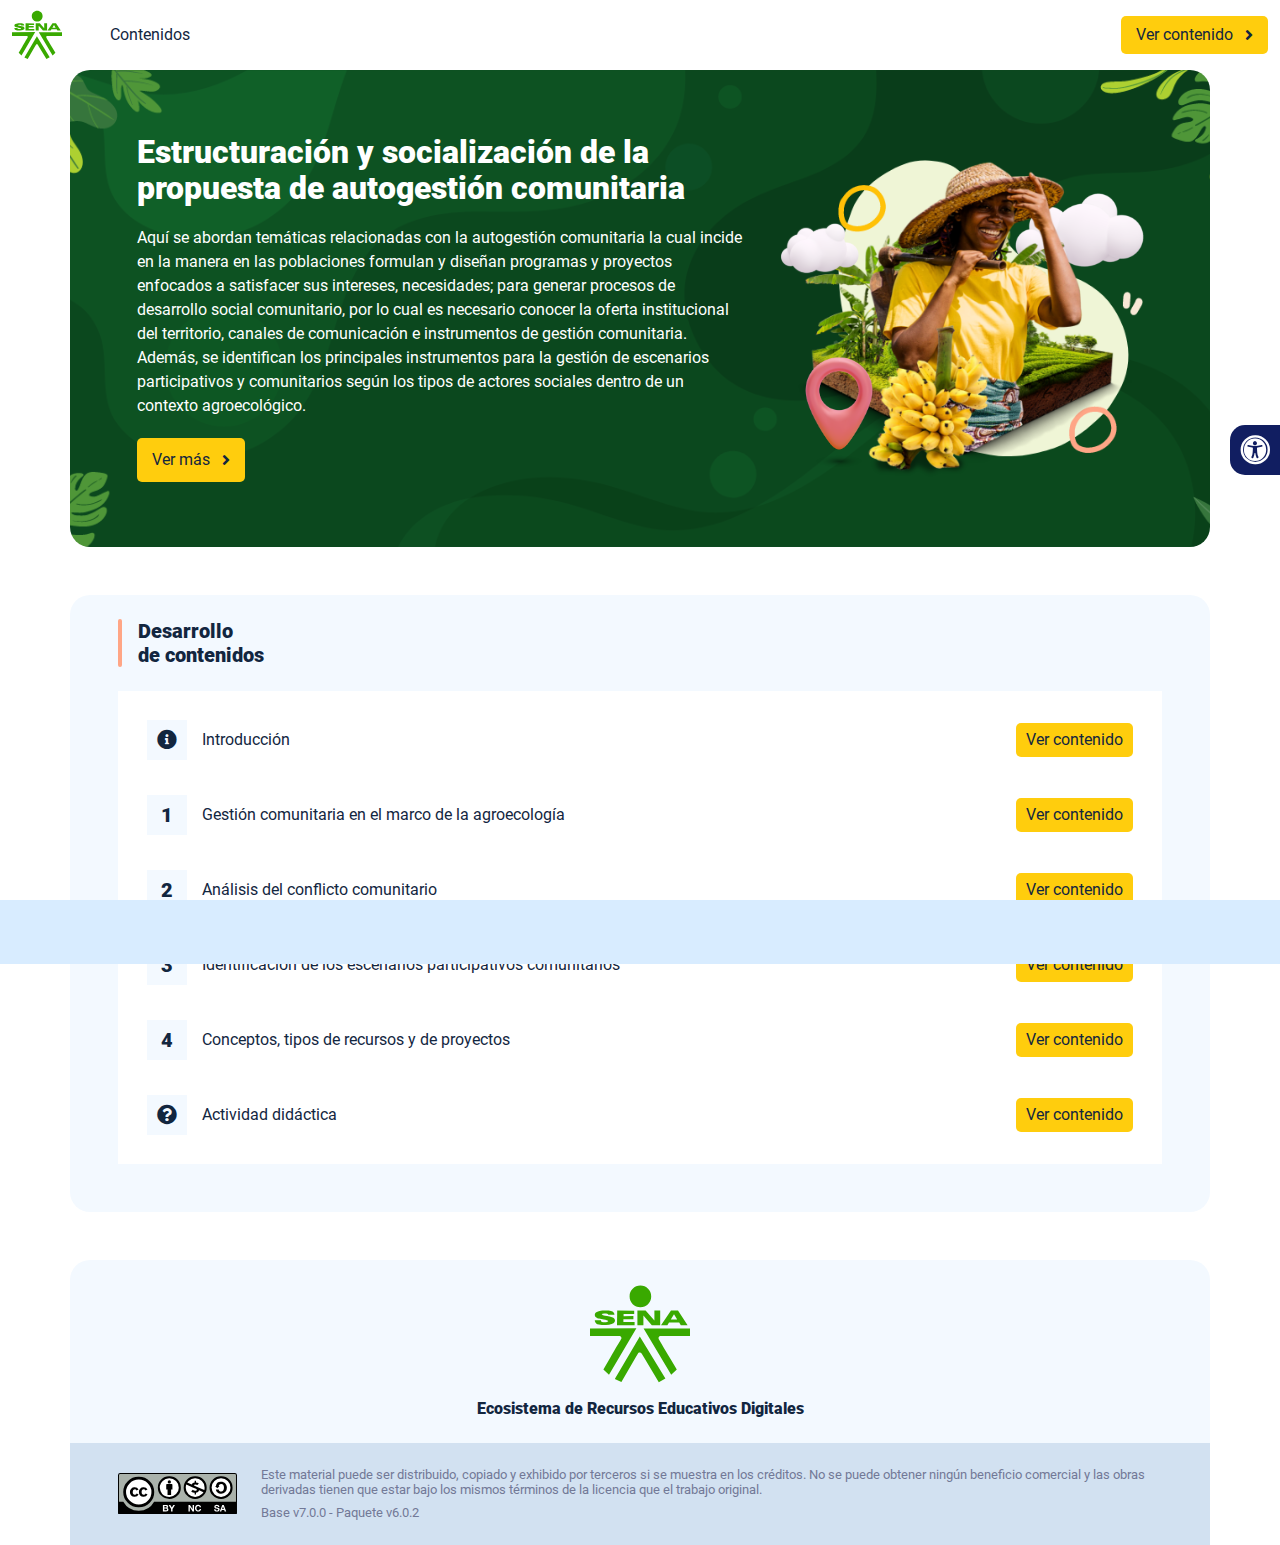
<file: index.html>
<!DOCTYPE html><html lang=""><head><meta charset="utf-8"><meta http-equiv="X-UA-Compatible" content="IE=edge"><meta name="viewport" content="width=device-width,initial-scale=1"><link rel="icon" href="favicon.ico"><title>Estructuración y socialización de la propuesta de autogestión comunitaria</title><link href="css/chunk-039c07ee.c02cabcb.css" rel="prefetch"><link href="css/chunk-16215048.c02cabcb.css" rel="prefetch"><link href="css/chunk-30d2f332.c02cabcb.css" rel="prefetch"><link href="css/chunk-398c63f0.1eb2c556.css" rel="prefetch"><link href="css/chunk-44daca35.c02cabcb.css" rel="prefetch"><link href="css/chunk-4adb6690.c02cabcb.css" rel="prefetch"><link href="css/chunk-681f37d3.c02cabcb.css" rel="prefetch"><link href="css/chunk-6928a14a.836e2e3e.css" rel="prefetch"><link href="css/chunk-6e45141e.c0e85eea.css" rel="prefetch"><link href="css/chunk-863a1ee8.8b3db2e4.css" rel="prefetch"><link href="css/chunk-923527cc.473b497b.css" rel="prefetch"><link href="css/chunk-a48a3e88.c02cabcb.css" rel="prefetch"><link href="css/chunk-f2a44bde.c02cabcb.css" rel="prefetch"><link href="css/comple.52cca4c9.css" rel="prefetch"><link href="css/creditos.da97a97d.css" rel="prefetch"><link href="css/glosario.6e3ec874.css" rel="prefetch"><link href="css/referencias.646c38a2.css" rel="prefetch"><link href="js/actividad.34f0e3df.js" rel="prefetch"><link href="js/chunk-0206bfa0.ccabe56a.js" rel="prefetch"><link href="js/chunk-039c07ee.87c943e1.js" rel="prefetch"><link href="js/chunk-13a6037e.776bfbaa.js" rel="prefetch"><link href="js/chunk-16215048.c5dbcc87.js" rel="prefetch"><link href="js/chunk-18f95272.e342718c.js" rel="prefetch"><link href="js/chunk-2c06842c.9927af22.js" rel="prefetch"><link href="js/chunk-2d0c5615.a60375bf.js" rel="prefetch"><link href="js/chunk-2d0e96ec.4c9a408d.js" rel="prefetch"><link href="js/chunk-2d208d90.10d6827a.js" rel="prefetch"><link href="js/chunk-2d21d0e2.fbf2b355.js" rel="prefetch"><link href="js/chunk-2d22c123.a14e22bb.js" rel="prefetch"><link href="js/chunk-2e80bb9a.04a1df9c.js" rel="prefetch"><link href="js/chunk-2fdc87ee.31337763.js" rel="prefetch"><link href="js/chunk-30d2f332.b191337c.js" rel="prefetch"><link href="js/chunk-36769079.7e577b62.js" rel="prefetch"><link href="js/chunk-398c63f0.b8abeeb4.js" rel="prefetch"><link href="js/chunk-44daca35.2723edf3.js" rel="prefetch"><link href="js/chunk-4adb6690.1732436a.js" rel="prefetch"><link href="js/chunk-5309f94e.e5466857.js" rel="prefetch"><link href="js/chunk-53ccb27e.0863f028.js" rel="prefetch"><link href="js/chunk-55d286b8.4024b456.js" rel="prefetch"><link href="js/chunk-681f37d3.4731d603.js" rel="prefetch"><link href="js/chunk-6928a14a.c01b2cc0.js" rel="prefetch"><link href="js/chunk-69444b4c.0f640fa9.js" rel="prefetch"><link href="js/chunk-6e45141e.f4459976.js" rel="prefetch"><link href="js/chunk-863a1ee8.05603337.js" rel="prefetch"><link href="js/chunk-923527cc.52a0d9d6.js" rel="prefetch"><link href="js/chunk-a48a3e88.21af3382.js" rel="prefetch"><link href="js/chunk-c796899c.2510dbb5.js" rel="prefetch"><link href="js/chunk-e8a7823a.e7e800fe.js" rel="prefetch"><link href="js/chunk-eaa1fac2.076431f7.js" rel="prefetch"><link href="js/chunk-f2a44bde.4ec40c26.js" rel="prefetch"><link href="js/comple.76468544.js" rel="prefetch"><link href="js/creditos.37db73a0.js" rel="prefetch"><link href="js/glosario.37f74470.js" rel="prefetch"><link href="js/intro.610fd796.js" rel="prefetch"><link href="js/referencias.9702d2bd.js" rel="prefetch"><link href="js/sintesis.5524fac6.js" rel="prefetch"><link href="js/tema1.2998b1b6.js" rel="prefetch"><link href="js/tema2.516e09c7.js" rel="prefetch"><link href="js/tema3.16ddff4f.js" rel="prefetch"><link href="js/tema4.47c2de2e.js" rel="prefetch"><link href="css/app.d56660e0.css" rel="preload" as="style"><link href="css/chunk-vendors.17d3347a.css" rel="preload" as="style"><link href="js/app.d7d63772.js" rel="preload" as="script"><link href="js/chunk-vendors.6ee0d426.js" rel="preload" as="script"><link href="css/chunk-vendors.17d3347a.css" rel="stylesheet"><link href="css/app.d56660e0.css" rel="stylesheet"></head><body><noscript><strong>We're sorry but Estructuración y socialización de la propuesta de autogestión comunitaria doesn't work properly without JavaScript enabled. Please enable it to continue.</strong></noscript><div id="app"></div><script src="js/chunk-vendors.6ee0d426.js"></script><script src="js/app.d7d63772.js"></script></body></html>
</file>
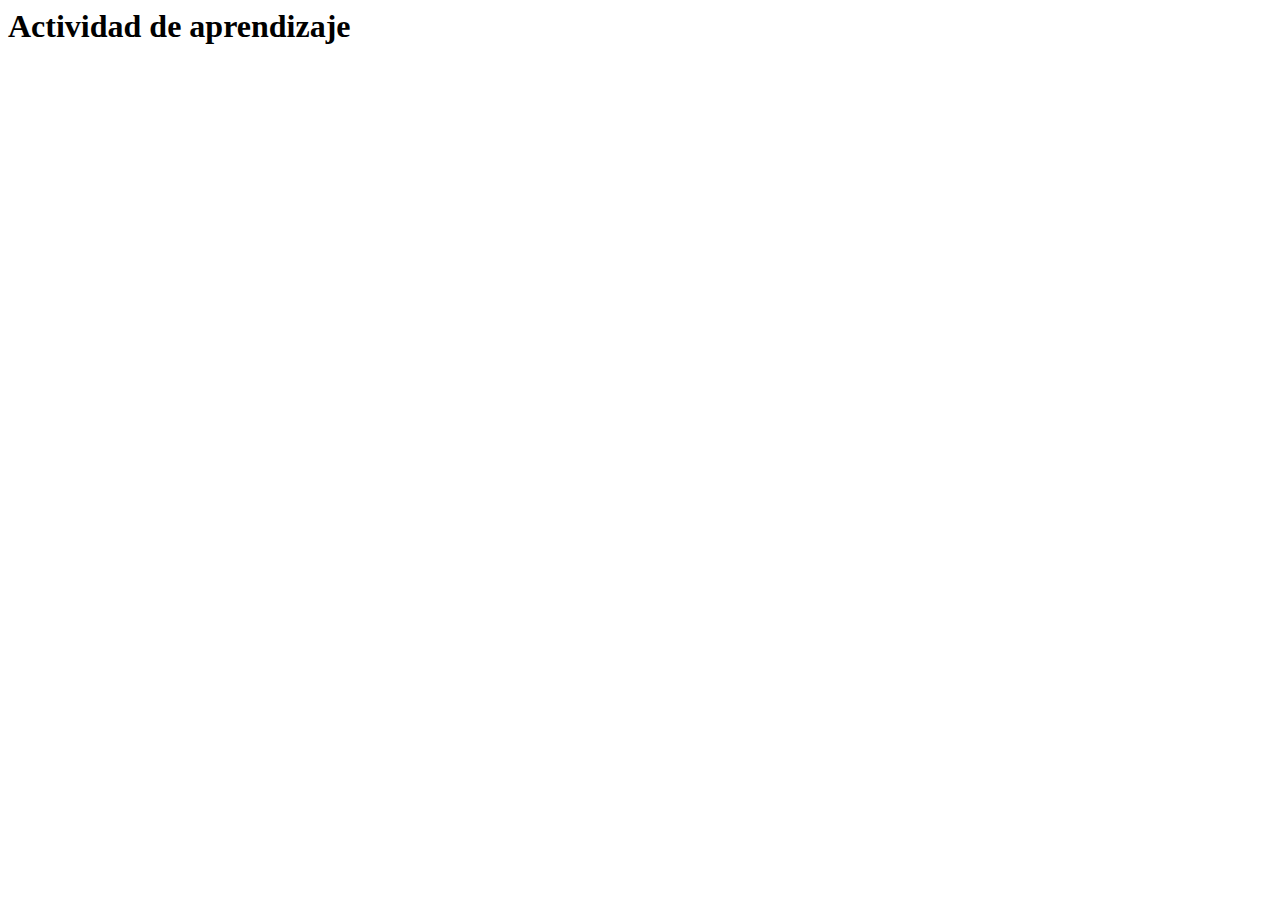
<file: actividades/actividad.html>
<html lang="en">
<head>
  <meta charset="UTF-8">
  <meta http-equiv="X-UA-Compatible" content="IE=edge">
  <meta name="viewport" content="width=device-width, initial-scale=1.0">
  <title>Actividad de aprendizaje</title>
</head>
<body>
  <h1>Actividad de aprendizaje</h1>
</body>
</html>
</file>
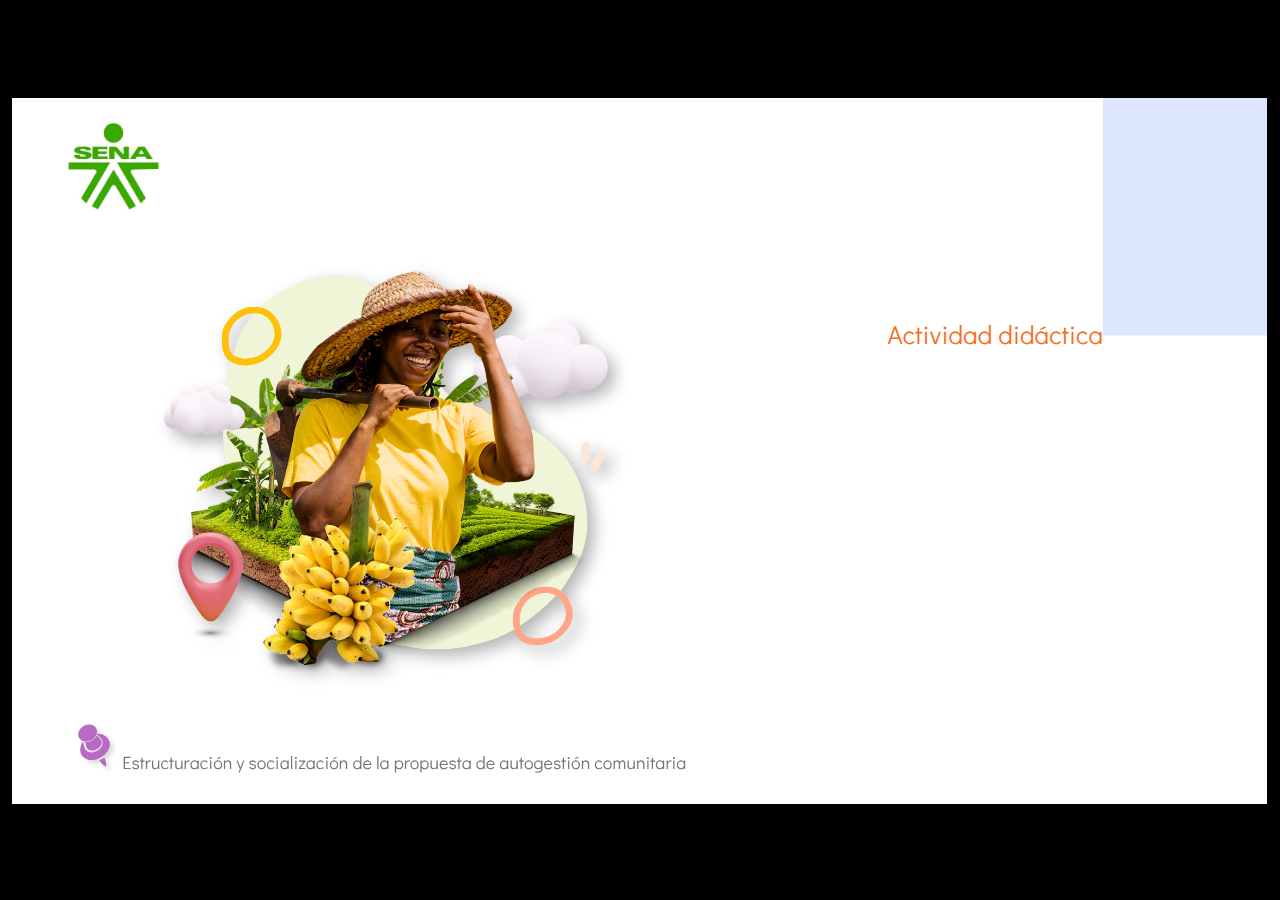
<file: actividades/story.html>
﻿<!doctype html>
<html lang="es">
<head>
  <meta charset="utf-8">
  <!-- Creado con Storyline 360 - http://www.articulate.com  -->
  <!-- version: 3.87.32265.0 -->
  <title>Actividad did&#225;ctica</title>
  <meta http-equiv="x-ua-compatible" content="IE=edge"/>
  <meta name="viewport" content="width=device-width,initial-scale=1,user-scalable=no,shrink-to-fit=no,minimal-ui"/>
  <meta name="apple-mobile-web-app-capable" content="yes"/>
  <style>
    html, body { height: 100%; padding: 0; margin: 0 }
    #app { height: 100%; width: 100%; }
  </style>

  <script>
    window.DS = {};
    window.globals = {
      DATA_PATH_BASE: '',
      HAS_FRAME: true,
      HAS_SLIDE: true,

      lmsPresent: false,
      tinCanPresent: false,
      cmi5Present: false,
      aoSupport: false,
      scale: 'show all',
      captureRc: false,
      browserSize: 'optimal',
      bgColor: '#000000',
      features: 'DropInBase,DropInInteractions,DropInMisc,DropInVectors,DropInVideo,LayerPresentAsDialog,MultipleQuizTracking,UpdatedThemeEditor',
      themeName: 'classic',
      preloaderColor: '#FFFFFF',
      suppressAnalytics: false,
      productChannel: 'stable',
      publishSource: 'storyline',
      aid: 'aid|dd73bbe0-893c-4c5d-ada9-b44ee608dcb3',
      cid: '04bfd34e-cd07-4569-9f02-371561cab23e',
      playerVersion: '3.87.32265.0',
      publishTimestamp: '2024-05-10T11:35:52.4744663Z',
      maxIosVideoElements: 10,
      connectionSettings: { mode: 'disabled' },
      hasFeature: function(feature) {
        return this.features.split(',').includes(feature);
      },
      
      parseParams: function(qs) {
        if (window.globals.parsedParams != null) {
          return window.globals.parsedParams;
        }
        qs = (qs || window.location.search.substr(1)).split('+').join(' ');
        var params = {},
            tokens,
            re = /[?&]?([^=]+)=([^&]*)/g;

        while (tokens = re.exec(qs)) {
          params[decodeURIComponent(tokens[1]).trim()] =
            decodeURIComponent(tokens[2]).trim();
        }
        window.globals.parsedParams = params;
        return params;
      }

    };
  </script>
  <script>
    var isIe11 = ('ActiveXObject' in window || window.MSBlobBuilder != null)
      && window.msCrypto != null && !window.ActiveXObject;
    if (isIe11) {
      window.globals.unsupportedBrowser = true;
      document.write(atob('[base64]'));
    }
  </script>

  <script>
    if (window.globals.hasFeature('MultiLanguageSupport')) {
      
      
    }
  </script>

  
  <script>window.THREE = { };</script>
  
</head>
<body style="background: #000000" class="cs-HTML theme-classic">
  <!-- 360 -->
  <script>!function(){var e,i=/iPhone/i,o=/iPod/i,n=/iPad/i,t=/\biOS-universal(?:.+)Mac\b/i,r=/\bAndroid(?:.+)Mobile\b/i,a=/Android/i,d=/(?:SD4930UR|\bSilk(?:.+)Mobile\b)/i,p=/Silk/i,l=/Windows Phone/i,u=/\bWindows(?:.+)ARM\b/i,b=/BlackBerry/i,s=/BB10/i,c=/Opera Mini/i,f=/\b(CriOS|Chrome)(?:.+)Mobile/i,h=/Mobile(?:.+)Firefox\b/i,v=function(e){return void 0!==e&&"MacIntel"===e.platform&&"number"==typeof e.maxTouchPoints&&e.maxTouchPoints>1&&"undefined"==typeof MSStream};e=function(e){var m={userAgent:"",platform:"",maxTouchPoints:0};e||"undefined"==typeof navigator?"string"==typeof e?m.userAgent=e:e&&e.userAgent&&(m={userAgent:e.userAgent,platform:e.platform,maxTouchPoints:e.maxTouchPoints||0}):m={userAgent:navigator.userAgent,platform:navigator.platform,maxTouchPoints:navigator.maxTouchPoints||0};var g=m.userAgent,y=g.split("[FBAN");void 0!==y[1]&&(g=y[0]),void 0!==(y=g.split("Twitter"))[1]&&(g=y[0]);var A=function(e){return function(i){return i.test(e)}}(g),w={apple:{phone:A(i)&&!A(l),ipod:A(o),tablet:!A(i)&&(A(n)||v(m))&&!A(l),universal:A(t),device:(A(i)||A(o)||A(n)||A(t)||v(m))&&!A(l)},amazon:{phone:A(d),tablet:!A(d)&&A(p),device:A(d)||A(p)},android:{phone:!A(l)&&A(d)||!A(l)&&A(r),tablet:!A(l)&&!A(d)&&!A(r)&&(A(p)||A(a)),device:!A(l)&&(A(d)||A(p)||A(r)||A(a))||A(/\bokhttp\b/i)},windows:{phone:A(l),tablet:A(u),device:A(l)||A(u)},other:{blackberry:A(b),blackberry10:A(s),opera:A(c),firefox:A(h),chrome:A(f),device:A(b)||A(s)||A(c)||A(h)||A(f)},any:!1,phone:!1,tablet:!1};return w.any=w.apple.device||w.android.device||w.windows.device||w.other.device,w.phone=w.apple.phone||w.android.phone||w.windows.phone,w.tablet=w.apple.tablet||w.android.tablet||w.windows.tablet,w}(),"object"==typeof exports&&"undefined"!=typeof module?module.exports=e:"function"==typeof define&&define.amd?define((function(){return e})):this.isMobile=e}();
    window.isMobile.apple.tablet = window.isMobile.apple.tablet ||
      (navigator.platform === 'MacIntel' && navigator.maxTouchPoints > 1);
    window.isMobile.apple.device = window.isMobile.apple.device || window.isMobile.apple.tablet;
    window.isMobile.tablet = window.isMobile.tablet || window.isMobile.apple.tablet;
    window.isMobile.any = window.isMobile.any || window.isMobile.apple.tablet;
  </script>

  <div id="focus-sink" tabindex="-1"></div>

  <div id="preso"></div>
  <script>
    (function() {

      var classTypes = [ 'desktop', 'mobile', 'phone', 'tablet' ];

      var addDeviceClasses = function(prefix, testObj) {
        var curr, i;
        for (i = 0; i < classTypes.length; i++) {
          curr = classTypes[i];
          if (testObj[curr]) {
            document.body.classList.add(prefix + curr);
          }
        }
      };

      var params = window.globals.parseParams(),
          isDevicePreview = params.devicepreview === '1',
          isPhoneOverride = params.deviceType === 'phone' || (isDevicePreview && params.phone == '1'),
          isTabletOverride = (params.deviceType === 'tablet' || isDevicePreview) && !isPhoneOverride,
          isMobileOverride = isPhoneOverride || isTabletOverride;

      var deviceView = {
        desktop: !window.isMobile.any && !isMobileOverride,
        mobile: window.isMobile.any || isMobileOverride,
        phone: isPhoneOverride || (window.isMobile.phone && !isTabletOverride),
        tablet: isTabletOverride || window.isMobile.tablet
      };

      window.globals.deviceView = deviceView;
      window.isMobile.desktop = !window.isMobile.any;
      window.isMobile.mobile = window.isMobile.any;

      addDeviceClasses('view-', deviceView);

    })();
  </script>
  
  <script src='story_content/triggers.js' type=text/javascript></script>
<script src='story_content/user.js' type=text/javascript></script>
  <div class="slide-loader"></div>

  <script>
    if (window.globals.deviceView.isMobile) { var doc = document, loader = doc.body.querySelector('.slide-loader'); [ 1, 2, 3 ].forEach(function(n) { var d = doc.createElement('div'); d.style.backgroundColor = window.globals.preloaderColor; d.classList.add('mobile-loader-dot'); d.classList.add('dot' + n); loader.appendChild(d); }); }
  </script>

  <div class="mobile-load-title-overlay" style="display: none">
    <div class="mobile-load-title">Actividad did&#225;ctica</div>
  </div>

  <div class="mobile-chrome-warning"></div>

  
<style>
  .warn-connection-dialog {
    display: none;
    background: transparent;
    pointer-events: all;
    position: fixed;
    left: 0;
    top: 0;
    width: 100%;
    height: 100%;
    z-index: 999;
  }

  .warn-connection-content {
    pointer-events: all;
    border-radius: 4px;
    background: white;
    border: 1px solid #E7E7E7;
    color: #333333;
    box-shadow: 0 2px 4px rgba(0, 0, 0, 0.25);
    transition: all 150ms ease-out;
    position: absolute;
    white-space: nowrap;
  }

  .view-phone.is-landscape .warn-connection-content {
    left: 23px;
    bottom: 23px;
  }

  .view-tablet.is-landscape .warn-connection-content {
    left: 50%;
    top: 20px;
    transform: translateX(-50%);
  }

  .view-mobile.is-portrait .warn-connection-content {
    transform: translate(-50%, calc(-100% - 15px));
  }

  .warn-connection-content p {
    display: inline-block;
    margin: 0 8px 0 0;
    line-height: 33px;
    font-size: 11px;
  }

  .warn-connection-content svg {
    position: relative;
    vertical-align: middle;
    margin: 0 2px 2px 8px;
  }

  .view-desktop .warn-connection-content {
    left: 1.5em;
    bottom: 1.5em;
  }

  .view-desktop .warn-connection-content p {
    font-size: 1.1em;
  }

  .is-offline .warn-connection-dialog {
    display: block;
  }

  .is-offline .cs-panel * {
    pointer-events: none !important;
  }

  .is-offline .cs-panel {
    pointer-events: all !important;
  }

  .is-offline #nav-controls * {
    pointer-events: none !important;
  }

  .is-offline #nav-controls {
    pointer-events: all !important;
  }
</style>

<div class="warn-connection-dialog" role="alertdialog" aria-modal="true" tabindex="0" aria-labelledby="warn-connection-message">
  <div class="warn-connection-content">
    <svg width="17" height="15" viewBox="0 0 17 15" xmlns="http://www.w3.org/2000/svg">
      <path fill="#8F0000" stroke="white" d="M16.07,12.98 L15.88,12.23 L9.51,1.21 C8.97,0.26,7.6,0.26,7.06,1.21 L0.69,12.23 C0.15,13.16,0.81,14.36,1.91,14.36 H14.65 C15.47,14.36,16.05,13.7,16.07,12.98 Z"/>
      <path fill="white" stroke="white" d="M8.58,5.5 C8.35,5.28,8.5,5.35,8.21,5.32 C8.09,5.35,7.97,5.49,7.96,5.67 C7.97,5.79,7.98,5.92,7.98,6.04 L7.98,6.04 C7.99,6.17,8,6.31,8.01,6.43 L8.01,6.44 C8.03,6.92,8.06,7.41,8.09,7.9 L8.09,7.9 C8.12,8.39,8.14,8.88,8.17,9.37 C8.17,9.39,8.18,9.42,8.2,9.44 C8.23,9.46,8.25,9.47,8.28,9.47 C8.31,9.47,8.34,9.46,8.35,9.44 C8.37,9.43,8.38,9.4,8.39,9.35 L8.39,9.34 C8.39,9.24,8.4,9.15,8.4,9.05 L8.4,9.05 C8.41,8.96,8.41,8.86,8.42,8.75 C8.43,8.44,8.45,8.12,8.47,7.81 L8.47,7.81 C8.49,7.49,8.51,7.18,8.53,6.87 C8.55,6.46,8.56,6.05,8.59,5.64 L8.6,5.62 C8.6,5.57,8.59,5.53,8.58,5.5 L8.21,5.32 Z"/>
      <circle fill="white" stroke="white" cx="8.3" cy="11.35" r="0.3"/>
    </svg>
    <p id="warn-connection-message">You are offline. Trying to reconnect...</p>
  </div>
</div>

<script>
  (function() {
    window.DS.connection = {
      warningShown: false,
      assets: {},
      loadingAssetGroup: false,
      retryDelay: 500
    };

    var connectionSettings = window.globals.connectionSettings || {};

    var useConnectionMessages = window.AbortController != null &&
      window.location.protocol != 'file:' &&
      connectionSettings.mode === 'normal';

    window.DS.connection.useConnectionMessages = useConnectionMessages;

    var assetCount = 0;
    var checkLoadedId;


    if (useConnectionMessages && connectionSettings != null) {
      var contentEl = document.querySelector('.warn-connection-content');
      var messageEl = contentEl.querySelector('p');

      if (connectionSettings.useDarkTheme) {
        contentEl.style.borderColor = '#BABBBA';
        contentEl.style.backgroundColor = '#282828';
        contentEl.style.color = '#FFFFFF';
      }

      if (connectionSettings.message != null) {
        messageEl.textContent = window.decodeURIComponent(connectionSettings.message);
      }
    }

    function checkAssetsReady() {
      for (var i in DS.connection.assets) {
        if (!DS.connection.assets[i].success) {
          return false;
        }
      }
      return true;
    }

    function stopAssetGroup() {
      if (!useConnectionMessages) { return; }

      assetCount = 0;

      DS.connection.oldAssetGroup = DS.connection.assets;
      DS.connection.assets = {};
      DS.connection.loadingAssetGroup = false;
      clearInterval(checkLoadedId);
    }

    function startAssetGroup() {
      if (!useConnectionMessages) { return; }
      var ticks = 0;
      clearInterval(checkLoadedId);
      checkLoadedId = setInterval(function() {
        var loaded = 0;
        if (assetCount === 0 && loaded === 0) {
          clearInterval(checkLoadedId);
          return;
        }

        for (var i in DS.connection.assets) {
          if (DS.connection.assets[i].success) {
            loaded++;
          }
        }

        if (assetCount === loaded && checkAssetsReady()) {
          for (var i in DS.connection.assets) {
            if (DS.connection.assets[i].action) {
              DS.connection.assets[i].action();
            }
          }
          hideWarning();
          stopAssetGroup();
        }
      }, 100)
    }

    function requiredAsset(url, action, retry, type) {
      if (!useConnectionMessages) { return; }
      if (DS.connection.assets[url]) { return; }

      DS.connection.assets[url] = {
        success: false, action: action, retry: retry, type: type
      };
      assetCount = Object.keys(DS.connection.assets).length;
      if (!DS.connection.loadingAssetGroup) {
        startAssetGroup();
      }
      DS.connection.loadingAssetGroup = true;
    }

    function assetLoaded(url) {
      if (!useConnectionMessages) { return; }
      if (DS.connection.assets[url]) {
        DS.connection.assets[url].success = true;
      }
    }

    function assetFailed(url) {
      if (!useConnectionMessages) { return; }
      if (!DS.connection.assets[url]) {
        if (/\.js$/.test(url) && url.indexOf('transcripts') === -1) {
          setTimeout(function() {
            if (DS.connection.lastSlideLoaded != null) {
              DS.connection.lastSlideLoaded();
            }
          }, DS.connection.retryDelay);
        }
        return;
      }
      if (!DS.connection.warningShown) { showWarning(); }
      if (DS.connection.assets[url].retry) {
        setTimeout(function() {
          if (!DS.connection.assets[url].success) {
            DS.connection.assets[url].retry()
          }
        }, DS.connection.retryDelay);
      }
    }

    function hideWarning() {
      document.body.classList.remove('is-offline');
      DS.connection.warningShown = false;
      enableKeys();
    }
    DS.connection.hideWarning = hideWarning

    function showWarning(btn) {
      document.body.classList.add('is-offline')
      DS.connection.warningShown = true;
      updateWarningPosition();
      disableKeys();
    }

    function updateWarningPosition() {
      if (!DS.connection.warningShown) {
        return;
      }

      var isPortrait = document.body.classList.contains('is-portrait');
      var isMobile = document.body.classList.contains('view-mobile');
      var warningEl = document.querySelector('.warn-connection-content');

      if (isPortrait && isMobile) {
        var slide = document.querySelector('.primary-slide');
        var slideRect = slide != null
          ? slide.getBoundingClientRect()
          : { top: window.innerHeight, left: 0, width: window.innerWidth };

        warningEl.style.top = `${slideRect.top}px`
        warningEl.style.left = `${slideRect.left + slideRect.width / 2}px`
      } else {
        warningEl.style.top = null;
        warningEl.style.left = null;
      }

      window.requestAnimationFrame(updateWarningPosition);
    }

    function onDisableKeyDown(e) {
      e.preventDefault();
      e.stopImmediatePropagation();
    }

    function onDisableKeyUp(e) {
      e.preventDefault();
      e.stopImmediatePropagation();
    }

    var accStyle = document.createElement('style');
    var warnDialogEl = document.querySelector('.warn-connection-dialog');

    function disableKeys() {
      if (DS.views && DS.views.nsStack && DS.views.nsStack.length === 1) {
        DS.views.nsStack[0].tabReachable = false
        DS.views.nsStack[0].updateTabIndex(true, true);
      }

      accStyle.innerHTML = '.acc-shadow-dom { display: none; }';
      document.body.appendChild(accStyle);

      warnDialogEl.parentNode.append(warnDialogEl);
      warnDialogEl.focus();
    }

    function enableKeys() {
      accStyle.remove();
      if (DS.views && DS.views.nsStack && DS.views.nsStack.length === 1 && DS.views.nsStack[0].name === '_frame') {
        DS.views.nsStack[0].tabReachable = true;
        DS.views.nsStack[0].updateTabIndex();
      }
    }

    // these will all be noops if the feature flag isn't set in
    // the data and `window.globals.features`
    DS.connection.requiredAsset = requiredAsset;
    DS.connection.assetLoaded = assetLoaded;
    DS.connection.assetFailed = assetFailed;
    DS.connection.stopAssetGroup = stopAssetGroup;
    DS.connection.startAssetGroup = startAssetGroup;
  })();
</script>


  <script>
    
    if (window.autoSpider && window.vInterfaceObject) {
      document.querySelector('.mobile-load-title-overlay').style.display = 'none';
    }
  </script>

  

  <link rel="stylesheet" href="html5/data/css/output.min.css" data-noprefix/>
</body>
<script src="html5/lib/scripts/bootstrapper.min.js"></script>
</html>
</file>
<file: css/chunk-039c07ee.c02cabcb.css>
.actividad[data-v-c4e6906c]{background-color:#f2f2f2}.horizontal-scroll__wrapper[data-v-c4e6906c]{overflow:hidden}.horizontal-scroll[data-v-c4e6906c]{display:flex;transition:transform .5s ease-in-out;align-items:center;flex-wrap:nowrap}.horizontal-scroll[data-v-c4e6906c]:not(.row){width:100%}.horizontal-scroll--item-fw[data-v-c4e6906c]>div{flex-grow:0;flex-shrink:0;width:100%;margin:0!important}
</file>
<file: css/chunk-16215048.c02cabcb.css>
.actividad[data-v-c4e6906c]{background-color:#f2f2f2}.horizontal-scroll__wrapper[data-v-c4e6906c]{overflow:hidden}.horizontal-scroll[data-v-c4e6906c]{display:flex;transition:transform .5s ease-in-out;align-items:center;flex-wrap:nowrap}.horizontal-scroll[data-v-c4e6906c]:not(.row){width:100%}.horizontal-scroll--item-fw[data-v-c4e6906c]>div{flex-grow:0;flex-shrink:0;width:100%;margin:0!important}
</file>
<file: css/chunk-30d2f332.c02cabcb.css>
.actividad[data-v-c4e6906c]{background-color:#f2f2f2}.horizontal-scroll__wrapper[data-v-c4e6906c]{overflow:hidden}.horizontal-scroll[data-v-c4e6906c]{display:flex;transition:transform .5s ease-in-out;align-items:center;flex-wrap:nowrap}.horizontal-scroll[data-v-c4e6906c]:not(.row){width:100%}.horizontal-scroll--item-fw[data-v-c4e6906c]>div{flex-grow:0;flex-shrink:0;width:100%;margin:0!important}
</file>
<file: css/chunk-398c63f0.1eb2c556.css>
.actividad{background-color:#f2f2f2}.barra-avance{display:flex;align-items:center;justify-content:space-between;position:fixed;bottom:0;left:0;width:100%;padding:10px;background-color:#d8ecff;transition:transform .5s ease-in-out;z-index:100000}.barra-avance__barra{margin:0 20px;flex:1;position:relative;max-width:800px}.barra-avance__barra--amarilla,.barra-avance__barra--blanca{height:4px}.barra-avance__barra--amarilla:after,.barra-avance__barra--amarilla:before,.barra-avance__barra--blanca:after,.barra-avance__barra--blanca:before{content:"";display:block;width:10px;height:10px;border-radius:50%;position:absolute;top:50%}.barra-avance__barra--amarilla:before,.barra-avance__barra--blanca:before{left:0;transform:translate(-50%,-50%)}.barra-avance__barra--amarilla:after,.barra-avance__barra--blanca:after{right:0;transform:translate(50%,-50%)}.barra-avance__barra--blanca,.barra-avance__barra--blanca:after,.barra-avance__barra--blanca:before{background-color:#fff}.barra-avance__barra--amarilla{position:absolute;width:100%;top:0;background-color:#ffcd0d}.barra-avance__barra--amarilla:after,.barra-avance__barra--amarilla:before{background-color:#ffcd0d}.barra-avance__boton--regresar{background-color:#b0c0d2}.barra-avance__boton--regresar span{color:#111e61!important}.barra-avance__boton--disable{opacity:0;pointer-events:none}.barra-avance--open{transform:translateY(0)}.barra-avance--close{transform:translateY(100%)}
</file>
<file: css/chunk-44daca35.c02cabcb.css>
.actividad[data-v-c4e6906c]{background-color:#f2f2f2}.horizontal-scroll__wrapper[data-v-c4e6906c]{overflow:hidden}.horizontal-scroll[data-v-c4e6906c]{display:flex;transition:transform .5s ease-in-out;align-items:center;flex-wrap:nowrap}.horizontal-scroll[data-v-c4e6906c]:not(.row){width:100%}.horizontal-scroll--item-fw[data-v-c4e6906c]>div{flex-grow:0;flex-shrink:0;width:100%;margin:0!important}
</file>
<file: css/chunk-4adb6690.c02cabcb.css>
.actividad[data-v-c4e6906c]{background-color:#f2f2f2}.horizontal-scroll__wrapper[data-v-c4e6906c]{overflow:hidden}.horizontal-scroll[data-v-c4e6906c]{display:flex;transition:transform .5s ease-in-out;align-items:center;flex-wrap:nowrap}.horizontal-scroll[data-v-c4e6906c]:not(.row){width:100%}.horizontal-scroll--item-fw[data-v-c4e6906c]>div{flex-grow:0;flex-shrink:0;width:100%;margin:0!important}
</file>
<file: css/chunk-681f37d3.c02cabcb.css>
.actividad[data-v-c4e6906c]{background-color:#f2f2f2}.horizontal-scroll__wrapper[data-v-c4e6906c]{overflow:hidden}.horizontal-scroll[data-v-c4e6906c]{display:flex;transition:transform .5s ease-in-out;align-items:center;flex-wrap:nowrap}.horizontal-scroll[data-v-c4e6906c]:not(.row){width:100%}.horizontal-scroll--item-fw[data-v-c4e6906c]>div{flex-grow:0;flex-shrink:0;width:100%;margin:0!important}
</file>
<file: css/chunk-6928a14a.836e2e3e.css>
.actividad[data-v-4f6b7c58]{background-color:#f2f2f2}.accesibilidad[data-v-4f6b7c58]{position:fixed;right:0;top:50vh;height:50px;background-color:#111e61;border-top-left-radius:15px;border-bottom-left-radius:15px;transform:translateY(-50%) translateX(100%) translateX(-50px);overflow:hidden;transition:transform .3s ease-in-out,height .3s ease-in-out}.accesibilidad[data-v-4f6b7c58]:hover{transform:translateY(-50%) translateX(0);height:12.75rem}.accesibilidad [data-v-4f6b7c58]{color:#fff}.accesibilidad__menu__content .accesibilidad__menu__item[data-v-4f6b7c58]{cursor:pointer}.accesibilidad__menu__content .accesibilidad__menu__item[data-v-4f6b7c58]:hover{background-color:#273685}.accesibilidad__menu__content .accesibilidad__menu__item[data-v-4f6b7c58]:last-child{border:none}.accesibilidad__menu__item[data-v-4f6b7c58]{display:flex;align-items:center;padding:10px;border-bottom:1px solid #273685;line-height:1em;-webkit-user-select:none;-moz-user-select:none;user-select:none}.accesibilidad__menu i[data-v-4f6b7c58]{font-size:30px;font-style:normal;margin-right:10px;line-height:1em}.accesibilidad__menu img[data-v-4f6b7c58]{width:30px;margin-right:10px}
</file>
<file: css/chunk-6e45141e.c0e85eea.css>
.actividad[data-v-7e5a4120]{background-color:#f2f2f2}.header[data-v-7e5a4120]{position:sticky;top:0;padding-top:10px;padding-bottom:10px;background-color:#fff;z-index:10010;line-height:1.1em}.header__logo[data-v-7e5a4120]{width:50px}@media (max-width:576px){.header__componente-formativo[data-v-7e5a4120]{font-size:.8em}}.header__menu[data-v-7e5a4120]{cursor:pointer}.header__menu span[data-v-7e5a4120]{font-size:.7em;display:block;line-height:1em;text-align:center;color:#111e61}.header__menu__btn[data-v-7e5a4120]{width:30px;height:30px;position:relative;margin-bottom:4px}.header__menu__btn .line-1[data-v-7e5a4120],.header__menu__btn .line-2[data-v-7e5a4120],.header__menu__btn .line-3[data-v-7e5a4120]{height:4px;width:30px;background-color:#111e61;transform-origin:center center;position:absolute;left:0;border-radius:2px}.header__menu__btn .line-1[data-v-7e5a4120]{top:4px;animation:line-1-inactive-7e5a4120 .5s ease-in-out forwards}.header__menu__btn .line-2[data-v-7e5a4120]{top:13px;animation:line-2-inactive-7e5a4120 .5s ease-in-out forwards}.header__menu__btn .line-3[data-v-7e5a4120]{top:22px;animation:line-3-inactive-7e5a4120 .5s ease-in-out forwards}.header__menu__btn[data-v-7e5a4120]:hover{cursor:pointer}.header__menu__btn--open .line-1[data-v-7e5a4120]{animation:line-1-active-7e5a4120 .5s ease-in-out forwards}.header__menu__btn--open .line-2[data-v-7e5a4120]{animation:line-2-active-7e5a4120 .5s ease-in-out forwards}.header__menu__btn--open .line-3[data-v-7e5a4120]{animation:line-3-active-7e5a4120 .5s ease-in-out forwards}@keyframes line-1-active-7e5a4120{0%{transform:translate(0) rotate(0)}50%{transform:translateY(9px) rotate(0)}to{transform:translateY(9px) rotate(45deg)}}@keyframes line-2-active-7e5a4120{0%{transform:scale(1)}to{transform:scale(0)}}@keyframes line-3-active-7e5a4120{0%{transform:translate(0) rotate(0)}50%{transform:translateY(-9px) rotate(0)}to{transform:translateY(-9px) rotate(-45deg)}}@keyframes line-1-inactive-7e5a4120{0%{transform:translateY(9px) rotate(45deg)}50%{transform:translateY(9px) rotate(0)}to{transform:translate(0) rotate(0)}}@keyframes line-2-inactive-7e5a4120{0%{transform:scale(0)}to{transform:scale(1)}}@keyframes line-3-inactive-7e5a4120{0%{transform:translateY(-9px) rotate(-45deg)}50%{transform:translateY(-9px) rotate(0)}to{transform:translate(0) rotate(0)}}
</file>
<file: css/chunk-863a1ee8.8b3db2e4.css>
.actividad{background-color:#f2f2f2}.banner-interno{position:relative}.banner-interno__fondo{position:absolute;top:0;bottom:-50px;left:0;right:0;background-color:#0b481e;background-size:cover;background-position:50%}.banner-interno__titulo{display:flex;align-items:center}.banner-interno__titulo__icono{display:block;width:32px;height:32px;border-radius:50%;background-color:#fff;position:relative}.banner-interno__titulo__icono i{color:#0b481e;position:absolute;left:50%;top:50%;transform:translate(-50%,-50%)}.banner-interno__titulo h1,.banner-interno__titulo h2,.banner-interno__titulo h3,.banner-interno__titulo h4,.banner-interno__titulo h5,.banner-interno__titulo h6{color:#fff;line-height:1.1em}
</file>
<file: css/chunk-923527cc.473b497b.css>
.actividad{background-color:#f2f2f2}.aside-menu{position:fixed;top:70px;min-height:calc(100vh - 70px);max-height:calc(100vh - 70px);background-color:#f3f9ff;transition:flex .5s ease-in-out,width .5s ease-in-out;overflow-x:hidden;z-index:100001;width:300px}.aside-menu__black-background{position:fixed;inset:0;top:70px;background:rgba(0,0,0,.8);cursor:pointer}.aside-menu a{color:#111e61}.aside-menu__content{width:300px;display:flex;flex-direction:column;justify-content:space-between;min-height:calc(100vh - 70px);max-height:calc(100vh - 70px);border-right:1px solid #d8ecff;position:absolute;background:#fff}@media (max-height:800px){.aside-menu__content{min-height:800px;max-height:800px;overflow-y:auto}}.aside-menu__header{padding:10px;text-align:center;background-color:#d8ecff}.aside-menu__header h4{margin:0}.aside-menu__menu{overflow-y:auto;flex-grow:1;list-style:none;padding-left:0;margin-bottom:0}.aside-menu__menu__item--active .aside-menu__menu__item__lnk,.aside-menu__menu__item--active .aside-menu__sec-menu__item__lnk{background-color:#d8ecff;font-weight:700}.aside-menu__menu__item--sub-menu:hover,.aside-menu__menu__item:hover,.aside-menu__sec-menu__item:hover{background-color:#d8ecff}.aside-menu__menu__item--sub-menu{padding-left:10px}.aside-menu__menu__item--sub-menu--active .aside-menu__menu__item__lnk,.aside-menu__menu__item--sub-menu--active .aside-menu__sec-menu__item__lnk{background-color:#d8ecff;font-weight:700;position:relative}.aside-menu__menu__item--sub-menu--active .aside-menu__menu__item__lnk:before,.aside-menu__menu__item--sub-menu--active .aside-menu__sec-menu__item__lnk:before{content:"";display:block;position:absolute;left:0;bottom:0;top:0;width:4px;border-radius:2px;background-color:#ffa686}.aside-menu__menu__item__lnk,.aside-menu__sec-menu__item__lnk{display:flex;align-items:center;padding:10px 15px;line-height:1.1em}.aside-menu__menu__item__lnk i,.aside-menu__menu__item__lnk span,.aside-menu__sec-menu__item__lnk i,.aside-menu__sec-menu__item__lnk span{margin-right:10px}.aside-menu__menu__item__lnk i:last-child,.aside-menu__menu__item__lnk span:last-child,.aside-menu__sec-menu__item__lnk i:last-child,.aside-menu__sec-menu__item__lnk span:last-child{margin-right:0}.aside-menu__sec-menu{background-color:#d8ecff;padding:10px 0;flex-shrink:0;margin-bottom:0}.aside-menu__sec-menu__item{padding:10px 15px}.aside-menu__sec-menu__item__lnk{padding:0;border-radius:1em}.aside-menu__sec-menu__item__lnk i{display:block;width:2em;height:2em;padding:.5em 0;text-align:center;background-color:#fff;border-radius:50%}.aside-menu__sec-menu__item__lnk:hover{background-color:#fff}@media (max-width:576px){.aside-menu__sec-menu{padding-bottom:110px}}.main-menu-enter-active{animation:main-menu-open-animation .3s}.main-menu-enter-active .aside-menu__black-background{animation:main-menu-background-animation .3s}.main-menu-leave-active{animation:main-menu-open-animation .3s reverse}.main-menu-leave-active .aside-menu__black-background{animation:main-menu-background-animation .3s reverse}@keyframes main-menu-open-animation{0%{width:0}to{width:300px}}@keyframes main-menu-background-animation{0%{opacity:0}to{opacity:1}}
</file>
<file: css/chunk-a48a3e88.c02cabcb.css>
.actividad[data-v-c4e6906c]{background-color:#f2f2f2}.horizontal-scroll__wrapper[data-v-c4e6906c]{overflow:hidden}.horizontal-scroll[data-v-c4e6906c]{display:flex;transition:transform .5s ease-in-out;align-items:center;flex-wrap:nowrap}.horizontal-scroll[data-v-c4e6906c]:not(.row){width:100%}.horizontal-scroll--item-fw[data-v-c4e6906c]>div{flex-grow:0;flex-shrink:0;width:100%;margin:0!important}
</file>
<file: css/chunk-f2a44bde.c02cabcb.css>
.actividad[data-v-c4e6906c]{background-color:#f2f2f2}.horizontal-scroll__wrapper[data-v-c4e6906c]{overflow:hidden}.horizontal-scroll[data-v-c4e6906c]{display:flex;transition:transform .5s ease-in-out;align-items:center;flex-wrap:nowrap}.horizontal-scroll[data-v-c4e6906c]:not(.row){width:100%}.horizontal-scroll--item-fw[data-v-c4e6906c]>div{flex-grow:0;flex-shrink:0;width:100%;margin:0!important}
</file>
<file: css/comple.52cca4c9.css>
.banner-interno{position:relative}.banner-interno__fondo{position:absolute;top:0;bottom:-50px;left:0;right:0;background-color:#0b481e;background-size:cover;background-position:50%}.banner-interno__titulo{display:flex;align-items:center}.banner-interno__titulo__icono{display:block;width:32px;height:32px;border-radius:50%;background-color:#fff;position:relative}.banner-interno__titulo__icono i{color:#0b481e;position:absolute;left:50%;top:50%;transform:translate(-50%,-50%)}.banner-interno__titulo h1,.banner-interno__titulo h2,.banner-interno__titulo h3,.banner-interno__titulo h4,.banner-interno__titulo h5,.banner-interno__titulo h6{color:#fff;line-height:1.1em}.actividad{background-color:#f2f2f2}.complementario__enlaces{display:flex;justify-content:center;flex-wrap:wrap}.complementario__enlaces a{margin:0 5px}.complementario__btn{font-size:1.5em;line-height:1em}table{width:calc(100% - 1px);min-width:800px}table thead{background-color:#d8ecff}table thead th{border-color:#d8ecff}table td,table th{padding:25px 20px;text-align:center}
</file>
<file: css/creditos.da97a97d.css>
.banner-interno{position:relative}.banner-interno__fondo{position:absolute;top:0;bottom:-50px;left:0;right:0;background-color:#0b481e;background-size:cover;background-position:50%}.banner-interno__titulo{display:flex;align-items:center}.banner-interno__titulo__icono{display:block;width:32px;height:32px;border-radius:50%;background-color:#fff;position:relative}.banner-interno__titulo__icono i{color:#0b481e;position:absolute;left:50%;top:50%;transform:translate(-50%,-50%)}.banner-interno__titulo h1,.banner-interno__titulo h2,.banner-interno__titulo h3,.banner-interno__titulo h4,.banner-interno__titulo h5,.banner-interno__titulo h6{color:#fff;line-height:1.1em}.actividad{background-color:#f2f2f2}.creditos-vista .tarjeta.credito{background-color:#d2e1f1}.creditos{color:#727997;overflow-x:auto}.creditos__item{min-width:490px}.creditos p{line-height:1.3em;margin-bottom:0;color:#727997}.creditos__titulo{font-weight:700;background-color:#d2e1f1;padding:5px 10px;border-top-radius:5px;border-top-left-radius:5px;border-top-right-radius:5px}.creditos table td,.creditos table th{border-color:#d2e1f1}
</file>
<file: css/glosario.6e3ec874.css>
.banner-interno{position:relative}.banner-interno__fondo{position:absolute;top:0;bottom:-50px;left:0;right:0;background-color:#0b481e;background-size:cover;background-position:50%}.banner-interno__titulo{display:flex;align-items:center}.banner-interno__titulo__icono{display:block;width:32px;height:32px;border-radius:50%;background-color:#fff;position:relative}.banner-interno__titulo__icono i{color:#0b481e;position:absolute;left:50%;top:50%;transform:translate(-50%,-50%)}.banner-interno__titulo h1,.banner-interno__titulo h2,.banner-interno__titulo h3,.banner-interno__titulo h4,.banner-interno__titulo h5,.banner-interno__titulo h6{color:#fff;line-height:1.1em}.actividad{background-color:#f2f2f2}.glosario__letra-item{display:flex}.glosario__letra-item__texto{padding-top:5px}.glosario__letra-item__letra__icono{width:32px;height:32px;position:relative;line-height:1em;border-radius:50%;background-color:#d2e1f1}.glosario__letra-item__letra__icono span{position:absolute;left:50%;top:50%;transform:translate(-50%,-50%);font-size:1.1em;font-weight:900}
</file>
<file: css/referencias.646c38a2.css>
.banner-interno{position:relative}.banner-interno__fondo{position:absolute;top:0;bottom:-50px;left:0;right:0;background-color:#0b481e;background-size:cover;background-position:50%}.banner-interno__titulo{display:flex;align-items:center}.banner-interno__titulo__icono{display:block;width:32px;height:32px;border-radius:50%;background-color:#fff;position:relative}.banner-interno__titulo__icono i{color:#0b481e;position:absolute;left:50%;top:50%;transform:translate(-50%,-50%)}.banner-interno__titulo h1,.banner-interno__titulo h2,.banner-interno__titulo h3,.banner-interno__titulo h4,.banner-interno__titulo h5,.banner-interno__titulo h6{color:#fff;line-height:1.1em}.actividad{background-color:#f2f2f2}.referencias__item:last-child hr{display:none}.referencias__item a{color:#2196f3;text-decoration:underline;overflow-wrap:break-word}
</file>
<file: css/app.d56660e0.css>
*,:after,:before{box-sizing:inherit}html{height:100%;line-height:1.15;box-sizing:border-box;-webkit-font-smoothing:antialiased;-moz-osx-font-smoothing:grayscale;-webkit-text-size-adjust:100%;-ms-text-size-adjust:100%;text-rendering:optimizeLegibility}a,abbr,acronym,address,applet,article,aside,audio,b,big,blockquote,body,canvas,caption,center,cite,code,dd,del,details,dfn,div,dl,dt,em,embed,fieldset,figcaption,figure,footer,form,h1,h2,h3,h4,h5,h6,header,hgroup,html,i,iframe,img,ins,kbd,label,legend,li,mark,menu,nav,object,ol,output,p,pre,q,ruby,s,samp,section,small,span,strike,strong,sub,summary,sup,table,tbody,td,tfoot,th,thead,time,tr,tt,u,ul,var,video{margin:0;padding:0;border:0;outline:0;background:transparent;vertical-align:baseline}article,aside,details,figcaption,figure,footer,header,main,menu,nav,section,summary{display:block}[hidden],template{display:none}hr{box-sizing:content-box;height:0;border-bottom:1px solid #e8e8e8;border-left:0;border-right:0;border-top:0;margin:1.5em 0;overflow:visible}[hidden]{display:none}a{font-family:Roboto,sans-serif;font-size:1em;font-weight:400;text-decoration:none;color:#12263f;background-color:transparent;transition:all .15s ease-in-out;-webkit-text-decoration-skip:objects}a:active,a:hover{outline-width:0}a:active,a:focus,a:hover{color:#000}[type=button],[type=reset],[type=submit],button{-webkit-appearance:none;-moz-appearance:none;appearance:none;cursor:pointer;display:inline-block;vertical-align:middle;border:0;border-radius:5px;color:#12263f;background-color:#ffcd0d;font-family:Roboto,sans-serif;font-weight:400;font-size:1em;-webkit-font-smoothing:antialiased;line-height:1em;white-space:nowrap;text-decoration:none;text-transform:none;padding:.75em 1.5em;margin:0;-webkit-user-select:none;-moz-user-select:none;user-select:none;overflow:visible;transition:background-color .15s ease-in-out}[type=button]:focus,[type=button]:hover,[type=reset]:focus,[type=reset]:hover,[type=submit]:focus,[type=submit]:hover,button:focus,button:hover{background-color:#ffcd0d;color:#12263f}[type=button]:disabled,[type=reset]:disabled,[type=submit]:disabled,button:disabled{cursor:not-allowed;opacity:.5}[type=button]:disabled:hover,[type=reset]:disabled:hover,[type=submit]:disabled:hover,button:disabled:hover{background-color:#ffcd0d}input,select,textarea{margin:0;display:block;font-family:Roboto,sans-serif;font-size:16px}input{overflow:visible}[type=color],[type=date],[type=datetime-local],[type=datetime],[type=email],[type=month],[type=number],[type=password],[type=search],[type=tel],[type=text],[type=time],[type=url],[type=week],input:not([type]),select,select[multiple],textarea{background-color:#fff;border:1px solid #e8e8e8;border-radius:5px;box-shadow:inset 0 1px 3px rgba(0,0,0,.06);box-sizing:inherit;margin-bottom:.75em;padding:.5em;transition:border-color .15s ease-in-out;width:100%}[type=color]:hover,[type=date]:hover,[type=datetime-local]:hover,[type=datetime]:hover,[type=email]:hover,[type=month]:hover,[type=number]:hover,[type=password]:hover,[type=search]:hover,[type=tel]:hover,[type=text]:hover,[type=time]:hover,[type=url]:hover,[type=week]:hover,input:not([type]):hover,select:hover,select[multiple]:hover,textarea:hover{border-color:shade(#e8e8e8,20%)}[type=color]:focus,[type=date]:focus,[type=datetime-local]:focus,[type=datetime]:focus,[type=email]:focus,[type=month]:focus,[type=number]:focus,[type=password]:focus,[type=search]:focus,[type=tel]:focus,[type=text]:focus,[type=time]:focus,[type=url]:focus,[type=week]:focus,input:not([type]):focus,select:focus,select[multiple]:focus,textarea:focus{border-color:#ffa686;box-shadow:inset 0 1px 3px rgba(0,0,0,.06),0 0 5px rgba(8,50,21,.7);outline:none}[type=color]:disabled,[type=date]:disabled,[type=datetime-local]:disabled,[type=datetime]:disabled,[type=email]:disabled,[type=month]:disabled,[type=number]:disabled,[type=password]:disabled,[type=search]:disabled,[type=tel]:disabled,[type=text]:disabled,[type=time]:disabled,[type=url]:disabled,[type=week]:disabled,input:not([type]):disabled,select:disabled,select[multiple]:disabled,textarea:disabled{background-color:shade(#fff,5%);cursor:not-allowed}[type=color]:disabled:hover,[type=date]:disabled:hover,[type=datetime-local]:disabled:hover,[type=datetime]:disabled:hover,[type=email]:disabled:hover,[type=month]:disabled:hover,[type=number]:disabled:hover,[type=password]:disabled:hover,[type=search]:disabled:hover,[type=tel]:disabled:hover,[type=text]:disabled:hover,[type=time]:disabled:hover,[type=url]:disabled:hover,[type=week]:disabled:hover,input:not([type]):disabled:hover,select:disabled:hover,select[multiple]:disabled:hover,textarea:disabled:hover{border:1px solid #e8e8e8}select{text-transform:none;max-width:100%;border-radius:5px}::-webkit-file-upload-button{background-color:#ffcd0d;border:none;cursor:pointer;color:#12263f;border-radius:5px;padding:.75em 1.5em}::-webkit-file-upload-button:hover{background-color:#ffcd0d}optgroup{font-weight:700}fieldset{border:1px solid #e8e8e8;background-color:transparent;padding:1.5em;-webkit-margin-start:0;-webkit-margin-end:0;-webkit-padding-before:1.5em;-webkit-padding-start:1.5em;-webkit-padding-end:1.5em;-webkit-padding-after:1.5em}legend{box-sizing:border-box;color:inherit;display:table;max-width:100%;padding:0;white-space:normal;font-weight:600;-webkit-padding-start:0;-webkit-padding-end:0}label,legend{margin-bottom:.375em}label{display:block;font-size:1em;font-family:Roboto,sans-serif;font-weight:900}textarea{overflow:auto;resize:vertical}[type=checkbox],[type=radio]{box-sizing:border-box;padding:0;display:inline;margin-right:.375em}[type=number]::-webkit-inner-spin-button,[type=number]::-webkit-outer-spin-button{height:auto}[type=search]{-webkit-appearance:textfield;outline-offset:-2px}[type=search]::-webkit-search-cancel-button,[type=search]::-webkit-search-decoration{-webkit-appearance:none;-moz-appearance:none}::-moz-placeholder{color:#999}::placeholder{color:#999}::-webkit-file-upload-button{-webkit-appearance:button;-moz-appearance:button;font:inherit}[type=file]{margin-bottom:.75em;width:100%}[type=button],[type=reset],[type=submit],button{-webkit-appearance:button}[type=button]::-moz-focus-inner,[type=reset]::-moz-focus-inner,[type=submit]::-moz-focus-inner,button::-moz-focus-inner{border-style:none;padding:0}[type=button]:-moz-focusring,[type=reset]:-moz-focusring,[type=submit]:-moz-focusring,button:-moz-focusring{outline:1px dotted ButtonText}progress{vertical-align:baseline}ol,ul{list-style:none;margin-bottom:1em}dt{font-weight:700}figure,img,picture,svg{margin:0;width:100%;max-width:100%}figcaption{display:block;background-color:#e8e8e8;padding:.75em 1.5em;font-size:.8em;font-weight:700}img,svg{display:block;border-style:none}svg:not(:root){overflow:hidden}audio,canvas,progress,video{display:inline-block}audio:not([controls]){display:none;height:0}template{display:none}table{border-collapse:collapse;border-spacing:0;table-layout:fixed;width:100%}td,th,tr{vertical-align:middle}td,th{border:1px solid #e8e8e8;padding:.75em}th{font-size:.875em;line-height:1.2}td{line-height:1.5}body{font-size:16px;font-weight:400;line-height:1.5}body,h1,h2,h3,h4,h5,h6{color:#12263f;font-family:Roboto,sans-serif}h1,h2,h3,h4,h5,h6{font-weight:900;line-height:1.2;margin:0 0 .75em}h1{font-size:2em}h2{font-size:1.5em}h3{font-size:1.25em}h4{font-size:1.125em}h5{font-size:1em}h6{font-size:.875em}p{font-family:Roboto,sans-serif;font-size:1em;font-weight:400;line-height:1.5;color:#12263f;margin-bottom:1em}b,strong{font-weight:700}dfn,em,i{font-style:italic}br{line-height:2em}u{text-decoration:underline}code,kbd,pre,samp{color:#727997;font-family:Lucida Console,Courier New,monospace;font-size:1em}sub,sup{font-size:75%;line-height:0;position:relative;vertical-align:baseline}sub{bottom:-.25em}sup{top:-.5em}small{font-size:80%}mark{background-color:#ffeb3b;color:#000}abbr[title]{border-bottom:none;text-decoration:underline;-webkit-text-decoration:underline dotted;text-decoration:underline dotted}blockquote,q{quotes:none}::selection{background:#2196f3!important;color:#fff!important;text-shadow:none}::-moz-selection{background:#2196f3!important;color:#fff!important;text-shadow:none}img::selection{background:transparent}img::-moz-selection{background:transparent}body{-webkit-tap-highlight-color:#2196F3!important}details,menu{display:block}summary{display:list-item}@media print{*,:after,:before,:first-letter,:first-line{background:transparent!important;color:#000!important;box-shadow:none!important;text-shadow:none!important}a,a:visited{text-decoration:underline}a[href]:after{content:" (" attr(href) ")"}a abbr[title]:after{content:" (" attr(title) ")"}a[href^="#"]:after,a[href^="javascript:"]:after{content:""}blockquote,pre{border:1px solid #999;page-break-inside:avoid}thead{display:table-header-group}img,tr{page-break-inside:avoid}img{max-width:100%!important}h2,h3,p{orphans:3;widows:3}h2,h3{page-break-after:avoid}}[data-aos][data-aos][data-aos-duration="50"],body[data-aos-duration="50"] [data-aos]{transition-duration:50ms}[data-aos][data-aos][data-aos-delay="50"],body[data-aos-delay="50"] [data-aos]{transition-delay:0s}[data-aos][data-aos][data-aos-delay="50"].aos-animate,body[data-aos-delay="50"] [data-aos].aos-animate{transition-delay:50ms}[data-aos][data-aos][data-aos-duration="100"],body[data-aos-duration="100"] [data-aos]{transition-duration:.1s}[data-aos][data-aos][data-aos-delay="100"],body[data-aos-delay="100"] [data-aos]{transition-delay:0s}[data-aos][data-aos][data-aos-delay="100"].aos-animate,body[data-aos-delay="100"] [data-aos].aos-animate{transition-delay:.1s}[data-aos][data-aos][data-aos-duration="150"],body[data-aos-duration="150"] [data-aos]{transition-duration:.15s}[data-aos][data-aos][data-aos-delay="150"],body[data-aos-delay="150"] [data-aos]{transition-delay:0s}[data-aos][data-aos][data-aos-delay="150"].aos-animate,body[data-aos-delay="150"] [data-aos].aos-animate{transition-delay:.15s}[data-aos][data-aos][data-aos-duration="200"],body[data-aos-duration="200"] [data-aos]{transition-duration:.2s}[data-aos][data-aos][data-aos-delay="200"],body[data-aos-delay="200"] [data-aos]{transition-delay:0s}[data-aos][data-aos][data-aos-delay="200"].aos-animate,body[data-aos-delay="200"] [data-aos].aos-animate{transition-delay:.2s}[data-aos][data-aos][data-aos-duration="250"],body[data-aos-duration="250"] [data-aos]{transition-duration:.25s}[data-aos][data-aos][data-aos-delay="250"],body[data-aos-delay="250"] [data-aos]{transition-delay:0s}[data-aos][data-aos][data-aos-delay="250"].aos-animate,body[data-aos-delay="250"] [data-aos].aos-animate{transition-delay:.25s}[data-aos][data-aos][data-aos-duration="300"],body[data-aos-duration="300"] [data-aos]{transition-duration:.3s}[data-aos][data-aos][data-aos-delay="300"],body[data-aos-delay="300"] [data-aos]{transition-delay:0s}[data-aos][data-aos][data-aos-delay="300"].aos-animate,body[data-aos-delay="300"] [data-aos].aos-animate{transition-delay:.3s}[data-aos][data-aos][data-aos-duration="350"],body[data-aos-duration="350"] [data-aos]{transition-duration:.35s}[data-aos][data-aos][data-aos-delay="350"],body[data-aos-delay="350"] [data-aos]{transition-delay:0s}[data-aos][data-aos][data-aos-delay="350"].aos-animate,body[data-aos-delay="350"] [data-aos].aos-animate{transition-delay:.35s}[data-aos][data-aos][data-aos-duration="400"],body[data-aos-duration="400"] [data-aos]{transition-duration:.4s}[data-aos][data-aos][data-aos-delay="400"],body[data-aos-delay="400"] [data-aos]{transition-delay:0s}[data-aos][data-aos][data-aos-delay="400"].aos-animate,body[data-aos-delay="400"] [data-aos].aos-animate{transition-delay:.4s}[data-aos][data-aos][data-aos-duration="450"],body[data-aos-duration="450"] [data-aos]{transition-duration:.45s}[data-aos][data-aos][data-aos-delay="450"],body[data-aos-delay="450"] [data-aos]{transition-delay:0s}[data-aos][data-aos][data-aos-delay="450"].aos-animate,body[data-aos-delay="450"] [data-aos].aos-animate{transition-delay:.45s}[data-aos][data-aos][data-aos-duration="500"],body[data-aos-duration="500"] [data-aos]{transition-duration:.5s}[data-aos][data-aos][data-aos-delay="500"],body[data-aos-delay="500"] [data-aos]{transition-delay:0s}[data-aos][data-aos][data-aos-delay="500"].aos-animate,body[data-aos-delay="500"] [data-aos].aos-animate{transition-delay:.5s}[data-aos][data-aos][data-aos-duration="550"],body[data-aos-duration="550"] [data-aos]{transition-duration:.55s}[data-aos][data-aos][data-aos-delay="550"],body[data-aos-delay="550"] [data-aos]{transition-delay:0s}[data-aos][data-aos][data-aos-delay="550"].aos-animate,body[data-aos-delay="550"] [data-aos].aos-animate{transition-delay:.55s}[data-aos][data-aos][data-aos-duration="600"],body[data-aos-duration="600"] [data-aos]{transition-duration:.6s}[data-aos][data-aos][data-aos-delay="600"],body[data-aos-delay="600"] [data-aos]{transition-delay:0s}[data-aos][data-aos][data-aos-delay="600"].aos-animate,body[data-aos-delay="600"] [data-aos].aos-animate{transition-delay:.6s}[data-aos][data-aos][data-aos-duration="650"],body[data-aos-duration="650"] [data-aos]{transition-duration:.65s}[data-aos][data-aos][data-aos-delay="650"],body[data-aos-delay="650"] [data-aos]{transition-delay:0s}[data-aos][data-aos][data-aos-delay="650"].aos-animate,body[data-aos-delay="650"] [data-aos].aos-animate{transition-delay:.65s}[data-aos][data-aos][data-aos-duration="700"],body[data-aos-duration="700"] [data-aos]{transition-duration:.7s}[data-aos][data-aos][data-aos-delay="700"],body[data-aos-delay="700"] [data-aos]{transition-delay:0s}[data-aos][data-aos][data-aos-delay="700"].aos-animate,body[data-aos-delay="700"] [data-aos].aos-animate{transition-delay:.7s}[data-aos][data-aos][data-aos-duration="750"],body[data-aos-duration="750"] [data-aos]{transition-duration:.75s}[data-aos][data-aos][data-aos-delay="750"],body[data-aos-delay="750"] [data-aos]{transition-delay:0s}[data-aos][data-aos][data-aos-delay="750"].aos-animate,body[data-aos-delay="750"] [data-aos].aos-animate{transition-delay:.75s}[data-aos][data-aos][data-aos-duration="800"],body[data-aos-duration="800"] [data-aos]{transition-duration:.8s}[data-aos][data-aos][data-aos-delay="800"],body[data-aos-delay="800"] [data-aos]{transition-delay:0s}[data-aos][data-aos][data-aos-delay="800"].aos-animate,body[data-aos-delay="800"] [data-aos].aos-animate{transition-delay:.8s}[data-aos][data-aos][data-aos-duration="850"],body[data-aos-duration="850"] [data-aos]{transition-duration:.85s}[data-aos][data-aos][data-aos-delay="850"],body[data-aos-delay="850"] [data-aos]{transition-delay:0s}[data-aos][data-aos][data-aos-delay="850"].aos-animate,body[data-aos-delay="850"] [data-aos].aos-animate{transition-delay:.85s}[data-aos][data-aos][data-aos-duration="900"],body[data-aos-duration="900"] [data-aos]{transition-duration:.9s}[data-aos][data-aos][data-aos-delay="900"],body[data-aos-delay="900"] [data-aos]{transition-delay:0s}[data-aos][data-aos][data-aos-delay="900"].aos-animate,body[data-aos-delay="900"] [data-aos].aos-animate{transition-delay:.9s}[data-aos][data-aos][data-aos-duration="950"],body[data-aos-duration="950"] [data-aos]{transition-duration:.95s}[data-aos][data-aos][data-aos-delay="950"],body[data-aos-delay="950"] [data-aos]{transition-delay:0s}[data-aos][data-aos][data-aos-delay="950"].aos-animate,body[data-aos-delay="950"] [data-aos].aos-animate{transition-delay:.95s}[data-aos][data-aos][data-aos-duration="1000"],body[data-aos-duration="1000"] [data-aos]{transition-duration:1s}[data-aos][data-aos][data-aos-delay="1000"],body[data-aos-delay="1000"] [data-aos]{transition-delay:0s}[data-aos][data-aos][data-aos-delay="1000"].aos-animate,body[data-aos-delay="1000"] [data-aos].aos-animate{transition-delay:1s}[data-aos][data-aos][data-aos-duration="1050"],body[data-aos-duration="1050"] [data-aos]{transition-duration:1.05s}[data-aos][data-aos][data-aos-delay="1050"],body[data-aos-delay="1050"] [data-aos]{transition-delay:0s}[data-aos][data-aos][data-aos-delay="1050"].aos-animate,body[data-aos-delay="1050"] [data-aos].aos-animate{transition-delay:1.05s}[data-aos][data-aos][data-aos-duration="1100"],body[data-aos-duration="1100"] [data-aos]{transition-duration:1.1s}[data-aos][data-aos][data-aos-delay="1100"],body[data-aos-delay="1100"] [data-aos]{transition-delay:0s}[data-aos][data-aos][data-aos-delay="1100"].aos-animate,body[data-aos-delay="1100"] [data-aos].aos-animate{transition-delay:1.1s}[data-aos][data-aos][data-aos-duration="1150"],body[data-aos-duration="1150"] [data-aos]{transition-duration:1.15s}[data-aos][data-aos][data-aos-delay="1150"],body[data-aos-delay="1150"] [data-aos]{transition-delay:0s}[data-aos][data-aos][data-aos-delay="1150"].aos-animate,body[data-aos-delay="1150"] [data-aos].aos-animate{transition-delay:1.15s}[data-aos][data-aos][data-aos-duration="1200"],body[data-aos-duration="1200"] [data-aos]{transition-duration:1.2s}[data-aos][data-aos][data-aos-delay="1200"],body[data-aos-delay="1200"] [data-aos]{transition-delay:0s}[data-aos][data-aos][data-aos-delay="1200"].aos-animate,body[data-aos-delay="1200"] [data-aos].aos-animate{transition-delay:1.2s}[data-aos][data-aos][data-aos-duration="1250"],body[data-aos-duration="1250"] [data-aos]{transition-duration:1.25s}[data-aos][data-aos][data-aos-delay="1250"],body[data-aos-delay="1250"] [data-aos]{transition-delay:0s}[data-aos][data-aos][data-aos-delay="1250"].aos-animate,body[data-aos-delay="1250"] [data-aos].aos-animate{transition-delay:1.25s}[data-aos][data-aos][data-aos-duration="1300"],body[data-aos-duration="1300"] [data-aos]{transition-duration:1.3s}[data-aos][data-aos][data-aos-delay="1300"],body[data-aos-delay="1300"] [data-aos]{transition-delay:0s}[data-aos][data-aos][data-aos-delay="1300"].aos-animate,body[data-aos-delay="1300"] [data-aos].aos-animate{transition-delay:1.3s}[data-aos][data-aos][data-aos-duration="1350"],body[data-aos-duration="1350"] [data-aos]{transition-duration:1.35s}[data-aos][data-aos][data-aos-delay="1350"],body[data-aos-delay="1350"] [data-aos]{transition-delay:0s}[data-aos][data-aos][data-aos-delay="1350"].aos-animate,body[data-aos-delay="1350"] [data-aos].aos-animate{transition-delay:1.35s}[data-aos][data-aos][data-aos-duration="1400"],body[data-aos-duration="1400"] [data-aos]{transition-duration:1.4s}[data-aos][data-aos][data-aos-delay="1400"],body[data-aos-delay="1400"] [data-aos]{transition-delay:0s}[data-aos][data-aos][data-aos-delay="1400"].aos-animate,body[data-aos-delay="1400"] [data-aos].aos-animate{transition-delay:1.4s}[data-aos][data-aos][data-aos-duration="1450"],body[data-aos-duration="1450"] [data-aos]{transition-duration:1.45s}[data-aos][data-aos][data-aos-delay="1450"],body[data-aos-delay="1450"] [data-aos]{transition-delay:0s}[data-aos][data-aos][data-aos-delay="1450"].aos-animate,body[data-aos-delay="1450"] [data-aos].aos-animate{transition-delay:1.45s}[data-aos][data-aos][data-aos-duration="1500"],body[data-aos-duration="1500"] [data-aos]{transition-duration:1.5s}[data-aos][data-aos][data-aos-delay="1500"],body[data-aos-delay="1500"] [data-aos]{transition-delay:0s}[data-aos][data-aos][data-aos-delay="1500"].aos-animate,body[data-aos-delay="1500"] [data-aos].aos-animate{transition-delay:1.5s}[data-aos][data-aos][data-aos-duration="1550"],body[data-aos-duration="1550"] [data-aos]{transition-duration:1.55s}[data-aos][data-aos][data-aos-delay="1550"],body[data-aos-delay="1550"] [data-aos]{transition-delay:0s}[data-aos][data-aos][data-aos-delay="1550"].aos-animate,body[data-aos-delay="1550"] [data-aos].aos-animate{transition-delay:1.55s}[data-aos][data-aos][data-aos-duration="1600"],body[data-aos-duration="1600"] [data-aos]{transition-duration:1.6s}[data-aos][data-aos][data-aos-delay="1600"],body[data-aos-delay="1600"] [data-aos]{transition-delay:0s}[data-aos][data-aos][data-aos-delay="1600"].aos-animate,body[data-aos-delay="1600"] [data-aos].aos-animate{transition-delay:1.6s}[data-aos][data-aos][data-aos-duration="1650"],body[data-aos-duration="1650"] [data-aos]{transition-duration:1.65s}[data-aos][data-aos][data-aos-delay="1650"],body[data-aos-delay="1650"] [data-aos]{transition-delay:0s}[data-aos][data-aos][data-aos-delay="1650"].aos-animate,body[data-aos-delay="1650"] [data-aos].aos-animate{transition-delay:1.65s}[data-aos][data-aos][data-aos-duration="1700"],body[data-aos-duration="1700"] [data-aos]{transition-duration:1.7s}[data-aos][data-aos][data-aos-delay="1700"],body[data-aos-delay="1700"] [data-aos]{transition-delay:0s}[data-aos][data-aos][data-aos-delay="1700"].aos-animate,body[data-aos-delay="1700"] [data-aos].aos-animate{transition-delay:1.7s}[data-aos][data-aos][data-aos-duration="1750"],body[data-aos-duration="1750"] [data-aos]{transition-duration:1.75s}[data-aos][data-aos][data-aos-delay="1750"],body[data-aos-delay="1750"] [data-aos]{transition-delay:0s}[data-aos][data-aos][data-aos-delay="1750"].aos-animate,body[data-aos-delay="1750"] [data-aos].aos-animate{transition-delay:1.75s}[data-aos][data-aos][data-aos-duration="1800"],body[data-aos-duration="1800"] [data-aos]{transition-duration:1.8s}[data-aos][data-aos][data-aos-delay="1800"],body[data-aos-delay="1800"] [data-aos]{transition-delay:0s}[data-aos][data-aos][data-aos-delay="1800"].aos-animate,body[data-aos-delay="1800"] [data-aos].aos-animate{transition-delay:1.8s}[data-aos][data-aos][data-aos-duration="1850"],body[data-aos-duration="1850"] [data-aos]{transition-duration:1.85s}[data-aos][data-aos][data-aos-delay="1850"],body[data-aos-delay="1850"] [data-aos]{transition-delay:0s}[data-aos][data-aos][data-aos-delay="1850"].aos-animate,body[data-aos-delay="1850"] [data-aos].aos-animate{transition-delay:1.85s}[data-aos][data-aos][data-aos-duration="1900"],body[data-aos-duration="1900"] [data-aos]{transition-duration:1.9s}[data-aos][data-aos][data-aos-delay="1900"],body[data-aos-delay="1900"] [data-aos]{transition-delay:0s}[data-aos][data-aos][data-aos-delay="1900"].aos-animate,body[data-aos-delay="1900"] [data-aos].aos-animate{transition-delay:1.9s}[data-aos][data-aos][data-aos-duration="1950"],body[data-aos-duration="1950"] [data-aos]{transition-duration:1.95s}[data-aos][data-aos][data-aos-delay="1950"],body[data-aos-delay="1950"] [data-aos]{transition-delay:0s}[data-aos][data-aos][data-aos-delay="1950"].aos-animate,body[data-aos-delay="1950"] [data-aos].aos-animate{transition-delay:1.95s}[data-aos][data-aos][data-aos-duration="2000"],body[data-aos-duration="2000"] [data-aos]{transition-duration:2s}[data-aos][data-aos][data-aos-delay="2000"],body[data-aos-delay="2000"] [data-aos]{transition-delay:0s}[data-aos][data-aos][data-aos-delay="2000"].aos-animate,body[data-aos-delay="2000"] [data-aos].aos-animate{transition-delay:2s}[data-aos][data-aos][data-aos-duration="2050"],body[data-aos-duration="2050"] [data-aos]{transition-duration:2.05s}[data-aos][data-aos][data-aos-delay="2050"],body[data-aos-delay="2050"] [data-aos]{transition-delay:0s}[data-aos][data-aos][data-aos-delay="2050"].aos-animate,body[data-aos-delay="2050"] [data-aos].aos-animate{transition-delay:2.05s}[data-aos][data-aos][data-aos-duration="2100"],body[data-aos-duration="2100"] [data-aos]{transition-duration:2.1s}[data-aos][data-aos][data-aos-delay="2100"],body[data-aos-delay="2100"] [data-aos]{transition-delay:0s}[data-aos][data-aos][data-aos-delay="2100"].aos-animate,body[data-aos-delay="2100"] [data-aos].aos-animate{transition-delay:2.1s}[data-aos][data-aos][data-aos-duration="2150"],body[data-aos-duration="2150"] [data-aos]{transition-duration:2.15s}[data-aos][data-aos][data-aos-delay="2150"],body[data-aos-delay="2150"] [data-aos]{transition-delay:0s}[data-aos][data-aos][data-aos-delay="2150"].aos-animate,body[data-aos-delay="2150"] [data-aos].aos-animate{transition-delay:2.15s}[data-aos][data-aos][data-aos-duration="2200"],body[data-aos-duration="2200"] [data-aos]{transition-duration:2.2s}[data-aos][data-aos][data-aos-delay="2200"],body[data-aos-delay="2200"] [data-aos]{transition-delay:0s}[data-aos][data-aos][data-aos-delay="2200"].aos-animate,body[data-aos-delay="2200"] [data-aos].aos-animate{transition-delay:2.2s}[data-aos][data-aos][data-aos-duration="2250"],body[data-aos-duration="2250"] [data-aos]{transition-duration:2.25s}[data-aos][data-aos][data-aos-delay="2250"],body[data-aos-delay="2250"] [data-aos]{transition-delay:0s}[data-aos][data-aos][data-aos-delay="2250"].aos-animate,body[data-aos-delay="2250"] [data-aos].aos-animate{transition-delay:2.25s}[data-aos][data-aos][data-aos-duration="2300"],body[data-aos-duration="2300"] [data-aos]{transition-duration:2.3s}[data-aos][data-aos][data-aos-delay="2300"],body[data-aos-delay="2300"] [data-aos]{transition-delay:0s}[data-aos][data-aos][data-aos-delay="2300"].aos-animate,body[data-aos-delay="2300"] [data-aos].aos-animate{transition-delay:2.3s}[data-aos][data-aos][data-aos-duration="2350"],body[data-aos-duration="2350"] [data-aos]{transition-duration:2.35s}[data-aos][data-aos][data-aos-delay="2350"],body[data-aos-delay="2350"] [data-aos]{transition-delay:0s}[data-aos][data-aos][data-aos-delay="2350"].aos-animate,body[data-aos-delay="2350"] [data-aos].aos-animate{transition-delay:2.35s}[data-aos][data-aos][data-aos-duration="2400"],body[data-aos-duration="2400"] [data-aos]{transition-duration:2.4s}[data-aos][data-aos][data-aos-delay="2400"],body[data-aos-delay="2400"] [data-aos]{transition-delay:0s}[data-aos][data-aos][data-aos-delay="2400"].aos-animate,body[data-aos-delay="2400"] [data-aos].aos-animate{transition-delay:2.4s}[data-aos][data-aos][data-aos-duration="2450"],body[data-aos-duration="2450"] [data-aos]{transition-duration:2.45s}[data-aos][data-aos][data-aos-delay="2450"],body[data-aos-delay="2450"] [data-aos]{transition-delay:0s}[data-aos][data-aos][data-aos-delay="2450"].aos-animate,body[data-aos-delay="2450"] [data-aos].aos-animate{transition-delay:2.45s}[data-aos][data-aos][data-aos-duration="2500"],body[data-aos-duration="2500"] [data-aos]{transition-duration:2.5s}[data-aos][data-aos][data-aos-delay="2500"],body[data-aos-delay="2500"] [data-aos]{transition-delay:0s}[data-aos][data-aos][data-aos-delay="2500"].aos-animate,body[data-aos-delay="2500"] [data-aos].aos-animate{transition-delay:2.5s}[data-aos][data-aos][data-aos-duration="2550"],body[data-aos-duration="2550"] [data-aos]{transition-duration:2.55s}[data-aos][data-aos][data-aos-delay="2550"],body[data-aos-delay="2550"] [data-aos]{transition-delay:0s}[data-aos][data-aos][data-aos-delay="2550"].aos-animate,body[data-aos-delay="2550"] [data-aos].aos-animate{transition-delay:2.55s}[data-aos][data-aos][data-aos-duration="2600"],body[data-aos-duration="2600"] [data-aos]{transition-duration:2.6s}[data-aos][data-aos][data-aos-delay="2600"],body[data-aos-delay="2600"] [data-aos]{transition-delay:0s}[data-aos][data-aos][data-aos-delay="2600"].aos-animate,body[data-aos-delay="2600"] [data-aos].aos-animate{transition-delay:2.6s}[data-aos][data-aos][data-aos-duration="2650"],body[data-aos-duration="2650"] [data-aos]{transition-duration:2.65s}[data-aos][data-aos][data-aos-delay="2650"],body[data-aos-delay="2650"] [data-aos]{transition-delay:0s}[data-aos][data-aos][data-aos-delay="2650"].aos-animate,body[data-aos-delay="2650"] [data-aos].aos-animate{transition-delay:2.65s}[data-aos][data-aos][data-aos-duration="2700"],body[data-aos-duration="2700"] [data-aos]{transition-duration:2.7s}[data-aos][data-aos][data-aos-delay="2700"],body[data-aos-delay="2700"] [data-aos]{transition-delay:0s}[data-aos][data-aos][data-aos-delay="2700"].aos-animate,body[data-aos-delay="2700"] [data-aos].aos-animate{transition-delay:2.7s}[data-aos][data-aos][data-aos-duration="2750"],body[data-aos-duration="2750"] [data-aos]{transition-duration:2.75s}[data-aos][data-aos][data-aos-delay="2750"],body[data-aos-delay="2750"] [data-aos]{transition-delay:0s}[data-aos][data-aos][data-aos-delay="2750"].aos-animate,body[data-aos-delay="2750"] [data-aos].aos-animate{transition-delay:2.75s}[data-aos][data-aos][data-aos-duration="2800"],body[data-aos-duration="2800"] [data-aos]{transition-duration:2.8s}[data-aos][data-aos][data-aos-delay="2800"],body[data-aos-delay="2800"] [data-aos]{transition-delay:0s}[data-aos][data-aos][data-aos-delay="2800"].aos-animate,body[data-aos-delay="2800"] [data-aos].aos-animate{transition-delay:2.8s}[data-aos][data-aos][data-aos-duration="2850"],body[data-aos-duration="2850"] [data-aos]{transition-duration:2.85s}[data-aos][data-aos][data-aos-delay="2850"],body[data-aos-delay="2850"] [data-aos]{transition-delay:0s}[data-aos][data-aos][data-aos-delay="2850"].aos-animate,body[data-aos-delay="2850"] [data-aos].aos-animate{transition-delay:2.85s}[data-aos][data-aos][data-aos-duration="2900"],body[data-aos-duration="2900"] [data-aos]{transition-duration:2.9s}[data-aos][data-aos][data-aos-delay="2900"],body[data-aos-delay="2900"] [data-aos]{transition-delay:0s}[data-aos][data-aos][data-aos-delay="2900"].aos-animate,body[data-aos-delay="2900"] [data-aos].aos-animate{transition-delay:2.9s}[data-aos][data-aos][data-aos-duration="2950"],body[data-aos-duration="2950"] [data-aos]{transition-duration:2.95s}[data-aos][data-aos][data-aos-delay="2950"],body[data-aos-delay="2950"] [data-aos]{transition-delay:0s}[data-aos][data-aos][data-aos-delay="2950"].aos-animate,body[data-aos-delay="2950"] [data-aos].aos-animate{transition-delay:2.95s}[data-aos][data-aos][data-aos-duration="3000"],body[data-aos-duration="3000"] [data-aos]{transition-duration:3s}[data-aos][data-aos][data-aos-delay="3000"],body[data-aos-delay="3000"] [data-aos]{transition-delay:0s}[data-aos][data-aos][data-aos-delay="3000"].aos-animate,body[data-aos-delay="3000"] [data-aos].aos-animate{transition-delay:3s}[data-aos]{pointer-events:none}[data-aos].aos-animate{pointer-events:auto}[data-aos][data-aos][data-aos-easing=linear],body[data-aos-easing=linear] [data-aos]{transition-timing-function:cubic-bezier(.25,.25,.75,.75)}[data-aos][data-aos][data-aos-easing=ease],body[data-aos-easing=ease] [data-aos]{transition-timing-function:ease}[data-aos][data-aos][data-aos-easing=ease-in],body[data-aos-easing=ease-in] [data-aos]{transition-timing-function:ease-in}[data-aos][data-aos][data-aos-easing=ease-out],body[data-aos-easing=ease-out] [data-aos]{transition-timing-function:ease-out}[data-aos][data-aos][data-aos-easing=ease-in-out],body[data-aos-easing=ease-in-out] [data-aos]{transition-timing-function:ease-in-out}[data-aos][data-aos][data-aos-easing=ease-in-back],body[data-aos-easing=ease-in-back] [data-aos]{transition-timing-function:cubic-bezier(.6,-.28,.735,.045)}[data-aos][data-aos][data-aos-easing=ease-out-back],body[data-aos-easing=ease-out-back] [data-aos]{transition-timing-function:cubic-bezier(.175,.885,.32,1.275)}[data-aos][data-aos][data-aos-easing=ease-in-out-back],body[data-aos-easing=ease-in-out-back] [data-aos]{transition-timing-function:cubic-bezier(.68,-.55,.265,1.55)}[data-aos][data-aos][data-aos-easing=ease-in-sine],body[data-aos-easing=ease-in-sine] [data-aos]{transition-timing-function:cubic-bezier(.47,0,.745,.715)}[data-aos][data-aos][data-aos-easing=ease-out-sine],body[data-aos-easing=ease-out-sine] [data-aos]{transition-timing-function:cubic-bezier(.39,.575,.565,1)}[data-aos][data-aos][data-aos-easing=ease-in-out-sine],body[data-aos-easing=ease-in-out-sine] [data-aos]{transition-timing-function:cubic-bezier(.445,.05,.55,.95)}[data-aos][data-aos][data-aos-easing=ease-in-quad],body[data-aos-easing=ease-in-quad] [data-aos]{transition-timing-function:cubic-bezier(.55,.085,.68,.53)}[data-aos][data-aos][data-aos-easing=ease-out-quad],body[data-aos-easing=ease-out-quad] [data-aos]{transition-timing-function:cubic-bezier(.25,.46,.45,.94)}[data-aos][data-aos][data-aos-easing=ease-in-out-quad],body[data-aos-easing=ease-in-out-quad] [data-aos]{transition-timing-function:cubic-bezier(.455,.03,.515,.955)}[data-aos][data-aos][data-aos-easing=ease-in-cubic],body[data-aos-easing=ease-in-cubic] [data-aos]{transition-timing-function:cubic-bezier(.55,.085,.68,.53)}[data-aos][data-aos][data-aos-easing=ease-out-cubic],body[data-aos-easing=ease-out-cubic] [data-aos]{transition-timing-function:cubic-bezier(.25,.46,.45,.94)}[data-aos][data-aos][data-aos-easing=ease-in-out-cubic],body[data-aos-easing=ease-in-out-cubic] [data-aos]{transition-timing-function:cubic-bezier(.455,.03,.515,.955)}[data-aos][data-aos][data-aos-easing=ease-in-quart],body[data-aos-easing=ease-in-quart] [data-aos]{transition-timing-function:cubic-bezier(.55,.085,.68,.53)}[data-aos][data-aos][data-aos-easing=ease-out-quart],body[data-aos-easing=ease-out-quart] [data-aos]{transition-timing-function:cubic-bezier(.25,.46,.45,.94)}[data-aos][data-aos][data-aos-easing=ease-in-out-quart],body[data-aos-easing=ease-in-out-quart] [data-aos]{transition-timing-function:cubic-bezier(.455,.03,.515,.955)}@media screen{html:not(.no-js) [data-aos^=fade][data-aos^=fade]{opacity:0;transition-property:opacity,transform}html:not(.no-js) [data-aos^=fade][data-aos^=fade].aos-animate{opacity:1;transform:none}html:not(.no-js) [data-aos=fade-up]{transform:translate3d(0,100px,0)}html:not(.no-js) [data-aos=fade-down]{transform:translate3d(0,-100px,0)}html:not(.no-js) [data-aos=fade-right]{transform:translate3d(-100px,0,0)}html:not(.no-js) [data-aos=fade-left]{transform:translate3d(100px,0,0)}html:not(.no-js) [data-aos=fade-up-right]{transform:translate3d(-100px,100px,0)}html:not(.no-js) [data-aos=fade-up-left]{transform:translate3d(100px,100px,0)}html:not(.no-js) [data-aos=fade-down-right]{transform:translate3d(-100px,-100px,0)}html:not(.no-js) [data-aos=fade-down-left]{transform:translate3d(100px,-100px,0)}html:not(.no-js) [data-aos^=zoom][data-aos^=zoom]{opacity:0;transition-property:opacity,transform}html:not(.no-js) [data-aos^=zoom][data-aos^=zoom].aos-animate{opacity:1;transform:translateZ(0) scale(1)}html:not(.no-js) [data-aos=zoom-in]{transform:scale(.6)}html:not(.no-js) [data-aos=zoom-in-up]{transform:translate3d(0,100px,0) scale(.6)}html:not(.no-js) [data-aos=zoom-in-down]{transform:translate3d(0,-100px,0) scale(.6)}html:not(.no-js) [data-aos=zoom-in-right]{transform:translate3d(-100px,0,0) scale(.6)}html:not(.no-js) [data-aos=zoom-in-left]{transform:translate3d(100px,0,0) scale(.6)}html:not(.no-js) [data-aos=zoom-out]{transform:scale(1.2)}html:not(.no-js) [data-aos=zoom-out-up]{transform:translate3d(0,100px,0) scale(1.2)}html:not(.no-js) [data-aos=zoom-out-down]{transform:translate3d(0,-100px,0) scale(1.2)}html:not(.no-js) [data-aos=zoom-out-right]{transform:translate3d(-100px,0,0) scale(1.2)}html:not(.no-js) [data-aos=zoom-out-left]{transform:translate3d(100px,0,0) scale(1.2)}html:not(.no-js) [data-aos^=flip][data-aos^=flip]{backface-visibility:hidden;transition-property:transform}html:not(.no-js) [data-aos=flip-left]{transform:perspective(2500px) rotateY(-100deg)}html:not(.no-js) [data-aos=flip-left].aos-animate{transform:perspective(2500px) rotateY(0)}html:not(.no-js) [data-aos=flip-right]{transform:perspective(2500px) rotateY(100deg)}html:not(.no-js) [data-aos=flip-right].aos-animate{transform:perspective(2500px) rotateY(0)}html:not(.no-js) [data-aos=flip-up]{transform:perspective(2500px) rotateX(-100deg)}html:not(.no-js) [data-aos=flip-up].aos-animate{transform:perspective(2500px) rotateX(0)}html:not(.no-js) [data-aos=flip-down]{transform:perspective(2500px) rotateX(100deg)}html:not(.no-js) [data-aos=flip-down].aos-animate{transform:perspective(2500px) rotateX(0)}}.actividad{background-color:#f2f2f2}@font-face{font-family:Roboto;font-style:normal;font-weight:100;font-display:swap;src:local("Roboto Thin"),local("Roboto-Thin"),url(/fonts/roboto-100.woff2) format("woff2");unicode-range:u+00??,u+0131,u+0152-0153,u+02bb-02bc,u+02c6,u+02da,u+02dc,u+2000-206f,u+2074,u+20ac,u+2122,u+2191,u+2193,u+2212,u+2215,u+feff,u+fffd}@font-face{font-family:Roboto;font-style:italic;font-weight:100;font-display:swap;src:local("Roboto Thin Italic"),local("Roboto-Thin-Italic"),url(/fonts/roboto-100-italic.woff2) format("woff2");unicode-range:u+00??,u+0131,u+0152-0153,u+02bb-02bc,u+02c6,u+02da,u+02dc,u+2000-206f,u+2074,u+20ac,u+2122,u+2191,u+2193,u+2212,u+2215,u+feff,u+fffd}@font-face{font-family:Roboto;font-style:normal;font-weight:400;font-display:swap;src:local("Roboto Regular"),local("Roboto-Regular"),url(/fonts/roboto-400.woff2) format("woff2");unicode-range:u+00??,u+0131,u+0152-0153,u+02bb-02bc,u+02c6,u+02da,u+02dc,u+2000-206f,u+2074,u+20ac,u+2122,u+2191,u+2193,u+2212,u+2215,u+feff,u+fffd}@font-face{font-family:Roboto;font-style:italic;font-weight:400;font-display:swap;src:local("Roboto Regular Italic"),local("Roboto-Regular-Italic"),url(/fonts/roboto-400-italic.woff2) format("woff2");unicode-range:u+00??,u+0131,u+0152-0153,u+02bb-02bc,u+02c6,u+02da,u+02dc,u+2000-206f,u+2074,u+20ac,u+2122,u+2191,u+2193,u+2212,u+2215,u+feff,u+fffd}@font-face{font-family:Roboto;font-style:normal;font-weight:700;font-display:swap;src:local("Roboto Bold"),local("Roboto-Bold"),url(/fonts/roboto-700.woff2) format("woff2");unicode-range:u+00??,u+0131,u+0152-0153,u+02bb-02bc,u+02c6,u+02da,u+02dc,u+2000-206f,u+2074,u+20ac,u+2122,u+2191,u+2193,u+2212,u+2215,u+feff,u+fffd}@font-face{font-family:Roboto;font-style:italic;font-weight:700;font-display:swap;src:local("Roboto Bold Italic"),local("Roboto-Bold-Italic"),url(/fonts/roboto-700-italic.woff2) format("woff2");unicode-range:u+00??,u+0131,u+0152-0153,u+02bb-02bc,u+02c6,u+02da,u+02dc,u+2000-206f,u+2074,u+20ac,u+2122,u+2191,u+2193,u+2212,u+2215,u+feff,u+fffd}@font-face{font-family:Roboto;font-style:normal;font-weight:900;font-display:swap;src:local("Roboto Black"),local("Roboto-Black"),url(/fonts/roboto-900.woff2) format("woff2");unicode-range:u+00??,u+0131,u+0152-0153,u+02bb-02bc,u+02c6,u+02da,u+02dc,u+2000-206f,u+2074,u+20ac,u+2122,u+2191,u+2193,u+2212,u+2215,u+feff,u+fffd}@font-face{font-family:Roboto;font-style:italic;font-weight:900;font-display:swap;src:local("Roboto Black Italic"),local("Roboto-Black-Italic"),url(/fonts/roboto-900-italic.woff2) format("woff2");unicode-range:u+00??,u+0131,u+0152-0153,u+02bb-02bc,u+02c6,u+02da,u+02dc,u+2000-206f,u+2074,u+20ac,u+2122,u+2191,u+2193,u+2212,u+2215,u+feff,u+fffd}.h1,.h2,.h3,.h4,.h5,.h6,.titulo-principal__numero span{font-family:Roboto,sans-serif;font-weight:900;line-height:1.2;margin:0 0 .75em;color:#12263f}.h1,.titulo-principal__numero span{font-size:2em}.h2{font-size:1.5em}.h3{font-size:1.25em}.h4{font-size:1.125em}.h5{font-size:1em}.h6{font-size:.875em}.text-small{font-size:.8em}.text-thin,.texto-thin{font-weight:100}.text-regular,.texto-regular{font-weight:400}.text-bold,.texto-bold{font-weight:700}.text-black,.texto-black{font-weight:900}.text-center,.texto-centro{text-align:center}.text-white,.text-white *,.text-white--hover:active,.text-white--hover:active *,.text-white--hover:focus,.text-white--hover:focus *,.text-white--hover:hover,.text-white--hover:hover *,.text-white i,.text-white span,.texto-blanco,.texto-blanco *,.texto-blanco--hover:active,.texto-blanco--hover:active *,.texto-blanco--hover:focus,.texto-blanco--hover:focus *,.texto-blanco--hover:hover,.texto-blanco--hover:hover *,.texto-blanco i,.texto-blanco span{color:#fff!important}.titulo-principal{border-bottom:3px solid #e8e8e8;margin-bottom:48px;padding-bottom:20px;display:flex;align-items:center}.titulo-principal__numero{min-width:45px;height:45px;margin-right:15px;position:relative}.titulo-principal__numero span{margin-bottom:0;position:absolute;top:50%;left:50%;transform:translate(-50%,-50%)}.titulo-principal h1{margin-bottom:0}.titulo-principal.color-primario .titulo-principal__numero{background-color:#0b481e}.titulo-principal.color-primario .titulo-principal__numero span{color:#fff}.titulo-principal.color-secundario .titulo-principal__numero{background-color:#adce32}.titulo-principal.color-secundario .titulo-principal__numero span{color:#12263f}.titulo-principal.color-acento-contenido .titulo-principal__numero{background-color:#ffa686}.titulo-principal.color-acento-contenido .titulo-principal__numero span{color:#12263f}.titulo-principal.color-acento-botones .titulo-principal__numero{background-color:#ffcd0d}.titulo-principal.color-acento-botones .titulo-principal__numero span{color:#12263f}.titulo-segundo{margin-bottom:48px}.titulo-segundo:after{content:"";display:block;height:3px;width:140px;border-left:50px solid;border-left-color:#e8e8e8;background-color:#e8e8e8}.titulo-segundo.color-primario:after{border-left-color:#0b481e}.titulo-segundo.color-secundario:after{border-left-color:#adce32}.titulo-segundo.color-acento-contenido:after{border-left-color:#ffa686}.titulo-segundo.color-acento-botones:after{border-left-color:#ffcd0d}.titulo-tercero{margin-bottom:36px}.titulo-cuarto,.titulo-quinto{margin-bottom:24px}.titulo-quinto{text-align:center}.titulo-quinto>*{display:inline-block;border-bottom:4px solid #0b481e;padding:0 15px 5px;position:relative}.titulo-quinto>:before{content:"";display:block;position:absolute;transform:translate(-50%,-50%);width:0;height:0;border-left:10px solid transparent;border-right:10px solid transparent;border-top:10px solid;left:50%;top:calc(100% + 6px);border-top-color:#0b481e}.titulo-quinto.color-primario>*{border-bottom-color:#0b481e!important}.titulo-quinto.color-primario>:before{border-top-color:#0b481e}.titulo-quinto.color-secundario>*{border-bottom-color:#adce32!important}.titulo-quinto.color-secundario>:before{border-top-color:#adce32}.titulo-quinto.color-acento-contenido>*{border-bottom-color:#ffa686!important}.titulo-quinto.color-acento-contenido>:before{border-top-color:#ffa686}.titulo-quinto.color-acento-botones>*{border-bottom-color:#ffcd0d!important}.titulo-quinto.color-acento-botones>:before{border-top-color:#ffcd0d}.titulo-sexto{margin-bottom:24px;border-left:5px solid;padding:5px 0 5px 15px}.titulo-sexto h5{display:inline-block;margin-right:10px;margin-bottom:0}.titulo-sexto.color-primario{border-left-color:#0b481e}.titulo-sexto.color-secundario{border-left-color:#adce32}.titulo-sexto.color-acento-contenido{border-left-color:#ffa686}.titulo-sexto.color-acento-botones{border-left-color:#ffcd0d}.etiqueta{padding:2px 6px 5px;margin-right:5px;color:#fff;background-color:#0b481e}.cajon{position:relative}.cajon:before{content:"";display:block;width:25px;height:10px;position:absolute;top:0;left:0}.cajon.color-primario{background-color:#80eca1}.cajon.color-primario:before{background-color:#0b481e}.cajon.color-secundario{background-color:#cee284}.cajon.color-secundario:before{background-color:#adce32}.cajon.color-acento-contenido{background-color:#fff}.cajon.color-acento-contenido:before{background-color:#ffa686}.cajon.color-acento-botones{background-color:#fff2c0}.cajon.color-acento-botones:before{background-color:#ffcd0d}.cajon-b{position:relative}.cajon-b:before{content:"";display:block;position:absolute;opacity:.35;top:0;left:0;right:60%;bottom:50%}.cajon-b>*{position:relative}.cajon-b.arriba-derecha:before{top:0;left:60%;right:0;bottom:50%}.cajon-b.abajo-derecha:before{top:50%;left:60%;right:0;bottom:0}.cajon-b.abajo-izquierda:before{top:50%;left:0;right:60%;bottom:0}.cajon-b.color-primario:before{background-color:#0b481e}.cajon-b.color-secundario:before{background-color:#adce32}.cajon-b.color-acento-contenido:before{background-color:#ffa686}.cajon-b.color-acento-botones:before{background-color:#ffcd0d}.lista-ol--cuadro li,.lista-ol li,.lista-ul--color li,.lista-ul--separador li,.lista-ul li{margin-bottom:10px}.lista-ol--cuadro li>span:first-of-type,.lista-ol li>span:first-of-type,.lista-ul--color li>span:first-of-type,.lista-ul--separador li>span:first-of-type,.lista-ul li>span:first-of-type{margin-right:5px}.lista-ol--separador li,.lista-ul--separador li{padding-bottom:15px;margin-bottom:15px;border-bottom:1px solid #b0c0d2}.lista-ol--separador li:last-child,.lista-ul--separador li:last-child{padding-bottom:0;border-bottom:none}.lista-ol--cuadro__vineta{background-color:#ffa686;display:inline-block;min-width:24px;height:24px;color:#fff;position:relative;margin-right:8px;vertical-align:top}.lista-ol--cuadro__vineta span{position:absolute;top:50%;left:50%;transform:translate(-50%,-50%);line-height:1em}.lista-ul--color li>i:first-of-type,.lista-ul--separador li>i:first-of-type,.lista-ul li>i:first-of-type{position:relative;top:4px;margin-right:7px;vertical-align:top}.lista-ul--color li ul,.lista-ul--separador li ul,.lista-ul li ul{padding-left:15px}.lista-ul--color li ul .lista-ul__vineta:before,.lista-ul--separador li ul .lista-ul__vineta:before,.lista-ul li ul .lista-ul__vineta:before{content:"- "}.lista-ul__vineta{top:0!important}.lista-ul__vineta:before{content:"• ";line-height:1em}.lista-ul--color li>i:first-of-type{color:#ffa686}a{cursor:pointer}p a{text-decoration:underline}.boton,.boton--sm{background-color:#ffcd0d;color:#12263f;padding:10px 15px;border-radius:5px;display:inline-block;display:inline-flex;align-items:center;transform:scale(1)}.boton *,.boton--sm *{color:#12263f}.boton--sm span+i,.boton span+i{margin-left:8px}.boton--sm:active,.boton--sm:focus,.boton--sm:hover,.boton:active,.boton:focus,.boton:hover{background-color:#ffcd0d;transform:scale(1.05)}.boton--sm:active *,.boton--sm:focus *,.boton--sm:hover *,.boton:active *,.boton:focus *,.boton:hover *{color:#12263f}.boton--sm{padding:5px 10px}.boton.color-primario,.color-primario.boton--sm{background-color:#0b481e}.boton.color-primario *,.color-primario.boton--sm *{color:#fff}.boton.color-primario:active,.boton.color-primario:focus,.boton.color-primario:hover,.color-primario.boton--sm:active,.color-primario.boton--sm:focus,.color-primario.boton--sm:hover{background-color:#0b481e}.boton.color-primario:active *,.boton.color-primario:focus *,.boton.color-primario:hover *,.color-primario.boton--sm:active *,.color-primario.boton--sm:focus *,.color-primario.boton--sm:hover *{color:#fff}.boton.color-secundario,.color-secundario.boton--sm{background-color:#adce32}.boton.color-secundario *,.color-secundario.boton--sm *{color:#12263f}.boton.color-secundario:active,.boton.color-secundario:focus,.boton.color-secundario:hover,.color-secundario.boton--sm:active,.color-secundario.boton--sm:focus,.color-secundario.boton--sm:hover{background-color:#adce32}.boton.color-secundario:active *,.boton.color-secundario:focus *,.boton.color-secundario:hover *,.color-secundario.boton--sm:active *,.color-secundario.boton--sm:focus *,.color-secundario.boton--sm:hover *{color:#12263f}.boton.color-acento-contenido,.color-acento-contenido.boton--sm{background-color:#ffa686}.boton.color-acento-contenido *,.color-acento-contenido.boton--sm *{color:#12263f}.boton.color-acento-contenido:active,.boton.color-acento-contenido:focus,.boton.color-acento-contenido:hover,.color-acento-contenido.boton--sm:active,.color-acento-contenido.boton--sm:focus,.color-acento-contenido.boton--sm:hover{background-color:#ffa686}.boton.color-acento-contenido:active *,.boton.color-acento-contenido:focus *,.boton.color-acento-contenido:hover *,.color-acento-contenido.boton--sm:active *,.color-acento-contenido.boton--sm:focus *,.color-acento-contenido.boton--sm:hover *{color:#12263f}.boton.color-acento-botones,.color-acento-botones.boton--sm{background-color:#ffcd0d}.boton.color-acento-botones *,.color-acento-botones.boton--sm *{color:#12263f}.boton.color-acento-botones:active,.boton.color-acento-botones:focus,.boton.color-acento-botones:hover,.color-acento-botones.boton--sm:active,.color-acento-botones.boton--sm:focus,.color-acento-botones.boton--sm:hover{background-color:#ffcd0d}.boton.color-acento-botones:active *,.boton.color-acento-botones:focus *,.boton.color-acento-botones:hover *,.color-acento-botones.boton--sm:active *,.color-acento-botones.boton--sm:focus *,.color-acento-botones.boton--sm:hover *{color:#12263f}.info-state,.info-state-bg,.info-state-bg p,.info-state p{color:#03a9f4}.info-state-bg{background-color:#edf9ff}.success-state,.success-state-bg,.success-state-bg label,.success-state-bg p,.success-state label,.success-state p{color:#449d48}.success-state-bg [type=color],.success-state-bg [type=date],.success-state-bg [type=datetime-local],.success-state-bg [type=datetime],.success-state-bg [type=email],.success-state-bg [type=month],.success-state-bg [type=number],.success-state-bg [type=password],.success-state-bg [type=search],.success-state-bg [type=tel],.success-state-bg [type=text],.success-state-bg [type=time],.success-state-bg [type=url],.success-state-bg [type=week],.success-state-bg input:not([type]),.success-state-bg select,.success-state-bg select[multiple],.success-state-bg textarea,.success-state [type=color],.success-state [type=date],.success-state [type=datetime-local],.success-state [type=datetime],.success-state [type=email],.success-state [type=month],.success-state [type=number],.success-state [type=password],.success-state [type=search],.success-state [type=tel],.success-state [type=text],.success-state [type=time],.success-state [type=url],.success-state [type=week],.success-state input:not([type]),.success-state select,.success-state select[multiple],.success-state textarea{background-color:#fcfefc;border-color:#6ec071;color:#449d48}.success-state-bg [type=color]:focus,.success-state-bg [type=date]:focus,.success-state-bg [type=datetime-local]:focus,.success-state-bg [type=datetime]:focus,.success-state-bg [type=email]:focus,.success-state-bg [type=month]:focus,.success-state-bg [type=number]:focus,.success-state-bg [type=password]:focus,.success-state-bg [type=search]:focus,.success-state-bg [type=tel]:focus,.success-state-bg [type=text]:focus,.success-state-bg [type=time]:focus,.success-state-bg [type=url]:focus,.success-state-bg [type=week]:focus,.success-state-bg input:not([type]):focus,.success-state-bg select:focus,.success-state-bg select[multiple]:focus,.success-state-bg textarea:focus,.success-state [type=color]:focus,.success-state [type=date]:focus,.success-state [type=datetime-local]:focus,.success-state [type=datetime]:focus,.success-state [type=email]:focus,.success-state [type=month]:focus,.success-state [type=number]:focus,.success-state [type=password]:focus,.success-state [type=search]:focus,.success-state [type=tel]:focus,.success-state [type=text]:focus,.success-state [type=time]:focus,.success-state [type=url]:focus,.success-state [type=week]:focus,.success-state input:not([type]):focus,.success-state select:focus,.success-state select[multiple]:focus,.success-state textarea:focus{border-color:#6ec071;box-shadow:inset 0 1px 3px rgba(0,0,0,.06),0 0 5px rgba(92,184,96,.7)}.success-state-bg{background-color:#f2f9f2}.warning-state,.warning-state-bg,.warning-state-bg label,.warning-state-bg p,.warning-state label,.warning-state p{color:#a19100}.warning-state-bg [type=color],.warning-state-bg [type=date],.warning-state-bg [type=datetime-local],.warning-state-bg [type=datetime],.warning-state-bg [type=email],.warning-state-bg [type=month],.warning-state-bg [type=number],.warning-state-bg [type=password],.warning-state-bg [type=search],.warning-state-bg [type=tel],.warning-state-bg [type=text],.warning-state-bg [type=time],.warning-state-bg [type=url],.warning-state-bg [type=week],.warning-state-bg input:not([type]),.warning-state-bg select,.warning-state-bg select[multiple],.warning-state-bg textarea,.warning-state [type=color],.warning-state [type=date],.warning-state [type=datetime-local],.warning-state [type=datetime],.warning-state [type=email],.warning-state [type=month],.warning-state [type=number],.warning-state [type=password],.warning-state [type=search],.warning-state [type=tel],.warning-state [type=text],.warning-state [type=time],.warning-state [type=url],.warning-state [type=week],.warning-state input:not([type]),.warning-state select,.warning-state select[multiple],.warning-state textarea{background-color:#fffffd;border-color:#fff388;color:#bba700}.warning-state-bg [type=color]:focus,.warning-state-bg [type=date]:focus,.warning-state-bg [type=datetime-local]:focus,.warning-state-bg [type=datetime]:focus,.warning-state-bg [type=email]:focus,.warning-state-bg [type=month]:focus,.warning-state-bg [type=number]:focus,.warning-state-bg [type=password]:focus,.warning-state-bg [type=search]:focus,.warning-state-bg [type=tel]:focus,.warning-state-bg [type=text]:focus,.warning-state-bg [type=time]:focus,.warning-state-bg [type=url]:focus,.warning-state-bg [type=week]:focus,.warning-state-bg input:not([type]):focus,.warning-state-bg select:focus,.warning-state-bg select[multiple]:focus,.warning-state-bg textarea:focus,.warning-state [type=color]:focus,.warning-state [type=date]:focus,.warning-state [type=datetime-local]:focus,.warning-state [type=datetime]:focus,.warning-state [type=email]:focus,.warning-state [type=month]:focus,.warning-state [type=number]:focus,.warning-state [type=password]:focus,.warning-state [type=search]:focus,.warning-state [type=tel]:focus,.warning-state [type=text]:focus,.warning-state [type=time]:focus,.warning-state [type=url]:focus,.warning-state [type=week]:focus,.warning-state input:not([type]):focus,.warning-state select:focus,.warning-state select[multiple]:focus,.warning-state textarea:focus{border-color:#fff388;box-shadow:inset 0 1px 3px rgba(0,0,0,.06),0 0 5px rgba(255,243,136,.7)}.warning-state-bg{background-color:#fffcde}.danger-state,.danger-state-bg,.danger-state-bg label,.danger-state-bg p,.danger-state label,.danger-state p{color:#c1271c}.danger-state-bg [type=color],.danger-state-bg [type=date],.danger-state-bg [type=datetime-local],.danger-state-bg [type=datetime],.danger-state-bg [type=email],.danger-state-bg [type=month],.danger-state-bg [type=number],.danger-state-bg [type=password],.danger-state-bg [type=search],.danger-state-bg [type=tel],.danger-state-bg [type=text],.danger-state-bg [type=time],.danger-state-bg [type=url],.danger-state-bg [type=week],.danger-state-bg input:not([type]),.danger-state-bg select,.danger-state-bg select[multiple],.danger-state-bg textarea,.danger-state [type=color],.danger-state [type=date],.danger-state [type=datetime-local],.danger-state [type=datetime],.danger-state [type=email],.danger-state [type=month],.danger-state [type=number],.danger-state [type=password],.danger-state [type=search],.danger-state [type=tel],.danger-state [type=text],.danger-state [type=time],.danger-state [type=url],.danger-state [type=week],.danger-state input:not([type]),.danger-state select,.danger-state select[multiple],.danger-state textarea{background-color:#fffdfc;border-color:#e45146;color:#c1271c}.danger-state-bg [type=color]:focus,.danger-state-bg [type=date]:focus,.danger-state-bg [type=datetime-local]:focus,.danger-state-bg [type=datetime]:focus,.danger-state-bg [type=email]:focus,.danger-state-bg [type=month]:focus,.danger-state-bg [type=number]:focus,.danger-state-bg [type=password]:focus,.danger-state-bg [type=search]:focus,.danger-state-bg [type=tel]:focus,.danger-state-bg [type=text]:focus,.danger-state-bg [type=time]:focus,.danger-state-bg [type=url]:focus,.danger-state-bg [type=week]:focus,.danger-state-bg input:not([type]):focus,.danger-state-bg select:focus,.danger-state-bg select[multiple]:focus,.danger-state-bg textarea:focus,.danger-state [type=color]:focus,.danger-state [type=date]:focus,.danger-state [type=datetime-local]:focus,.danger-state [type=datetime]:focus,.danger-state [type=email]:focus,.danger-state [type=month]:focus,.danger-state [type=number]:focus,.danger-state [type=password]:focus,.danger-state [type=search]:focus,.danger-state [type=tel]:focus,.danger-state [type=text]:focus,.danger-state [type=time]:focus,.danger-state [type=url]:focus,.danger-state [type=week]:focus,.danger-state input:not([type]):focus,.danger-state select:focus,.danger-state select[multiple]:focus,.danger-state textarea:focus{border-color:#e45146;box-shadow:inset 0 1px 3px rgba(0,0,0,.06),0 0 5px rgba(225,60,48,.7)}.danger-state-bg{background-color:#fdf4f4}.hidden-slot{position:absolute;opacity:0;height:0;overflow:hidden;pointer-events:none}.hidden-slot *{width:0;height:0}.html-constraste-activo .barra-avance,.html-constraste-activo .barra-avance iframe,.html-constraste-activo .barra-avance img,.html-constraste-activo .contenedor-principal,.html-constraste-activo .contenedor-principal iframe,.html-constraste-activo .contenedor-principal img,.html-constraste-activo .header,.html-constraste-activo .header iframe,.html-constraste-activo .header img{filter:invert(100%)}.contenedor-principal{display:flex;align-items:flex-start}.seccion-principal{width:100%}.seccion-principal--barra-avance-open .curso-main-container{padding-bottom:80px!important}.insignia{display:inline-block;color:#fff;background-color:#ffa686;border-radius:.5em;padding:5px;line-height:1em}.tarjeta__template--azul-claro{background-color:#f3f9ff}.titulo__template--a{position:relative;padding-left:20px}.titulo__template--a span{line-height:1.1em}.titulo__template--a:before{content:"";display:block;width:4px;background-color:#ffa686;position:absolute;top:0;bottom:0;left:0;border-radius:2px}.container,.container-fluid{position:relative}.curso-main-container{min-height:100vh;background-color:#f3f9ff}.curso-main-container>.container{overflow-x:hidden}.curso-main-container:after{content:"";display:block;height:1px}hr{border-color:#b0c0d2}.video{border-radius:10px}.carousel-control-next,.carousel-control-prev{background-color:transparent;border-radius:0}.separador-container{padding:45px 0}.separador{height:20px;overflow:hidden;position:relative}.separador:after{content:"";position:absolute;top:0;left:50%;display:block;background-color:#ccc;width:40%;height:15px;filter:blur(5px);transform:translate(-50%,-50%);border-radius:50%}.acordion{position:relative}.acordion__header{display:flex;align-items:center;margin-bottom:25px;cursor:pointer;justify-content:space-between}.acordion__accion__btn--a,.acordion__accion__btn--b{width:40px;height:40px;border-radius:50%;position:relative}.acordion__accion__btn--a i,.acordion__accion__btn--b i{position:absolute;top:50%;left:50%;transform:translate(-50%,-50%)}.acordion__accion__btn--a{background-color:#fff;box-shadow:0 3px 5px 0 rgba(17,30,97,.3)}.acordion__accion__btn--b{border:1px solid #111e61}.acordion__contenido{overflow:hidden;transition:height .5s ease-in-out}.acordion .indicador__container{transform:translateY(15px)}.bloque-texto-a{position:relative}.bloque-texto-a:before{content:"";display:block;position:absolute;top:0;bottom:0;left:50%;right:0}.bloque-texto-a>div{position:relative}.bloque-texto-a__texto{background-color:#fff}.bloque-texto-a.color-primario{background-color:#80eca1}.bloque-texto-a.color-primario:before{background-color:#0b481e}.bloque-texto-a.color-secundario{background-color:#cee284}.bloque-texto-a.color-secundario:before{background-color:#adce32}.bloque-texto-a.color-acento-contenido{background-color:#fff}.bloque-texto-a.color-acento-contenido:before{background-color:#ffa686}.bloque-texto-a.color-acento-botones{background-color:#ffeda6}.bloque-texto-a.color-acento-botones:before{background-color:#ffcd0d}.bloque-texto-b{position:relative}.bloque-texto-b:before{content:"";display:block;position:absolute;top:40%;bottom:0;left:35%;right:0}.bloque-texto-b__texto{position:relative}.bloque-texto-b__texto *{display:inline}.bloque-texto-b i{font-size:2.5em;color:#ffa686}.bloque-texto-b i:first-of-type{margin-right:15px}.bloque-texto-b i:last-of-type{margin-left:15px;vertical-align:text-top}.bloque-texto-b.color-primario:before{background-color:#0b481e}.bloque-texto-b.color-secundario:before{background-color:#adce32}.bloque-texto-b.color-acento-contenido:before{background-color:#ffa686}.bloque-texto-b.color-acento-botones:before{background-color:#ffcd0d}.bloque-texto-c i{font-size:2.5em;color:#ffa686}.bloque-texto-c:after{content:"";display:block;width:30px;height:30px;background-color:#ffa686;position:relative;left:calc(100% - 30px)}.bloque-texto-c.color-primario{background-color:#0b481e}.bloque-texto-c.color-secundario{background-color:#adce32}.bloque-texto-c.color-acento-contenido{background-color:#ffa686}.bloque-texto-c.color-acento-botones{background-color:#ffcd0d}.bloque-texto-d{border-top:1px solid #ffa686;position:relative}.bloque-texto-d:before{content:"";display:block;position:absolute;top:40%;bottom:0;left:35%;right:0}.bloque-texto-d__texto{position:relative}.bloque-texto-d__texto *{display:inline}.bloque-texto-d i{font-size:2.5em;color:#ffa686}.bloque-texto-d i:first-of-type{margin-right:15px}.bloque-texto-d i:last-of-type{margin-left:15px;vertical-align:text-top}.bloque-texto-d__autor,.bloque-texto-e__autor{text-align:right;position:relative}.bloque-texto-d.color-primario:before{background-color:#0b481e}.bloque-texto-d.color-secundario:before{background-color:#adce32}.bloque-texto-d.color-acento-contenido:before{background-color:#ffa686}.bloque-texto-d.color-acento-botones:before{background-color:#ffcd0d}.bloque-texto-e__texto *{display:inline}.bloque-texto-e i{font-size:2.5em;color:#ffa686}.bloque-texto-e i:first-of-type{margin-right:15px}.bloque-texto-e i:last-of-type{margin-left:15px;vertical-align:text-top}.bloque-texto-e.color-primario{background-color:#0b481e}.bloque-texto-e.color-secundario{background-color:#adce32}.bloque-texto-e.color-acento-contenido{background-color:#ffa686}.bloque-texto-e.color-acento-botones{background-color:#ffcd0d}.bloque-texto-f{display:flex;flex-direction:column;position:relative;padding-bottom:50px}.bloque-texto-f:before{content:"";display:block;position:absolute;top:0;left:0;right:0;bottom:50px}.bloque-texto-f__comillas{position:static}.bloque-texto-f__comillas i{position:absolute;font-size:2.5em;color:#ffa686}.bloque-texto-f__comillas i:first-of-type{margin-right:15px;top:0;left:40px;transform:translate(-50%,-50%)}.bloque-texto-f__comillas i:last-of-type{margin-left:15px;vertical-align:text-top;top:calc(100% - 50px);right:10px;margin:0;transform:translate(-50%,-50%)}.bloque-texto-f__texto{position:relative}.bloque-texto-f__texto *{display:inline}.bloque-texto-f__autor{text-align:center;position:relative}.bloque-texto-f__avatar{position:relative;height:50px}.bloque-texto-f__avatar__img{background-color:#fff;position:absolute;top:0;left:50%;transform:translateX(-50%);width:100px;border-radius:50%;overflow:hidden;border:5px solid #fff;box-shadow:0 0 10px 0 rgba(0,0,0,.3)}.bloque-texto-f.color-primario:before{background-color:#0b481e}.bloque-texto-f.color-secundario:before{background-color:#adce32}.bloque-texto-f.color-acento-contenido:before{background-color:#ffa686}.bloque-texto-f.color-acento-botones:before{background-color:#ffcd0d}.bloque-texto-g{position:relative;display:flex;justify-content:flex-end}.bloque-texto-g__img{width:50%;position:absolute;top:0;left:0;bottom:0;background-position:50%;background-size:cover}.bloque-texto-g__texto{position:relative;width:60%;background-color:hsla(0,0%,100%,.95)}.bloque-texto-g__texto *{display:inline}.bloque-texto-g--inverso{justify-content:flex-start}.bloque-texto-g--inverso .bloque-texto-g__img{left:auto;right:0}@media (max-width:992px){.bloque-texto-g{padding-top:40%!important}.bloque-texto-g__img{width:100%;height:50%}.bloque-texto-g__texto{width:100%}}@media (max-width:576px){.bloque-texto-g{padding-top:200px!important}.bloque-texto-g__img{height:250px}}.bloque-texto-g.color-primario{background-color:#0b481e}.bloque-texto-g.color-secundario{background-color:#adce32}.bloque-texto-g.color-acento-contenido{background-color:#ffa686}.bloque-texto-g.color-acento-botones{background-color:#ffcd0d}.tabs-a__tab{display:block;width:100%;text-align:left;background-color:#d8ecff;padding:15px 20px;border-radius:5px;color:#111e61;line-height:1.2em}.tabs-a__tab__text{overflow:hidden;text-overflow:ellipsis}.tabs-a__tab:last-child{margin-bottom:0!important}.tabs-a__tab:active,.tabs-a__tab:focus,.tabs-a__tab:hover{color:#111e61}.tabs-a__tab__selected{font-weight:700}@media (min-width:992px){.tabs-a__tab__selected{position:relative}.tabs-a__tab__selected:before{content:"";display:block;position:absolute;right:0;top:50%;width:15px;height:15px;transform:translate(5px,-50%) rotate(45deg);background-color:#ffcd0d}}.tabs-a__content-item{opacity:0}.tabs-a__content-item--active{animation:tab-content-active .5s ease-in-out forwards}.tabs-a.color-primario .tabs-a__tab:active,.tabs-a.color-primario .tabs-a__tab:focus,.tabs-a.color-primario .tabs-a__tab:hover,.tabs-a.color-primario .tabs-a__tab__selected{background-color:#0b481e;color:#fff}.tabs-a.color-primario .tabs-a__tab__selected:before{background-color:#0b481e}.tabs-a.color-secundario .tabs-a__tab:active,.tabs-a.color-secundario .tabs-a__tab:focus,.tabs-a.color-secundario .tabs-a__tab:hover,.tabs-a.color-secundario .tabs-a__tab__selected{background-color:#adce32;color:#12263f}.tabs-a.color-secundario .tabs-a__tab__selected:before{background-color:#adce32}.tabs-a.color-acento-contenido .tabs-a__tab:active,.tabs-a.color-acento-contenido .tabs-a__tab:focus,.tabs-a.color-acento-contenido .tabs-a__tab:hover,.tabs-a.color-acento-contenido .tabs-a__tab__selected{background-color:#ffa686;color:#12263f}.tabs-a.color-acento-contenido .tabs-a__tab__selected:before{background-color:#ffa686}.tabs-a.color-acento-botones .tabs-a__tab:active,.tabs-a.color-acento-botones .tabs-a__tab:focus,.tabs-a.color-acento-botones .tabs-a__tab:hover,.tabs-a.color-acento-botones .tabs-a__tab__selected{background-color:#ffcd0d;color:#12263f}.tabs-a.color-acento-botones .tabs-a__tab__selected:before{background-color:#ffcd0d}@keyframes tab-content-active{0%{opacity:0}to{opacity:1}}.tabs-b{border-bottom:1px solid #afafaf}.tabs-b__tab{display:flex;flex-direction:column;align-items:center;padding:20px;background-color:#f6f6f6;border-right:2px solid #afafaf;border-bottom:2px solid #afafaf;cursor:pointer}.tabs-b__tab:active,.tabs-b__tab:focus,.tabs-b__tab:hover{background-color:#e8e8e8}.tabs-b__tab:last-child{border-right:none}.tabs-b__tab__icon{width:50px;margin-bottom:20px}.tabs-b__tab__title{text-align:center;font-size:.875em;line-height:1.1em;display:flex;height:100%;align-items:center}.tabs-b__tab--active{border-top:5px solid!important;border-bottom:none}.tabs-b__tab--active,.tabs-b__tab--active:active,.tabs-b__tab--active:focus,.tabs-b__tab--active:hover{background-color:transparent}.tabs-b__tab--active .tabs-b__tab__title{font-weight:700}@media (min-width:576px) and (max-width:992px){.tabs-b__tab{border-top:2px solid #afafaf}.tabs-b__tab:first-child{border-left:2px solid #afafaf}.tabs-b__tab:last-child{border-right:2px solid #afafaf}.tabs-b__tab:nth-child(4){border-left:2px solid #afafaf}.tabs-b__tab:nth-child(n+4){border-top:none}.tabs-b__tab--active:nth-child(-n+3){border-bottom:2px solid #afafaf}}@media (max-width:576px){.tabs-b__tab:last-child{border-right:2px solid #afafaf}.tabs-b__tab:nth-child(-n+2){border-top:2px solid #afafaf}.tabs-b__tab:nth-child(odd){border-left:2px solid #afafaf}}.tabs-b.color-primario .tabs-b__tab--active{border-top-color:#0b481e!important}.tabs-b.color-secundario .tabs-b__tab--active{border-top-color:#adce32!important}.tabs-b.color-acento-contenido .tabs-b__tab--active{border-top-color:#ffa686!important}.tabs-b.color-acento-botones .tabs-b__tab--active{border-top-color:#ffcd0d!important}.tabs-c{border-bottom:1px solid #afafaf}.tabs-c__header{margin-bottom:15px}.tabs-c__tab{border-bottom:4px solid #e8e8e8;line-height:1.2;text-align:center;display:flex;align-items:center;justify-content:center;position:relative}.tabs-c__tab:after,.tabs-c__tab:before{content:"";display:block;position:absolute;transform:translate(-50%,-50%)}.tabs-c__tab:after{width:2px;height:20px;top:50%;right:-2px;background-color:#e8e8e8}.tabs-c__tab:last-child:after{display:none}@media (min-width:992px) and (max-width:1200px){.tabs-c__tab:nth-child(3n):after{display:none}}@media (min-width:576px) and (max-width:992px){.tabs-c__tab:nth-child(2n):after{display:none}}@media (max-width:576px){.tabs-c__tab:after{display:none}}.tabs-c__tab--active{border-bottom:4px solid!important}.tabs-c__tab--active:before{width:0;height:0;border-left:10px solid transparent;border-right:10px solid transparent;border-top:10px solid;left:50%;top:calc(100% + 6px)}.tabs-c__tab--active:active,.tabs-c__tab--active:focus,.tabs-c__tab--active:hover{background-color:transparent}.tabs-c__tab--active .tabs-b__tab__title{font-weight:700}.tabs-c.color-primario .tabs-c__tab--active{border-bottom-color:#0b481e!important}.tabs-c.color-primario .tabs-c__tab--active:before{border-top-color:#0b481e}.tabs-c.color-secundario .tabs-c__tab--active{border-bottom-color:#adce32!important}.tabs-c.color-secundario .tabs-c__tab--active:before{border-top-color:#adce32}.tabs-c.color-acento-contenido .tabs-c__tab--active{border-bottom-color:#ffa686!important}.tabs-c.color-acento-contenido .tabs-c__tab--active:before{border-top-color:#ffa686}.tabs-c.color-acento-botones .tabs-c__tab--active{border-bottom-color:#ffcd0d!important}.tabs-c.color-acento-botones .tabs-c__tab--active:before{border-top-color:#ffcd0d}.fade-enter-active,.fade-leave-active{transition:opacity .5s}.fade-enter,.fade-leave-to{opacity:0}table *{line-height:1.2}table caption{margin-top:5px;color:#12263f;font-size:.8em;background-color:#e8e8e8;padding:.75em 1.5em;font-weight:700}.tabla-a{overflow-x:auto}.tabla-a table{min-width:700px}.tabla-a thead{border-top:5px solid;color:#111e61;background-color:#e8e8e8}.tabla-a th{border-color:#e8e8e8;font-weight:700;text-align:center;font-size:1.125em}.tabla-a.color-primario thead{border-color:#0b481e}.tabla-a.color-secundario thead{border-color:#adce32}.tabla-a.color-acento-contenido thead{border-color:#ffa686}.tabla-a.color-acento-botones thead{border-color:#ffcd0d}.tabla-b,.tabla-c{overflow-x:auto}.tabla-b__header{background-color:#ffa686;padding:15px;text-align:center;position:sticky;left:0}.tabla-b__header *{color:#fff}.tabla-b table,.tabla-c table{table-layout:auto;min-width:700px}.tabla-b tr:nth-child(2n),.tabla-c tr:nth-child(2n){background-color:hsla(0,0%,91%,.4)}.tabla-b td,.tabla-b th,.tabla-c td,.tabla-c th{border:none;padding:20px 40px}.tabla-b th,.tabla-c th{width:200px;border-right:1px solid #e8e8e8}.color-primario.tabla-c .tabla-b__header,.tabla-b.color-primario .tabla-b__header{background-color:#0b481e}.color-primario.tabla-c .tabla-b__header *,.tabla-b.color-primario .tabla-b__header *{color:#fff}.color-secundario.tabla-c .tabla-b__header,.tabla-b.color-secundario .tabla-b__header{background-color:#adce32}.color-secundario.tabla-c .tabla-b__header *,.tabla-b.color-secundario .tabla-b__header *{color:#12263f}.color-acento-contenido.tabla-c .tabla-b__header,.tabla-b.color-acento-contenido .tabla-b__header{background-color:#ffa686}.color-acento-contenido.tabla-c .tabla-b__header *,.tabla-b.color-acento-contenido .tabla-b__header *{color:#12263f}.color-acento-botones.tabla-c .tabla-b__header,.tabla-b.color-acento-botones .tabla-b__header{background-color:#ffcd0d}.color-acento-botones.tabla-c .tabla-b__header *,.tabla-b.color-acento-botones .tabla-b__header *{color:#12263f}.tabla-c{box-shadow:0 0 10px 0 rgba(0,0,0,.25)}.tabla-c table{border-radius:10px;border-collapse:collapse}.tabla-c caption{border-radius:0}.tabla-c td,.tabla-c th{border:none;padding:20px}.tabla-c th{width:16%}.tabla-c th+td{width:36%}.tabla-c td{width:16%}.tabla-c td:first-child{width:36%}.linea-tiempo-a{position:relative;padding:30px 0}.linea-tiempo-a__row{display:flex;align-items:center;margin-bottom:90px;position:relative;cursor:pointer}.linea-tiempo-a__row:after,.linea-tiempo-a__row:before{content:"";display:block;top:50%;left:50%;width:40px;height:40px;border-radius:50%;position:absolute;transform:translate(-50%,-50%)}.linea-tiempo-a__row:after{width:20px;height:20px;background:#d2e1f1}.linea-tiempo-a__row:nth-child(2n){flex-direction:row-reverse}.linea-tiempo-a__row:nth-child(2n) .linea-tiempo-a__content{text-align:left}.linea-tiempo-a__row:nth-child(2n) .linea-tiempo-a__text{align-items:flex-start;margin-right:0;margin-left:80px}.linea-tiempo-a__row:nth-child(2n) .linea-tiempo-a__icon{justify-content:flex-end}.linea-tiempo-a__row:nth-child(2n) .linea-tiempo-a__icon__container{margin-left:0;margin-right:50px}.linea-tiempo-a__row:nth-child(2n) .linea-tiempo-a__icon__container:before{left:auto;right:0;transform:translate(35%,-50%) rotate(45deg)}.linea-tiempo-a__row:nth-child(2n):hover .linea-tiempo-a__icon__container{transform:scale(1.3) translateX(-15px)}.linea-tiempo-a__row:nth-child(2n):hover .linea-tiempo-a__text{transform:translateX(-30px)}.linea-tiempo-a__row:hover .linea-tiempo-a__icon__container{transform:scale(1.3) translateX(15px)}.linea-tiempo-a__row:hover .linea-tiempo-a__text{transform:translateX(30px)}.linea-tiempo-a__row:last-child{margin-bottom:0}.linea-tiempo-a__content{width:50%;text-align:right}.linea-tiempo-a__content span{display:block;margin:0;max-width:250px;line-height:1.1em}.linea-tiempo-a__text{display:flex;flex-direction:column;align-items:flex-end;margin-right:80px;transition:transform .3s ease-in-out}.linea-tiempo-a__icon{display:flex}.linea-tiempo-a__icon__container{position:relative;width:130px;height:130px;background:#ffa686;border-radius:50%;margin-left:50px;transition:transform .3s ease-in-out;display:flex;justify-content:center;align-items:center}.linea-tiempo-a__icon__container:before{content:"";display:block;top:50%;left:0;width:30px;height:30px;position:absolute;background:#ffa686;transform:translate(-35%,-50%) rotate(45deg)}.linea-tiempo-a__icon__container span{position:relative;text-align:center;font-weight:900}.linea-tiempo-a__icon img{width:60px;position:absolute;top:50%;left:50%;transform:translate(-50%,-50%)}.linea-tiempo-a:before{content:"";display:block;top:0;left:50%;width:10px;height:100%;border-radius:5px;position:absolute;background:#d2e1f1;transform:translate(-50%)}@media screen and (max-width:768px){.linea-tiempo-a__row:nth-child(2n) .linea-tiempo-a__text{margin-left:40px}.linea-tiempo-a__row:nth-child(2n):hover .linea-tiempo-a__icon__container{transform:scale(1.3) translateX(-5px)}.linea-tiempo-a__row:nth-child(2n):hover .linea-tiempo-a__text{transform:translateX(-10px)}.linea-tiempo-a__row:hover .linea-tiempo-a__icon__container{transform:scale(1.3) translateX(5px)}.linea-tiempo-a__row:hover .linea-tiempo-a__text{transform:translateX(10px)}.linea-tiempo-a__text{margin-right:40px}}@media screen and (max-width:450px){.linea-tiempo-a__content span{font-size:16px}.linea-tiempo-a__icon__container{width:100px;height:100px}.linea-tiempo-a__icon__container span{font-size:16px}.linea-tiempo-a__icon__inner{width:100%;height:100%}.linea-tiempo-a__icon__inner:after{width:70px;height:70px}.linea-tiempo-a__icon img{width:40px}}.linea-tiempo-a.color-primario .linea-tiempo-a__row:before{background-color:#0b481e}.linea-tiempo-a.color-primario .linea-tiempo-a__icon__container{background-color:#0b481e;color:#fff}.linea-tiempo-a.color-primario .linea-tiempo-a__icon__container:before{background-color:#0b481e}.linea-tiempo-a.color-secundario .linea-tiempo-a__row:before{background-color:#adce32}.linea-tiempo-a.color-secundario .linea-tiempo-a__icon__container{background-color:#adce32;color:#12263f}.linea-tiempo-a.color-secundario .linea-tiempo-a__icon__container:before{background-color:#adce32}.linea-tiempo-a.color-acento-contenido .linea-tiempo-a__row:before{background-color:#ffa686}.linea-tiempo-a.color-acento-contenido .linea-tiempo-a__icon__container{background-color:#ffa686;color:#12263f}.linea-tiempo-a.color-acento-contenido .linea-tiempo-a__icon__container:before{background-color:#ffa686}.linea-tiempo-a.color-acento-botones .linea-tiempo-a__row:before{background-color:#ffcd0d}.linea-tiempo-a.color-acento-botones .linea-tiempo-a__icon__container{background-color:#ffcd0d;color:#12263f}.linea-tiempo-a.color-acento-botones .linea-tiempo-a__icon__container:before{background-color:#ffcd0d}.linea-tiempo-b{position:relative}.linea-tiempo-b__icon{padding-top:100%;border-radius:50%;position:relative}.linea-tiempo-b__icon:after{content:"";display:block;width:15px;height:4px;position:absolute;left:100%;top:50%;transform:translateY(-50%)}.linea-tiempo-b__icon img{position:absolute;width:80%;top:50%;left:50%;transform:translate(-50%,-50%)}.linea-tiempo-b__row{margin-bottom:50px}.linea-tiempo-b__row:last-child{margin-bottom:0}@media (min-width:768px){.linea-tiempo-b__row:nth-child(odd){flex-direction:row-reverse}.linea-tiempo-b__row:nth-child(odd) .linea-tiempo-b__content{text-align:right}.linea-tiempo-b__row:nth-child(odd) .linea-tiempo-b__icon:after{right:100%;left:auto}}.linea-tiempo-b__line{margin-left:calc(50% - 2px)}.linea-tiempo-b__line:after{content:"";display:block;position:absolute;border-left:4px dotted #727997;top:0;bottom:0}.linea-tiempo-b.color-primario .linea-tiempo-b__icon,.linea-tiempo-b.color-primario .linea-tiempo-b__icon:after{background-color:#0b481e}.linea-tiempo-b.color-secundario .linea-tiempo-b__icon,.linea-tiempo-b.color-secundario .linea-tiempo-b__icon:after{background-color:#adce32}.linea-tiempo-b.color-acento-contenido .linea-tiempo-b__icon,.linea-tiempo-b.color-acento-contenido .linea-tiempo-b__icon:after{background-color:#ffa686}.linea-tiempo-b.color-acento-botones .linea-tiempo-b__icon,.linea-tiempo-b.color-acento-botones .linea-tiempo-b__icon:after{background-color:#ffcd0d}.linea-tiempo-c{display:flex;flex-direction:column}.linea-tiempo-c__header{display:flex;align-items:center}.linea-tiempo-c__header__items{display:flex;flex:auto}.linea-tiempo-c__header__items .horizontal-scroll{align-items:flex-end!important}.linea-tiempo-c__header__item{display:flex;flex-direction:column;align-items:center;cursor:pointer}.linea-tiempo-c__header__item__year{line-height:1.1em;text-align:center;margin-bottom:10px}.linea-tiempo-c__header__item__line-container{width:100%;display:flex;align-items:center}.linea-tiempo-c__header__item__line-container:after,.linea-tiempo-c__header__item__line-container:before{content:"";display:block;width:50%;height:3px;background-color:#ccc}.linea-tiempo-c__header__item__dot{min-width:20px;max-width:20px;min-height:20px;max-height:20px;border:3px solid #ccc;border-radius:50%}.linea-tiempo-c__header__item--active .linea-tiempo-c__header__item__year{font-weight:900}.linea-tiempo-c__header__item--active .linea-tiempo-c__header__item__line-container:before{background-color:#ffa686}.linea-tiempo-c__header__item--active .linea-tiempo-c__header__item__dot{border-color:#ffa686;position:relative}.linea-tiempo-c__header__item--active .linea-tiempo-c__header__item__dot:after{content:"";display:block;width:9px;height:9px;background-color:#ffa686;border-radius:50%;position:absolute;left:50%;top:50%;transform:translate(-50%,-50%)}.linea-tiempo-c__header__item--before .linea-tiempo-c__header__item__line-container:after,.linea-tiempo-c__header__item--before .linea-tiempo-c__header__item__line-container:before{background-color:#ffa686}.linea-tiempo-c__header__item--before .linea-tiempo-c__header__item__dot{border-color:#ffa686}.linea-tiempo-c__header__item:first-child .linea-tiempo-c__header__item__line-container:before,.linea-tiempo-c__header__item:last-child .linea-tiempo-c__header__item__line-container:after{background-color:transparent!important}.linea-tiempo-c__header__btn,.linea-tiempo-c__header__btn--left,.linea-tiempo-c__header__btn--right,.pasos-b__header__btn--left,.pasos-b__header__btn--right{min-width:50px;max-width:50px;min-height:50px;max-height:50px;flex:auto;border-radius:50%;border:2px solid #ccc;background-color:#fff;position:relative;cursor:pointer;transition:border-color .2s ease-in-out}.linea-tiempo-c__header__btn--left i,.linea-tiempo-c__header__btn--right i,.linea-tiempo-c__header__btn i,.pasos-b__header__btn--left i,.pasos-b__header__btn--right i{position:absolute;left:50%;top:50%;transform:translate(-45%,-45%);font-size:1.3em;display:block;line-height:1em}.linea-tiempo-c__header__btn--left:hover,.linea-tiempo-c__header__btn--right:hover,.linea-tiempo-c__header__btn:hover,.pasos-b__header__btn--left:hover,.pasos-b__header__btn--right:hover{border-color:#ffa686}@media (max-width:768px){.linea-tiempo-c__header__items{flex-wrap:wrap;justify-content:center}.linea-tiempo-c__header__item{flex:none;min-width:25%;margin-bottom:10px}}@media (max-width:576px){.linea-tiempo-c__header__btn,.linea-tiempo-c__header__btn--left,.linea-tiempo-c__header__btn--right,.pasos-b__header__btn--left,.pasos-b__header__btn--right{min-width:30px;max-width:30px;min-height:30px;max-height:30px}}.linea-tiempo-c.color-primario .linea-tiempo-c__header__item--active .linea-tiempo-c__header__item__line-container:before{background-color:#0b481e}.linea-tiempo-c.color-primario .linea-tiempo-c__header__item--active .linea-tiempo-c__header__item__dot{border-color:#0b481e}.linea-tiempo-c.color-primario .linea-tiempo-c__header__item--active .linea-tiempo-c__header__item__dot:after,.linea-tiempo-c.color-primario .linea-tiempo-c__header__item--before .linea-tiempo-c__header__item__line-container:after,.linea-tiempo-c.color-primario .linea-tiempo-c__header__item--before .linea-tiempo-c__header__item__line-container:before{background-color:#0b481e}.linea-tiempo-c.color-primario .linea-tiempo-c__header__item--before .linea-tiempo-c__header__item__dot{border-color:#0b481e}.linea-tiempo-c.color-secundario .linea-tiempo-c__header__item--active .linea-tiempo-c__header__item__line-container:before{background-color:#adce32}.linea-tiempo-c.color-secundario .linea-tiempo-c__header__item--active .linea-tiempo-c__header__item__dot{border-color:#adce32}.linea-tiempo-c.color-secundario .linea-tiempo-c__header__item--active .linea-tiempo-c__header__item__dot:after,.linea-tiempo-c.color-secundario .linea-tiempo-c__header__item--before .linea-tiempo-c__header__item__line-container:after,.linea-tiempo-c.color-secundario .linea-tiempo-c__header__item--before .linea-tiempo-c__header__item__line-container:before{background-color:#adce32}.linea-tiempo-c.color-secundario .linea-tiempo-c__header__item--before .linea-tiempo-c__header__item__dot{border-color:#adce32}.linea-tiempo-c.color-acento-contenido .linea-tiempo-c__header__item--active .linea-tiempo-c__header__item__line-container:before{background-color:#ffa686}.linea-tiempo-c.color-acento-contenido .linea-tiempo-c__header__item--active .linea-tiempo-c__header__item__dot{border-color:#ffa686}.linea-tiempo-c.color-acento-contenido .linea-tiempo-c__header__item--active .linea-tiempo-c__header__item__dot:after,.linea-tiempo-c.color-acento-contenido .linea-tiempo-c__header__item--before .linea-tiempo-c__header__item__line-container:after,.linea-tiempo-c.color-acento-contenido .linea-tiempo-c__header__item--before .linea-tiempo-c__header__item__line-container:before{background-color:#ffa686}.linea-tiempo-c.color-acento-contenido .linea-tiempo-c__header__item--before .linea-tiempo-c__header__item__dot{border-color:#ffa686}.linea-tiempo-c.color-acento-botones .linea-tiempo-c__header__item--active .linea-tiempo-c__header__item__line-container:before{background-color:#ffcd0d}.linea-tiempo-c.color-acento-botones .linea-tiempo-c__header__item--active .linea-tiempo-c__header__item__dot{border-color:#ffcd0d}.linea-tiempo-c.color-acento-botones .linea-tiempo-c__header__item--active .linea-tiempo-c__header__item__dot:after,.linea-tiempo-c.color-acento-botones .linea-tiempo-c__header__item--before .linea-tiempo-c__header__item__line-container:after,.linea-tiempo-c.color-acento-botones .linea-tiempo-c__header__item--before .linea-tiempo-c__header__item__line-container:before{background-color:#ffcd0d}.linea-tiempo-c.color-acento-botones .linea-tiempo-c__header__item--before .linea-tiempo-c__header__item__dot{border-color:#ffcd0d}.linea-tiempo-c .indicador__container{transform:translateY(10px)}.linea-tiempo-d__item--selected .linea-tiempo-d__item__content__title,.linea-tiempo-d__item--selected .linea-tiempo-d__item__number{font-weight:700}.linea-tiempo-d__item__col-number{display:flex;flex-direction:column}.linea-tiempo-d__item__dots{flex:1;display:flex;justify-content:center;padding:5px 0}.linea-tiempo-d__item__dots:after{content:"";display:block;width:0;height:100%;border-left:5px dotted #d8ecff}.linea-tiempo-d__item__number{justify-content:center;min-width:40px;transition:background-color .3s ease-in-out,color .3s ease-in-out}.linea-tiempo-d__item__content__title,.linea-tiempo-d__item__number{display:flex;align-items:center;height:40px;cursor:pointer}.linea-tiempo-d__item__content__title:hover{font-weight:700}.linea-tiempo-d__item__content__slot{overflow:hidden;transition:height .5s ease-in-out}.linea-tiempo-d .tarjeta{border-radius:5px}.linea-tiempo-d.color-primario .linea-tiempo-d__item--selected .linea-tiempo-d__item__number{background-color:#0b481e;color:#fff}.linea-tiempo-d.color-secundario .linea-tiempo-d__item--selected .linea-tiempo-d__item__number{background-color:#adce32;color:#12263f}.linea-tiempo-d.color-acento-contenido .linea-tiempo-d__item--selected .linea-tiempo-d__item__number{background-color:#ffa686;color:#12263f}.linea-tiempo-d.color-acento-botones .linea-tiempo-d__item--selected .linea-tiempo-d__item__number{background-color:#ffcd0d;color:#12263f}.linea-tiempo-e{width:100%;position:relative}.linea-tiempo-e:before{content:"";position:absolute;top:0;bottom:0;left:25%;width:5px;background:#ddd;transform:translateX(-50%)}.linea-tiempo-e__item{display:flex;position:relative;padding:25px 0}.linea-tiempo-e__item__header{margin-bottom:.5em;width:25%;padding-right:30px;text-align:right;position:relative}.linea-tiempo-e__item__header:before{content:"";position:absolute;width:20px;height:20px;border-radius:50%;border:5px solid;background-color:#fff;top:20px;right:-20px;z-index:99;transform:translateX(-50%)}.linea-tiempo-e__item__body{width:75%;padding-left:30px}@media (max-width:576px){.linea-tiempo-e:before{display:none}.linea-tiempo-e .linea-tiempo-e__item{flex-direction:column}.linea-tiempo-e .linea-tiempo-e__item__header{width:100%;text-align:left;padding:0;margin-bottom:15px}.linea-tiempo-e .linea-tiempo-e__item__header:before{display:none}.linea-tiempo-e .linea-tiempo-e__item__body{width:100%;padding:0}}.linea-tiempo-e.color-primario .linea-tiempo-e__item__header:before{border-color:#0b481e}.linea-tiempo-e.color-secundario .linea-tiempo-e__item__header:before{border-color:#adce32}.linea-tiempo-e.color-acento-contenido .linea-tiempo-e__item__header:before{border-color:#ffa686}.linea-tiempo-e.color-acento-botones .linea-tiempo-e__item__header:before{border-color:#ffcd0d}.anexo{display:block;background-color:#f3f9ff;position:relative;margin-left:30px;padding:20px;padding-left:50px;white-space:normal;text-align:left;border-radius:10px}.anexo *{line-height:1.2;color:#2196f3}.anexo p{margin-bottom:0}.anexo__icono{width:45px;position:absolute;left:-15px;top:0}.anexo:active,.anexo:focus,.anexo:hover{background-color:#daecff}.pasos-a,.pasos-a__numero{position:relative}.pasos-a__numero{align-self:stretch}.pasos-a__numero:after{content:"";position:absolute;border-left:3px solid;z-index:1}.pasos-a .bottom:after{height:50%;left:50%;top:50%}.pasos-a .full:after{height:100%;left:50%}.pasos-a .top:after{height:50%;left:50%;top:0}.pasos-a__linea div{padding:0;height:40px}.pasos-a__linea .hor-line{border-top:3px solid;margin:0;top:17px;position:relative}.pasos-a__linea__esquina{display:flex;overflow:hidden}.pasos-a__linea__esquina__linea{border:3px solid;width:100%;position:relative;border-radius:15px}.pasos-a__linea .top-right{left:50%;top:-50%}.pasos-a__linea .left-bottom{left:calc(-50% + 3px);top:calc(50% - 3px)}.pasos-a__linea .top-left{left:calc(-50% + 3px);top:-50%}.pasos-a__linea .right-bottom{left:50%;top:calc(50% - 3px)}.pasos-a__circle{width:50px;height:50px;min-width:50px;border-radius:50%;z-index:2;position:relative}.pasos-a__circle div{position:absolute;top:50%;left:50%;transform:translate(-50%,-50%)}.pasos-a.color-primario .pasos-a__numero:after{border-left-color:#0b481e}.pasos-a.color-primario .pasos-a__linea .hor-line{border-top-color:#0b481e}.pasos-a.color-primario .pasos-a__linea__esquina__linea{border-color:#0b481e}.pasos-a.color-primario .pasos-a__circle{background-color:#0b481e}.pasos-a.color-primario .pasos-a__circle div{color:#fff}.pasos-a.color-secundario .pasos-a__numero:after{border-left-color:#adce32}.pasos-a.color-secundario .pasos-a__linea .hor-line{border-top-color:#adce32}.pasos-a.color-secundario .pasos-a__linea__esquina__linea{border-color:#adce32}.pasos-a.color-secundario .pasos-a__circle{background-color:#adce32}.pasos-a.color-secundario .pasos-a__circle div{color:#12263f}.pasos-a.color-acento-contenido .pasos-a__numero:after{border-left-color:#ffa686}.pasos-a.color-acento-contenido .pasos-a__linea .hor-line{border-top-color:#ffa686}.pasos-a.color-acento-contenido .pasos-a__linea__esquina__linea{border-color:#ffa686}.pasos-a.color-acento-contenido .pasos-a__circle{background-color:#ffa686}.pasos-a.color-acento-contenido .pasos-a__circle div{color:#12263f}.pasos-a.color-acento-botones .pasos-a__numero:after{border-left-color:#ffcd0d}.pasos-a.color-acento-botones .pasos-a__linea .hor-line{border-top-color:#ffcd0d}.pasos-a.color-acento-botones .pasos-a__linea__esquina__linea{border-color:#ffcd0d}.pasos-a.color-acento-botones .pasos-a__circle{background-color:#ffcd0d}.pasos-a.color-acento-botones .pasos-a__circle div{color:#12263f}.pasos-b{flex-direction:column}.pasos-b,.pasos-b__header{display:flex}.pasos-b__header__items{display:flex;flex:auto}.pasos-b__header__item{display:flex;flex-direction:column;align-items:center}.pasos-b__header__item__tittle{text-align:center;line-height:1.1em}.pasos-b__header__item__line-container{width:100%;display:flex;align-items:center;margin-bottom:10px}.pasos-b__header__item__line-container:after,.pasos-b__header__item__line-container:before{content:"";display:block;width:50%;height:3px;background-color:#ccc}.pasos-b__header__item__dot{min-width:40px;max-width:40px;min-height:40px;max-height:40px;border:3px solid #ccc;border-radius:50%;position:relative}.pasos-b__header__item__dot i,.pasos-b__header__item__dot span{display:block;position:absolute;left:50%;top:50%;transform:translate(-50%,-50%);line-height:1em}.pasos-b__header__item__dot i{color:#fff;display:none}.pasos-b__header__item--active .pasos-b__header__item__tittle{font-weight:900}.pasos-b__header__item--active .pasos-b__header__item__line-container:before{background-color:#6ec071}.pasos-b__header__item--active .pasos-b__header__item__dot{position:relative}.pasos-b__header__item--active .pasos-b__header__item__dot span{color:#fff}.pasos-b__header__item--before .pasos-b__header__item__line-container:after,.pasos-b__header__item--before .pasos-b__header__item__line-container:before{background-color:#6ec071}.pasos-b__header__item--before .pasos-b__header__item__dot{border-color:#6ec071;background-color:#6ec071}.pasos-b__header__item--before .pasos-b__header__item__dot span{display:none}.pasos-b__header__item--before .pasos-b__header__item__dot i{display:block}.pasos-b__header__item:first-child .pasos-b__header__item__line-container:before,.pasos-b__header__item:last-child .pasos-b__header__item__line-container:after{background-color:transparent}.pasos-b__header__btn{min-width:50px;max-width:50px;min-height:50px;max-height:50px;flex:auto;border-radius:50%;border:2px solid #ccc;background-color:#fff;position:relative;cursor:pointer;transition:border-color .2s ease-in-out}.pasos-b__header__btn i{position:absolute;left:50%;top:50%;transform:translate(-45%,-45%);font-size:1.3em;display:block;line-height:1em}.pasos-b__header__btn:hover{border-color:#ffa686}.pasos-b__header .horizontal-scroll{align-items:baseline!important}@media (max-width:768px){.pasos-b__header__items{flex-wrap:wrap;justify-content:center}.pasos-b__header__item{flex:none;min-width:25%;margin-bottom:10px}}@media (max-width:576px){.pasos-b__header__btn{min-width:30px;max-width:30px;min-height:30px;max-height:30px}}.pasos-b.color-primario .pasos-b__header__item--active .pasos-b__header__item__dot{border-color:#0b481e;background-color:#0b481e}.pasos-b.color-primario .pasos-b__header__item--active .pasos-b__header__item__dot span{color:#fff}.pasos-b.color-secundario .pasos-b__header__item--active .pasos-b__header__item__dot{border-color:#adce32;background-color:#adce32}.pasos-b.color-secundario .pasos-b__header__item--active .pasos-b__header__item__dot span{color:#12263f}.pasos-b.color-acento-contenido .pasos-b__header__item--active .pasos-b__header__item__dot{border-color:#ffa686;background-color:#ffa686}.pasos-b.color-acento-contenido .pasos-b__header__item--active .pasos-b__header__item__dot span{color:#12263f}.pasos-b.color-acento-botones .pasos-b__header__item--active .pasos-b__header__item__dot{border-color:#ffcd0d;background-color:#ffcd0d}.pasos-b.color-acento-botones .pasos-b__header__item--active .pasos-b__header__item__dot span{color:#12263f}.pasos-b .indicador__container{transform:translateY(15px)}.video{position:relative;width:100%;padding-top:56.25%}.video iframe{position:absolute;top:0;left:0;width:100%;height:100%}.imagen-titulo,.imagen-titulo--der,.imagen-titulo--izq{position:relative}.imagen-titulo--der:before,.imagen-titulo--izq:before,.imagen-titulo:before{content:"";display:block;position:absolute;width:50%;height:70%;bottom:-10px;border-radius:10px}.imagen-titulo--der figure,.imagen-titulo--izq figure,.imagen-titulo figure{position:relative}.imagen-titulo__titulo{position:absolute;bottom:10%;background-color:#adce32;padding:10px}.imagen-titulo--der{margin-right:10px}.imagen-titulo--der:before{right:-10px}.imagen-titulo--der .imagen-titulo__titulo{right:0}.imagen-titulo--izq{margin-left:10px}.imagen-titulo--izq:before{left:-10px}.imagen-titulo--izq .imagen-titulo__titulo{left:0}.color-primario.imagen-titulo--der .imagen-titulo__titulo,.color-primario.imagen-titulo--der:before,.color-primario.imagen-titulo--izq .imagen-titulo__titulo,.color-primario.imagen-titulo--izq:before,.imagen-titulo.color-primario .imagen-titulo__titulo,.imagen-titulo.color-primario:before{background-color:#0b481e}.color-primario.imagen-titulo--der .imagen-titulo__titulo *,.color-primario.imagen-titulo--izq .imagen-titulo__titulo *,.imagen-titulo.color-primario .imagen-titulo__titulo *{color:#fff}.color-secundario.imagen-titulo--der .imagen-titulo__titulo,.color-secundario.imagen-titulo--der:before,.color-secundario.imagen-titulo--izq .imagen-titulo__titulo,.color-secundario.imagen-titulo--izq:before,.imagen-titulo.color-secundario .imagen-titulo__titulo,.imagen-titulo.color-secundario:before{background-color:#adce32}.color-secundario.imagen-titulo--der .imagen-titulo__titulo *,.color-secundario.imagen-titulo--izq .imagen-titulo__titulo *,.imagen-titulo.color-secundario .imagen-titulo__titulo *{color:#12263f}.color-acento-contenido.imagen-titulo--der .imagen-titulo__titulo,.color-acento-contenido.imagen-titulo--der:before,.color-acento-contenido.imagen-titulo--izq .imagen-titulo__titulo,.color-acento-contenido.imagen-titulo--izq:before,.imagen-titulo.color-acento-contenido .imagen-titulo__titulo,.imagen-titulo.color-acento-contenido:before{background-color:#ffa686}.color-acento-contenido.imagen-titulo--der .imagen-titulo__titulo *,.color-acento-contenido.imagen-titulo--izq .imagen-titulo__titulo *,.imagen-titulo.color-acento-contenido .imagen-titulo__titulo *{color:#12263f}.color-acento-botones.imagen-titulo--der .imagen-titulo__titulo,.color-acento-botones.imagen-titulo--der:before,.color-acento-botones.imagen-titulo--izq .imagen-titulo__titulo,.color-acento-botones.imagen-titulo--izq:before,.imagen-titulo.color-acento-botones .imagen-titulo__titulo,.imagen-titulo.color-acento-botones:before{background-color:#ffcd0d}.color-acento-botones.imagen-titulo--der .imagen-titulo__titulo *,.color-acento-botones.imagen-titulo--izq .imagen-titulo__titulo *,.imagen-titulo.color-acento-botones .imagen-titulo__titulo *{color:#12263f}.tarjeta{border-radius:20px}.tarjeta--container>.tarjeta{border-radius:0}.tarjeta--container>.tarjeta:first-child{border-top-left-radius:20px;border-bottom-left-radius:20px}.tarjeta--container>.tarjeta:last-child{border-top-right-radius:20px;border-bottom-right-radius:20px}.tarjeta--blanca{background-color:#fff}.tarjeta--gris{background-color:#f6f6f6}.tarjeta--azul{background-color:#d8ecff}.tarjeta--boton{border-radius:20px;background-color:#f6f6f6;cursor:pointer;transition:background-color .3s ease-in-out}.tarjeta--boton.color-primario:active,.tarjeta--boton.color-primario:focus,.tarjeta--boton.color-primario:hover{background-color:#0b481e}.tarjeta--boton.color-primario:active *,.tarjeta--boton.color-primario:focus *,.tarjeta--boton.color-primario:hover *{color:#fff}.tarjeta--boton.color-secundario:active,.tarjeta--boton.color-secundario:focus,.tarjeta--boton.color-secundario:hover{background-color:#adce32}.tarjeta--boton.color-secundario:active *,.tarjeta--boton.color-secundario:focus *,.tarjeta--boton.color-secundario:hover *{color:#12263f}.tarjeta--boton.color-acento-contenido:active,.tarjeta--boton.color-acento-contenido:focus,.tarjeta--boton.color-acento-contenido:hover{background-color:#ffa686}.tarjeta--boton.color-acento-contenido:active *,.tarjeta--boton.color-acento-contenido:focus *,.tarjeta--boton.color-acento-contenido:hover *{color:#12263f}.tarjeta--boton.color-acento-botones:active,.tarjeta--boton.color-acento-botones:focus,.tarjeta--boton.color-acento-botones:hover{background-color:#ffcd0d}.tarjeta--boton.color-acento-botones:active *,.tarjeta--boton.color-acento-botones:focus *,.tarjeta--boton.color-acento-botones:hover *{color:#12263f}.tarjeta--tabla{background-color:#d8ecff}.tarjeta--tabla:nth-child(2n){background-color:#f3f9ff}.tarjeta.color-primario{background-color:#0b481e}.tarjeta.color-primario *{color:#fff}.tarjeta.color-primario--borde{background-color:#6ae891;color:#12263f;border:4px solid #0b481e}.tarjeta.color-secundario{background-color:#adce32}.tarjeta.color-secundario *{color:#12263f}.tarjeta.color-secundario--borde{background-color:#fff;color:#12263f;border:4px solid #adce32}.tarjeta.color-acento-contenido{background-color:#ffa686}.tarjeta.color-acento-contenido *{color:#12263f}.tarjeta.color-acento-contenido--borde{background-color:#fff;color:#12263f;border:4px solid #ffa686}.tarjeta.color-acento-botones{background-color:#ffcd0d}.tarjeta.color-acento-botones *{color:#12263f}.tarjeta.color-acento-botones--borde{background-color:#fff;color:#12263f;border:4px solid #ffcd0d}.tarjeta-avatar{height:100%;position:relative;padding-top:75px}.tarjeta-avatar>img{position:absolute;left:50%;top:0;transform:translateX(-50%);display:block;width:150px;margin:0 auto}.tarjeta-avatar .tarjeta{display:inline-block;padding-top:60px!important;height:100%}.tarjeta-avatar-b{display:flex}.tarjeta-avatar-b__img{min-width:20%;max-width:20%;position:relative;display:flex;align-items:center}.tarjeta-avatar-b .tarjeta{width:100%;margin-left:-10%;padding-left:10%}.tarjeta-numerada{border:2px solid;border-radius:20px;position:relative;margin-left:30px}.tarjeta-numerada__numero{border-radius:60px;width:60px;height:60px;display:inline-block;position:absolute;left:0;top:25px;transform:translateX(-50%)}.tarjeta-numerada__numero div{position:absolute;left:50%;top:50%;transform:translate(-50%,-50%)}.tarjeta-numerada.color-primario{border-color:#0b481e}.tarjeta-numerada.color-primario .tarjeta-numerada__numero{background-color:#0b481e}.tarjeta-numerada.color-primario .tarjeta-numerada__numero div{color:#fff}.tarjeta-numerada.color-secundario{border-color:#adce32}.tarjeta-numerada.color-secundario .tarjeta-numerada__numero{background-color:#adce32}.tarjeta-numerada.color-secundario .tarjeta-numerada__numero div{color:#12263f}.tarjeta-numerada.color-acento-contenido{border-color:#ffa686}.tarjeta-numerada.color-acento-contenido .tarjeta-numerada__numero{background-color:#ffa686}.tarjeta-numerada.color-acento-contenido .tarjeta-numerada__numero div{color:#12263f}.tarjeta-numerada.color-acento-botones{border-color:#ffcd0d}.tarjeta-numerada.color-acento-botones .tarjeta-numerada__numero{background-color:#ffcd0d}.tarjeta-numerada.color-acento-botones .tarjeta-numerada__numero div{color:#12263f}.tarjeta-flip{background-color:transparent!important;perspective:1000px;height:100%}.tarjeta-flip.tarjeta .tarjeta-flip__contenido,.tarjeta-flip.tarjeta .tarjeta-flip__img{border-radius:20px;overflow:hidden}.tarjeta-flip__contenedor{position:relative;width:100%;height:100%;transition:transform .5s ease-in-out;transform-style:preserve-3d}.tarjeta-flip:hover .tarjeta-flip__contenedor{transform:rotateY(180deg)}.tarjeta-flip__contenido,.tarjeta-flip__img{backface-visibility:hidden}.tarjeta-flip__img{position:absolute;inset:0;background-size:cover;background-position:50%}.tarjeta-flip__contenido{transform:rotateY(180deg);height:100%}.tarjeta-flip.color-primario .tarjeta-flip__img{background-color:#0b481e}.tarjeta-flip.color-primario .tarjeta-flip__contenido{background-color:#0b481e;color:#fff}.tarjeta-flip.color-secundario .tarjeta-flip__img{background-color:#adce32}.tarjeta-flip.color-secundario .tarjeta-flip__contenido{background-color:#adce32;color:#12263f}.tarjeta-flip.color-acento-contenido .tarjeta-flip__img{background-color:#ffa686}.tarjeta-flip.color-acento-contenido .tarjeta-flip__contenido{background-color:#ffa686;color:#12263f}.tarjeta-flip.color-acento-botones .tarjeta-flip__img{background-color:#ffcd0d}.tarjeta-flip.color-acento-botones .tarjeta-flip__contenido{background-color:#ffcd0d;color:#12263f}.tarjeta-slide{height:100%;position:relative;overflow:hidden}.tarjeta-slide__img{position:absolute;inset:0;background-size:cover;background-position:50%;transform:translate(0);transition:transform .3s ease-in-out}.tarjeta-slide.arriba:hover .tarjeta-slide__img{transform:translateY(-100%)}.tarjeta-slide.abajo:hover .tarjeta-slide__img{transform:translateY(100%)}.tarjeta-slide.izquierda:hover .tarjeta-slide__img{transform:translate(-100%)}.tarjeta-slide.derecha:hover .tarjeta-slide__img{transform:translate(100%)}.tarjeta-slide.color-primario .tarjeta-slide__img{background-color:#0b481e}.tarjeta-slide.color-secundario .tarjeta-slide__img{background-color:#adce32}.tarjeta-slide.color-acento-contenido .tarjeta-slide__img{background-color:#ffa686}.tarjeta-slide.color-acento-botones .tarjeta-slide__img{background-color:#ffcd0d}.tarjeta-avatar-slide{overflow-x:hidden}.tarjeta-avatar-slide:hover .tarjeta-avatar-slide__img{transform:translateX(-50%)}.tarjeta-avatar-slide__img{display:flex;width:200%;position:relative;transition:transform .3s ease-in-out}.tarjeta-avatar-slide__img__item{flex:1;display:flex;justify-content:center}.slyder-a{position:relative}.slyder-a__btn--atrs,.slyder-a__btn--sigt{width:50px;height:50px;background-color:#fff;border-radius:50%;background-image:url(../img/arrow.813beb4d.svg);background-repeat:no-repeat;background-size:16px 24px;background-position:50%;border:1px solid #d8ecff;top:50%;z-index:10000;opacity:.7;box-shadow:0 0 0 0 rgba(0,0,0,.3);transition:opacity .3s ease-in-out,box-shadow .3s ease-in-out;cursor:pointer}.slyder-a__btn--atrs:hover,.slyder-a__btn--sigt:hover{opacity:1;box-shadow:0 0 5px 0 rgba(0,0,0,.3);border-color:#fff}.slyder-a__bullets{display:flex;z-index:10000}.slyder-a__bullets__item{width:15px;height:15px;background-color:#fff;border-radius:50%;box-shadow:0 0 5px 0 transparent;margin:0 10px;cursor:pointer;opacity:.7;transition:opacity .3s ease-in-out,box-shadow .3s ease-in-out;border:1px solid #d8ecff}.slyder-a__bullets__item--active{background-color:#727997;border-color:#727997}.slyder-a__bullets__item:hover{opacity:1;box-shadow:0 0 5px 0 rgba(0,0,0,.3);border-color:#727997}.slyder-a__tipo-a{position:absolute;inset:0}.slyder-a__tipo-a .slyder-a__btn--atrs,.slyder-a__tipo-a .slyder-a__btn--sigt{position:absolute}.slyder-a__tipo-a .slyder-a__btn--sigt{transform:translateY(-50%) rotate(-90deg);right:15px}.slyder-a__tipo-a .slyder-a__btn--sigt .indicador__container{transform:translateY(15px) rotate(90deg)}.slyder-a__tipo-a .slyder-a__btn--atrs{transform:translateY(-50%) rotate(90deg);left:15px}.slyder-a__tipo-a .slyder-a__bullets{position:absolute;bottom:50px;left:50%;transform:translateX(-50%)}.slyder-a__tipo-b{position:relative;display:flex;justify-content:space-between;align-items:center}.slyder-a__tipo-b .slyder-a__btn--sigt{transform:rotate(-90deg);right:15px}.slyder-a__tipo-b .slyder-a__btn--sigt .indicador__container{transform:rotate(90deg)}.slyder-a__tipo-b .slyder-a__btn--atrs{transform:rotate(90deg);left:15px}.slyder-a__tipo-b .slyder-a__bullets{position:relative}.slyder-a__tipo-b .hide{opacity:0;pointer-events:none}.slyder-b__img,.slyder-c__img{border-radius:10px;overflow:hidden}.slyder-c__content__header{align-items:center;justify-content:space-between}.slyder-c .indicador__container{transform:translateX(-15px)}.slyder-d__imagen{position:relative}.slyder-d__content{position:absolute;bottom:0}.slyder-d__content__card{background-color:#fff}@media (max-width:768px){.slyder-d__content{position:relative}}.slyder-d .indicador__container{transform:translateY(5px)}.slyder__action{display:flex;align-items:center;justify-content:flex-end}.slyder__btn{display:block;width:30px;height:30px;position:relative;background-color:#e8e8e8;margin-left:15px}.slyder__btn i{position:absolute;top:50%;left:50%;transform:translate(-50%,-50%)}.slyder__btn:hover{background-color:#b0c0d2}.slyder-f{display:flex}.slyder-f__main{width:84%}.slyder-f__main .horizontal-scroll{align-items:stretch!important}.slyder-f__btn{width:8%;display:flex;align-items:center;justify-content:center;cursor:pointer}.slyder-f__btn i{font-size:4rem}.slyder-f__slyde>.tarjeta{height:100%}.modal-a{pointer-events:none}.modal-a__content{position:fixed;top:50%;left:50%;background-color:#fff;width:90%;max-width:1300px;max-height:100vh;overflow-y:auto;z-index:110001;border-radius:20px;transform:translate(-50%,-50%) scale(0);transition:transform .3s ease-in-out}.modal-a__fondo{position:fixed;background-color:rgba(0,0,0,.9);top:0;left:0;bottom:0;right:0;opacity:0;z-index:110000;transition:opacity .3s ease-in-out;cursor:pointer}.modal-a__close-btn{position:absolute;width:30px;height:30px;top:10px;right:10px;border-radius:50%;cursor:pointer}.modal-a__close-btn i{font-size:1.5em;position:absolute;top:50%;left:50%;transform:translate(-50%,-50%)}.modal-a--abierto{pointer-events:auto}.modal-a--abierto .modal-a__content{transform:translate(-50%,-50%) scale(1)}.modal-a--abierto .modal-a__fondo{opacity:1}.img-infografica,.img-infografica-b{position:relative}.img-infografica-b__item,.img-infografica__item{position:absolute;cursor:pointer;transform:translate(-50%,-50%);width:2.5%}.img-infografica-b__item:hover .img-infografica-b__item__tooltip,.img-infografica-b__item:hover .img-infografica__item__tooltip,.img-infografica__item:hover .img-infografica-b__item__tooltip,.img-infografica__item:hover .img-infografica__item__tooltip{opacity:1}.img-infografica-b__item__tooltip,.img-infografica__item__tooltip{position:absolute;bottom:calc(100% + 5px);left:50%;transform:translateX(-50%);background-color:#ccc;padding:10px;width:150px;opacity:0;transition:opacity .3s ease-in-out;pointer-events:none}.img-infografica-b__item__tooltip span,.img-infografica__item__tooltip span{display:block;text-align:center;line-height:1em}.img-infografica-b__item__dot,.img-infografica__item__dot{position:relative;width:100%;padding-top:100%}.img-infografica-b__item__dot i,.img-infografica__item__dot i{position:absolute;top:50%;left:50%;transform:translate(-50%,-50%)}.img-infografica-b__item__dot:after,.img-infografica-b__item__dot:before,.img-infografica__item__dot:after,.img-infografica__item__dot:before{content:"";display:block;width:100%;height:100%;border-radius:50%;position:absolute;top:0;left:0;transition:transform .3s ease-in-out,opacity .3s ease-in-out;opacity:.7}.img-infografica-b__item__dot:after,.img-infografica__item__dot:after{animation:pulse 2s infinite;pointer-events:none}.img-infografica-b__item__numero,.img-infografica__item__numero{position:absolute;left:50%;top:50%;transform:translate(-50%,-50%);font-weight:700;line-height:1em}.img-infografica-b__card,.img-infografica__card{position:absolute;width:300px;opacity:0;pointer-events:none;transition:opacity .3s ease-in-out,transform .3s ease-in-out;transform:translateY(-10px);cursor:pointer}.img-infografica-b__card--selected,.img-infografica__card--selected{opacity:1;transform:translateY(0);pointer-events:auto}.img-infografica-b__indicador,.img-infografica__indicador{position:absolute}.img-infografica-b.color-primario .img-infografica-b__item__dot i,.img-infografica-b.color-primario .img-infografica__item__dot i,.img-infografica.color-primario .img-infografica-b__item__dot i,.img-infografica.color-primario .img-infografica__item__dot i{color:#fff}.img-infografica-b.color-primario .img-infografica-b__item__dot:after,.img-infografica-b.color-primario .img-infografica-b__item__dot:before,.img-infografica-b.color-primario .img-infografica__item__dot:after,.img-infografica-b.color-primario .img-infografica__item__dot:before,.img-infografica.color-primario .img-infografica-b__item__dot:after,.img-infografica.color-primario .img-infografica-b__item__dot:before,.img-infografica.color-primario .img-infografica__item__dot:after,.img-infografica.color-primario .img-infografica__item__dot:before{background-color:#0b481e}.img-infografica-b.color-primario .img-infografica__item__numero,.img-infografica.color-primario .img-infografica__item__numero{color:#fff}.img-infografica-b.color-secundario .img-infografica-b__item__dot i,.img-infografica-b.color-secundario .img-infografica__item__dot i,.img-infografica.color-secundario .img-infografica-b__item__dot i,.img-infografica.color-secundario .img-infografica__item__dot i{color:#12263f}.img-infografica-b.color-secundario .img-infografica-b__item__dot:after,.img-infografica-b.color-secundario .img-infografica-b__item__dot:before,.img-infografica-b.color-secundario .img-infografica__item__dot:after,.img-infografica-b.color-secundario .img-infografica__item__dot:before,.img-infografica.color-secundario .img-infografica-b__item__dot:after,.img-infografica.color-secundario .img-infografica-b__item__dot:before,.img-infografica.color-secundario .img-infografica__item__dot:after,.img-infografica.color-secundario .img-infografica__item__dot:before{background-color:#adce32}.img-infografica-b.color-acento-contenido .img-infografica-b__item__dot i,.img-infografica-b.color-acento-contenido .img-infografica__item__dot i,.img-infografica-b.color-secundario .img-infografica__item__numero,.img-infografica.color-acento-contenido .img-infografica-b__item__dot i,.img-infografica.color-acento-contenido .img-infografica__item__dot i,.img-infografica.color-secundario .img-infografica__item__numero{color:#12263f}.img-infografica-b.color-acento-contenido .img-infografica-b__item__dot:after,.img-infografica-b.color-acento-contenido .img-infografica-b__item__dot:before,.img-infografica-b.color-acento-contenido .img-infografica__item__dot:after,.img-infografica-b.color-acento-contenido .img-infografica__item__dot:before,.img-infografica.color-acento-contenido .img-infografica-b__item__dot:after,.img-infografica.color-acento-contenido .img-infografica-b__item__dot:before,.img-infografica.color-acento-contenido .img-infografica__item__dot:after,.img-infografica.color-acento-contenido .img-infografica__item__dot:before{background-color:#ffa686}.img-infografica-b.color-acento-botones .img-infografica-b__item__dot i,.img-infografica-b.color-acento-botones .img-infografica__item__dot i,.img-infografica-b.color-acento-contenido .img-infografica__item__numero,.img-infografica.color-acento-botones .img-infografica-b__item__dot i,.img-infografica.color-acento-botones .img-infografica__item__dot i,.img-infografica.color-acento-contenido .img-infografica__item__numero{color:#12263f}.img-infografica-b.color-acento-botones .img-infografica-b__item__dot:after,.img-infografica-b.color-acento-botones .img-infografica-b__item__dot:before,.img-infografica-b.color-acento-botones .img-infografica__item__dot:after,.img-infografica-b.color-acento-botones .img-infografica__item__dot:before,.img-infografica.color-acento-botones .img-infografica-b__item__dot:after,.img-infografica.color-acento-botones .img-infografica-b__item__dot:before,.img-infografica.color-acento-botones .img-infografica__item__dot:after,.img-infografica.color-acento-botones .img-infografica__item__dot:before{background-color:#ffcd0d}.img-infografica-b.color-acento-botones .img-infografica__item__numero,.img-infografica.color-acento-botones .img-infografica__item__numero{color:#12263f}@media (max-width:768px){.img-infografica-b__item,.img-infografica__item{width:5%}}.img-infografica-b--open .img-infografica-b__img{position:absolute;width:100%}.img-infografica-b__modal{background-color:rgba(0,0,0,.9);animation:entrada-modal .2s ease-in-out forwards}.img-infografica-b__modal__contenido div>*{color:#fff!important}.img-infografica-b__modal__btn-cerrar{position:absolute;right:10px;top:10px;padding:5px;cursor:pointer}.img-infografica-b__modal__btn-cerrar i{display:block;line-height:.8em;font-size:1.5rem;color:#fff}@media (max-width:1200px){.img-infografica-b__modal__btn-cerrar{right:0;top:0}.img-infografica-b__modal__btn-cerrar i{font-size:1rem}}.img-infografica-b.color-primario .img-infografica-b__item__numero,.img-infografica-b.color-primario .img-infografica-b__item__numero i{color:#fff}.img-infografica-b.color-acento-botones .img-infografica-b__item__numero,.img-infografica-b.color-acento-botones .img-infografica-b__item__numero i,.img-infografica-b.color-acento-contenido .img-infografica-b__item__numero,.img-infografica-b.color-acento-contenido .img-infografica-b__item__numero i,.img-infografica-b.color-secundario .img-infografica-b__item__numero,.img-infografica-b.color-secundario .img-infografica-b__item__numero i{color:#12263f}@keyframes pulse{0%{transform:scale(1);opacity:0}10%{opacity:.7}to{transform:scale(2);opacity:0}}@keyframes entrada-modal{0%{transform:scale(.9);opacity:0}to{transform:scale(1);opacity:1}}.indicador__container{position:relative;z-index:1001}.indicador--click,.indicador--hover{position:absolute;top:50%;left:50%;pointer-events:none;z-index:1001}.indicador--click:after,.indicador--hover:after{content:"";display:block;position:absolute;width:50px;height:50px;z-index:1001;background-image:url(../img/puntero.0121b65a.svg)}.indicador--sm{transform:scale(.6)}.indicador--hover:after{animation:indicador-hover 5s infinite}.indicador--click:after{animation:indicador-click 5s infinite}.indicador--click:before{content:"";display:block;position:absolute;width:10px;height:10px;top:0;left:0;border:1px solid #000;border-radius:50%;animation:indicador-onda 5s infinite}.indicador--left .indicador--hover:after{animation:indicador-hover-left 5s infinite}.indicador--left .indicador--click:after{animation:indicador-click-left 5s infinite}@keyframes indicador-hover{0%{transform:translatex(150px);opacity:0}30%{transform:translatex(0);opacity:1}55%{transform:translatex(0);opacity:1}65%{transform:translatex(0);opacity:0}to{transform:translatex(0);opacity:0}}@keyframes indicador-hover-left{0%{transform:translatex(-150px);opacity:0}30%{transform:translatex(0);opacity:1}55%{transform:translatex(0);opacity:1}65%{transform:translatex(0);opacity:0}to{transform:translatex(0);opacity:0}}@keyframes indicador-click{0%{transform:translatex(150px);opacity:0}20%{transform:translatex(0);opacity:1}23%{transform:scale(.9)}27%{transform:scale(1)}30%{transform:translatex(0);opacity:1}40%{transform:translatex(0);opacity:1}50%{transform:translatex(0);opacity:0}to{transform:translatex(0);opacity:0}}@keyframes indicador-click-left{0%{transform:translatex(-150px);opacity:0}20%{transform:translatex(0);opacity:1}23%{transform:scale(.9)}27%{transform:scale(1)}30%{transform:translatex(0);opacity:1}40%{transform:translatex(0);opacity:1}50%{transform:translatex(0);opacity:0}to{transform:translatex(0);opacity:0}}@keyframes indicador-onda{0%{opacity:0}20%{transform:scale(.5);opacity:0}23%{transform:scale(.5);opacity:1}30%{transform:scale(5);opacity:0}to{opacity:0}}.zoom,.zoom__img{position:relative}.zoom__img{cursor:crosshair}.zoom__lens{background:#fff;border-radius:50%;position:absolute;border:2px solid #fff;pointer-events:none;transition:transform .25s ease-in-out,opacity .2s ease;opacity:0;transform-origin:50% 50%;overflow:hidden;z-index:100}.zoom__lens:before{content:"";position:absolute;margin:auto;left:0;top:0;right:0;bottom:0;width:100%;height:100%;border-radius:50%;display:none}.zoom__lens img{position:absolute;left:0;top:0;transition:opacity .25s ease;display:initial;width:auto;max-width:none}.zoom__lens.show{opacity:1}.audio{width:34px;height:34px;display:flex;align-items:center;justify-content:center}.audio__btn{border-radius:50%;width:100%;display:block;padding:0;transition-property:background-color,transform;transition-duration:.2s}.audio__btn:hover{transform:scale(1.1)}.audio .spinner-border{border-right-color:transparent!important}.audio.color-primario .audio__btn,.tarjeta-audio.color-primario .audio__btn,.tarjeta-dialogo.color-primario .audio__btn{background-color:#0b481e}.audio.color-primario .audio__btn:hover,.tarjeta-audio.color-primario .audio__btn:hover,.tarjeta-dialogo.color-primario .audio__btn:hover{background-color:#041c0c}.audio.color-primario .spinner-border,.tarjeta-audio.color-primario .spinner-border,.tarjeta-dialogo.color-primario .spinner-border{border-color:#0b481e}.audio.color-secundario .audio__btn,.tarjeta-audio.color-secundario .audio__btn,.tarjeta-dialogo.color-secundario .audio__btn{background-color:#adce32}.audio.color-secundario .audio__btn:hover,.tarjeta-audio.color-secundario .audio__btn:hover,.tarjeta-dialogo.color-secundario .audio__btn:hover{background-color:#8ba528}.audio.color-secundario .spinner-border,.tarjeta-audio.color-secundario .spinner-border,.tarjeta-dialogo.color-secundario .spinner-border{border-color:#adce32}.audio.color-acento-contenido .audio__btn,.tarjeta-audio.color-acento-contenido .audio__btn,.tarjeta-dialogo.color-acento-contenido .audio__btn{background-color:#ffa686}.audio.color-acento-contenido .audio__btn:hover,.tarjeta-audio.color-acento-contenido .audio__btn:hover,.tarjeta-dialogo.color-acento-contenido .audio__btn:hover{background-color:#ff8053}.audio.color-acento-contenido .spinner-border,.tarjeta-audio.color-acento-contenido .spinner-border,.tarjeta-dialogo.color-acento-contenido .spinner-border{border-color:#ffa686}.audio.color-acento-botones .audio__btn,.tarjeta-audio.color-acento-botones .audio__btn,.tarjeta-dialogo.color-acento-botones .audio__btn{background-color:#ffcd0d}.audio.color-acento-botones .audio__btn:hover,.tarjeta-audio.color-acento-botones .audio__btn:hover,.tarjeta-dialogo.color-acento-botones .audio__btn:hover{background-color:#d9ac00}.audio.color-acento-botones .spinner-border,.tarjeta-audio.color-acento-botones .spinner-border,.tarjeta-dialogo.color-acento-botones .spinner-border{border-color:#ffcd0d}.audio.color-adicional-1 .audio__btn,.tarjeta-audio.color-adicional-1 .audio__btn,.tarjeta-dialogo.color-adicional-1 .audio__btn{background-color:#cddc39}.audio.color-adicional-1 .audio__btn:hover,.tarjeta-audio.color-adicional-1 .audio__btn:hover,.tarjeta-dialogo.color-adicional-1 .audio__btn:hover{background-color:#b2c022}.audio.color-adicional-1 .spinner-border,.tarjeta-audio.color-adicional-1 .spinner-border,.tarjeta-dialogo.color-adicional-1 .spinner-border{border-color:#cddc39}.audio.color-adicional-2 .audio__btn,.tarjeta-audio.color-adicional-2 .audio__btn,.tarjeta-dialogo.color-adicional-2 .audio__btn{background-color:#00bcd4}.audio.color-adicional-2 .audio__btn:hover,.tarjeta-audio.color-adicional-2 .audio__btn:hover,.tarjeta-dialogo.color-adicional-2 .audio__btn:hover{background-color:#008fa1}.audio.color-adicional-2 .spinner-border,.tarjeta-audio.color-adicional-2 .spinner-border,.tarjeta-dialogo.color-adicional-2 .spinner-border{border-color:#00bcd4}.tarjeta-audio{border:2px solid;padding:.65em .7em .7em 1.5em;border-radius:30px;min-height:60px}.tarjeta-audio__input input[type=range]{-webkit-appearance:none;cursor:ew-resize;border:none;width:100%;border-radius:5px;background-repeat:no-repeat!important;height:4px}.tarjeta-audio__input input[type=range]::-webkit-slider-runnable-track{-webkit-appearance:none;height:4px}.tarjeta-audio__input input[type=range]::-webkit-slider-thumb{-webkit-appearance:none;width:10px;height:10px;margin-top:-3px;border-radius:50%}.tarjeta-audio__input input[type=range]::-moz-range-thumb{-webkit-appearance:none;width:10px;height:10px;border:none}.tarjeta-audio.color-primario{border-color:#0b481e}.tarjeta-audio.color-primario .tarjeta-audio__texto{color:#0b481e}.tarjeta-audio.color-primario .tarjeta-audio__input input[type=range]{background:rgba(11,72,30,.2);background-image:linear-gradient(#0b481e,#0b481e)}.tarjeta-audio.color-primario .tarjeta-audio__input input[type=range]::-webkit-slider-runnable-track{background:rgba(11,72,30,.2)}.tarjeta-audio.color-primario .tarjeta-audio__input input[type=range]::-webkit-slider-thumb{background-color:#0b481e}.tarjeta-audio.color-primario .tarjeta-audio__input input[type=range]::-moz-range-thumb{background-color:#0b481e}.tarjeta-audio.color-secundario{border-color:#adce32}.tarjeta-audio.color-secundario .tarjeta-audio__texto{color:#adce32}.tarjeta-audio.color-secundario .tarjeta-audio__input input[type=range]{background:rgba(173,206,50,.2);background-image:linear-gradient(#adce32,#adce32)}.tarjeta-audio.color-secundario .tarjeta-audio__input input[type=range]::-webkit-slider-runnable-track{background:rgba(173,206,50,.2)}.tarjeta-audio.color-secundario .tarjeta-audio__input input[type=range]::-webkit-slider-thumb{background-color:#adce32}.tarjeta-audio.color-secundario .tarjeta-audio__input input[type=range]::-moz-range-thumb{background-color:#adce32}.tarjeta-audio.color-acento-contenido{border-color:#ffa686}.tarjeta-audio.color-acento-contenido .tarjeta-audio__texto{color:#ffa686}.tarjeta-audio.color-acento-contenido .tarjeta-audio__input input[type=range]{background:rgba(255,166,134,.2);background-image:linear-gradient(#ffa686,#ffa686)}.tarjeta-audio.color-acento-contenido .tarjeta-audio__input input[type=range]::-webkit-slider-runnable-track{background:rgba(255,166,134,.2)}.tarjeta-audio.color-acento-contenido .tarjeta-audio__input input[type=range]::-webkit-slider-thumb{background-color:#ffa686}.tarjeta-audio.color-acento-contenido .tarjeta-audio__input input[type=range]::-moz-range-thumb{background-color:#ffa686}.tarjeta-audio.color-acento-botones{border-color:#ffcd0d}.tarjeta-audio.color-acento-botones .tarjeta-audio__texto{color:#ffcd0d}.tarjeta-audio.color-acento-botones .tarjeta-audio__input input[type=range]{background:rgba(255,205,13,.2);background-image:linear-gradient(#ffcd0d,#ffcd0d)}.tarjeta-audio.color-acento-botones .tarjeta-audio__input input[type=range]::-webkit-slider-runnable-track{background:rgba(255,205,13,.2)}.tarjeta-audio.color-acento-botones .tarjeta-audio__input input[type=range]::-webkit-slider-thumb{background-color:#ffcd0d}.tarjeta-audio.color-acento-botones .tarjeta-audio__input input[type=range]::-moz-range-thumb{background-color:#ffcd0d}.dialogo{border:2px solid;border-radius:10px;overflow:hidden}.dialogo,.dialogo__chat{background-color:#f8f9ff}.dialogo__chat{overflow-y:scroll;overflow-x:hidden;border-radius:10px;height:450px;margin-right:1.5rem;padding-top:.5rem;padding-right:1.5rem}.dialogo__chat::-webkit-scrollbar{width:10px}.dialogo__chat::-webkit-scrollbar-track{border-radius:10px;background-color:#e5e5e5}.dialogo__chat::-webkit-scrollbar-thumb{background-color:#b4bfd8;height:20px;border-radius:10px}.dialogo__chat::-webkit-scrollbar-thumb:active,.dialogo__chat::-webkit-scrollbar-thumb:hover{background-color:#ffa686}@media only screen and (max-width:768px){.dialogo__chat{height:300px;margin-right:0;padding-right:.5rem}.dialogo__chat .dialogo__chat__item{margin-right:0}}@media only screen and (max-width:450px){.dialogo__chat{height:250px}}.dialogo__chat__item{display:flex;align-items:flex-start}.dialogo__chat__item__person{text-align:center;margin-right:1em}.dialogo__chat__item__person img{width:50px;height:50px;border-radius:50%}.dialogo__chat__item__message{display:inline-block}.dialogo__chat__item__message__bubble{text-align:left;padding:1em;border-radius:10px;background-color:#fff;box-shadow:0 2px 10px 0 rgba(0,0,0,.2);position:relative}.dialogo__chat__item__message__bubble--tail:before{content:"";position:absolute;top:0;left:0;width:13px;height:13px;transform:translate(-5px,20px) rotate(45deg);background-color:#fff}@media (max-width:768px){.dialogo__chat__item__message__bubble{padding:.5em}}.dialogo__chat__item__message__text span{line-height:1.4em}.dialogo__chat__item__message__text__drop{border-bottom:2px solid #0b481e;background-color:#e1e8ff;border-radius:3px 3px 0 0;min-height:1.8em;vertical-align:baseline;text-align:center}.dialogo__chat__item__message__text__drop.is-active{border-color:#4caf50}.dialogo__chat__item__message__text__drop__response{padding:0 .2em}.dialogo__chat__item__message__text__drop__default{display:inline-block;min-width:50px}.dialogo__chat__item__message__text__esp .dialogo__chat__item__message__text__drop{border-bottom-color:transparent;background-color:#e6e6e6}.dialogo__chat__item__message__text__esp *{color:#666}.dialogo__chat__item__message__translate-btn{padding:.3rem .6rem .4rem .6rem;border-radius:0 0 7px 7px;color:#fff;line-height:1em}.dialogo__chat__item.borde .dialogo__chat__item__message__bubble{border:2px solid}.dialogo__chat__item.borde .dialogo__chat__item__message__bubble--tail:before{border-bottom:2px solid;border-left:2px solid;transform:translate(-8px,20px) rotate(45deg)}.dialogo__chat__item.color-primario .dialogo__chat__item__message__bubble{border-color:#0b481e}.dialogo__chat__item.color-primario button{background-color:#0b481e;color:#fff}.dialogo__chat__item.color-primario button:hover{background-color:#19a043}.dialogo__chat__item.color-primario.borde .dialogo__chat__item__message__bubble--tail,.dialogo__chat__item.color-primario.borde .dialogo__chat__item__message__bubble--tail:before{border-color:#0b481e}.dialogo__chat__item.color-secundario .dialogo__chat__item__message__bubble{border-color:#adce32}.dialogo__chat__item.color-secundario button{background-color:#adce32;color:#12263f}.dialogo__chat__item.color-secundario button:hover{background-color:#cee284}.dialogo__chat__item.color-secundario.borde .dialogo__chat__item__message__bubble--tail,.dialogo__chat__item.color-secundario.borde .dialogo__chat__item__message__bubble--tail:before{border-color:#adce32}.dialogo__chat__item.color-acento-contenido .dialogo__chat__item__message__bubble{border-color:#ffa686}.dialogo__chat__item.color-acento-contenido button{background-color:#ffa686;color:#12263f}.dialogo__chat__item.color-acento-contenido button:hover{background-color:#fff1ec}.dialogo__chat__item.color-acento-contenido.borde .dialogo__chat__item__message__bubble--tail,.dialogo__chat__item.color-acento-contenido.borde .dialogo__chat__item__message__bubble--tail:before{border-color:#ffa686}.dialogo__chat__item.color-acento-botones .dialogo__chat__item__message__bubble{border-color:#ffcd0d}.dialogo__chat__item.color-acento-botones button{background-color:#ffcd0d;color:#12263f}.dialogo__chat__item.color-acento-botones button:hover{background-color:#ffe273}.dialogo__chat__item.color-acento-botones.borde .dialogo__chat__item__message__bubble--tail,.dialogo__chat__item.color-acento-botones.borde .dialogo__chat__item__message__bubble--tail:before{border-color:#ffcd0d}.dialogo__chat__item.color-adicional-1 .dialogo__chat__item__message__bubble{border-color:#cddc39}.dialogo__chat__item.color-adicional-1 button{background-color:#cddc39;color:#12263f}.dialogo__chat__item.color-adicional-1 button:hover{background-color:#e3eb90}.dialogo__chat__item.color-adicional-1.borde .dialogo__chat__item__message__bubble--tail,.dialogo__chat__item.color-adicional-1.borde .dialogo__chat__item__message__bubble--tail:before{border-color:#cddc39}.dialogo__chat__item.color-adicional-2 .dialogo__chat__item__message__bubble{border-color:#00bcd4}.dialogo__chat__item.color-adicional-2 button{background-color:#00bcd4;color:#fff}.dialogo__chat__item.color-adicional-2 button:hover{background-color:#3be9ff}.dialogo__chat__item.color-adicional-2.borde .dialogo__chat__item__message__bubble--tail,.dialogo__chat__item.color-adicional-2.borde .dialogo__chat__item__message__bubble--tail:before{border-color:#00bcd4}.dialogo__chat .dialogo__chat__item:nth-child(2n){flex-direction:row-reverse}.dialogo__chat .dialogo__chat__item:nth-child(2n) .dialogo__chat__item__person{margin-right:0;margin-left:1em}.dialogo__chat .dialogo__chat__item:nth-child(2n) .dialogo__chat__item__message__container{text-align:right}.dialogo__chat .dialogo__chat__item:nth-child(2n) .dialogo__chat__item__message__bubble:before{left:auto;right:0;transform:translate(5px,20px) rotate(45deg)}.dialogo__chat.borde{border:2px solid}.dialogo__chat--no-scroll{overflow-y:auto;height:auto}.dialogo__chat.color-primario{border-color:#0b481e}.dialogo__chat.color-primario button{background-color:#0b481e;color:#fff}.dialogo__chat.color-primario button:hover{background-color:#19a043}.dialogo__chat.color-secundario{border-color:#adce32}.dialogo__chat.color-secundario button{background-color:#adce32;color:#12263f}.dialogo__chat.color-secundario button:hover{background-color:#cee284}.dialogo__chat.color-acento-contenido{border-color:#ffa686}.dialogo__chat.color-acento-contenido button{background-color:#ffa686;color:#12263f}.dialogo__chat.color-acento-contenido button:hover{background-color:#fff1ec}.dialogo__chat.color-acento-botones{border-color:#ffcd0d}.dialogo__chat.color-acento-botones button{background-color:#ffcd0d;color:#12263f}.dialogo__chat.color-acento-botones button:hover{background-color:#ffe273}.dialogo__chat.color-adicional-1{border-color:#cddc39}.dialogo__chat.color-adicional-1 button{background-color:#cddc39;color:#12263f}.dialogo__chat.color-adicional-1 button:hover{background-color:#e3eb90}.dialogo__chat.color-adicional-2{border-color:#00bcd4}.dialogo__chat.color-adicional-2 button{background-color:#00bcd4;color:#fff}.dialogo__chat.color-adicional-2 button:hover{background-color:#3be9ff}.dialogo__words{display:flex;flex-direction:column}.dialogo__words__content{flex:1 0 0%;display:flex;flex-direction:column}@media only screen and (max-width:768px){.dialogo__words__content{flex-direction:column-reverse}}.dialogo__words__word{display:inline-block;padding:.2em .4em;margin:.2em;cursor:grab;box-shadow:0 2px 3px rgba(0,0,0,.15)}.dialogo__words__word.grabbing{cursor:grabbing;cursor:-webkit-grabbing}.dialogo__words__word.touch-drag{position:fixed;opacity:.7}.dialogo__score{border-radius:10px}.dialogo__score .approved{background-color:#e2f3d5}.dialogo__score .disapproved{background-color:#fbb9be}.dialogo.color-primario{border-color:#0b481e}.dialogo.color-primario button{background-color:#0b481e;color:#fff}.dialogo.color-primario button:hover{background-color:#19a043}.dialogo.color-primario .dialogo__header{background-color:#0b481e}.dialogo.color-primario .dialogo__header *{color:#fff}.dialogo.color-primario .dialogo__words__word{background-color:#6ae891;color:#0b481e}.dialogo.color-secundario{border-color:#adce32}.dialogo.color-secundario button{background-color:#adce32;color:#12263f}.dialogo.color-secundario button:hover{background-color:#cee284}.dialogo.color-secundario .dialogo__header{background-color:#adce32}.dialogo.color-secundario .dialogo__header *{color:#12263f}.dialogo.color-secundario .dialogo__words__word{background-color:#fff;color:#adce32}.dialogo.color-acento-contenido{border-color:#ffa686}.dialogo.color-acento-contenido button{background-color:#ffa686;color:#12263f}.dialogo.color-acento-contenido button:hover{background-color:#fff1ec}.dialogo.color-acento-contenido .dialogo__header{background-color:#ffa686}.dialogo.color-acento-contenido .dialogo__header *{color:#12263f}.dialogo.color-acento-contenido .dialogo__words__word{background-color:#fff;color:#ffa686}.dialogo.color-acento-botones{border-color:#ffcd0d}.dialogo.color-acento-botones button{background-color:#ffcd0d;color:#12263f}.dialogo.color-acento-botones button:hover{background-color:#ffe273}.dialogo.color-acento-botones .dialogo__header{background-color:#ffcd0d}.dialogo.color-acento-botones .dialogo__header *{color:#12263f}.dialogo.color-acento-botones .dialogo__words__word{background-color:#fff;color:#ffcd0d}.dialogo.color-adicional-1{border-color:#cddc39}.dialogo.color-adicional-1 button{background-color:#cddc39;color:#12263f}.dialogo.color-adicional-1 button:hover{background-color:#e3eb90}.dialogo.color-adicional-1 .dialogo__header{background-color:#cddc39}.dialogo.color-adicional-1 .dialogo__header *{color:#12263f}.dialogo.color-adicional-1 .dialogo__words__word{background-color:#fff;color:#cddc39}.dialogo.color-adicional-2{border-color:#00bcd4}.dialogo.color-adicional-2 button{background-color:#00bcd4;color:#fff}.dialogo.color-adicional-2 button:hover{background-color:#3be9ff}.dialogo.color-adicional-2 .dialogo__header{background-color:#00bcd4}.dialogo.color-adicional-2 .dialogo__header *{color:#fff}.dialogo.color-adicional-2 .dialogo__words__word{background-color:#d4faff;color:#00bcd4}.dialogoChat{border-radius:10px;overflow:hidden;border:2px solid #ffa686}.dialogoChat__chat{overflow-y:scroll;overflow-x:hidden;height:450px;margin-right:1.5rem;padding-top:.5rem;padding-right:1.5rem}.dialogoChat__chat::-webkit-scrollbar{width:10px}.dialogoChat__chat::-webkit-scrollbar-track{border-radius:10px;background-color:#e5e5e5}.dialogoChat__chat::-webkit-scrollbar-thumb{background-color:#b4bfd8;height:20px;border-radius:10px}.dialogoChat__chat::-webkit-scrollbar-thumb:active,.dialogoChat__chat::-webkit-scrollbar-thumb:hover{background-color:#ffa686}@media only screen and (max-width:768px){.dialogoChat__chat{height:300px;margin-right:0;padding-right:.5rem}.dialogoChat__chat .dialogoChat__chat__item{margin-right:0}}@media only screen and (max-width:450px){.dialogoChat__chat{height:250px}}.dialogoChat__chat__item{display:flex;align-items:flex-start}.dialogoChat__chat__item__person{text-align:center;margin-right:1em}.dialogoChat__chat__item__person img{width:50px;height:50px;border-radius:50%}.dialogoChat__chat__item__message{display:inline-block}.dialogoChat__chat__item__message__bubble{text-align:left;padding:1em;border-radius:10px;background-color:#fff;box-shadow:0 2px 10px 0 rgba(0,0,0,.2);position:relative}.dialogoChat__chat__item__message__bubble:before{content:"";position:absolute;top:0;left:0;width:15px;height:15px;transform:translate(-5px,20px) rotate(45deg);background-color:#fff}@media (max-width:768px){.dialogoChat__chat__item__message__bubble{padding:.5em}}.dialogoChat__chat__item:nth-child(2n){flex-direction:row-reverse}.dialogoChat__chat__item:nth-child(2n) .dialogoChat__chat__item__person{margin-right:0;margin-left:1em}.dialogoChat__chat__item:nth-child(2n) .dialogoChat__chat__item__message__container{text-align:right}.dialogoChat__chat__item:nth-child(2n) .dialogoChat__chat__item__message__bubble:before{left:auto;right:0;transform:translate(5px,20px) rotate(45deg)}.dialogoChat.color-primario{border-color:#0b481e}.dialogoChat.color-primario button{background-color:#0b481e;color:#fff}.dialogoChat.color-primario button:hover{background-color:#19a043}.dialogoChat.color-primario .dialogo__header{background-color:#0b481e}.dialogoChat.color-primario .dialogo__header *{color:#fff}.dialogoChat.color-secundario{border-color:#adce32}.dialogoChat.color-secundario button{background-color:#adce32;color:#12263f}.dialogoChat.color-secundario button:hover{background-color:#cee284}.dialogoChat.color-secundario .dialogo__header{background-color:#adce32}.dialogoChat.color-secundario .dialogo__header *{color:#12263f}.dialogoChat.color-acento-contenido{border-color:#ffa686}.dialogoChat.color-acento-contenido button{background-color:#ffa686;color:#12263f}.dialogoChat.color-acento-contenido button:hover{background-color:#fff1ec}.dialogoChat.color-acento-contenido .dialogo__header{background-color:#ffa686}.dialogoChat.color-acento-contenido .dialogo__header *{color:#12263f}.dialogoChat.color-acento-botones{border-color:#ffcd0d}.dialogoChat.color-acento-botones button{background-color:#ffcd0d;color:#12263f}.dialogoChat.color-acento-botones button:hover{background-color:#ffe273}.dialogoChat.color-acento-botones .dialogo__header{background-color:#ffcd0d}.dialogoChat.color-acento-botones .dialogo__header *{color:#12263f}.dialogoChat.color-adicional-1{border-color:#cddc39}.dialogoChat.color-adicional-1 button{background-color:#cddc39;color:#12263f}.dialogoChat.color-adicional-1 button:hover{background-color:#e3eb90}.dialogoChat.color-adicional-1 .dialogo__header{background-color:#cddc39}.dialogoChat.color-adicional-1 .dialogo__header *{color:#12263f}.dialogoChat.color-adicional-2{border-color:#00bcd4}.dialogoChat.color-adicional-2 button{background-color:#00bcd4;color:#fff}.dialogoChat.color-adicional-2 button:hover{background-color:#3be9ff}.dialogoChat.color-adicional-2 .dialogo__header{background-color:#00bcd4}.dialogoChat.color-adicional-2 .dialogo__header *{color:#fff}.banner-principal-decorativo-1{animation:float1 1.5s ease-in-out infinite alternate;position:absolute;top:56%;right:76%;width:24%}.banner-principal-decorativo-2{animation:float2 2.8s ease-in-out infinite alternate;position:absolute;top:24%;right:8%;z-index:-1}.banner-principal-decorativo-3{animation:float3 2.8s ease-in-out infinite alternate;position:absolute;top:32%;right:81%;width:24%}.banner-principal__img{width:400px;z-index:2}@keyframes float1{0%{transform:translateY(20px)}to{transform:translateY(0)}}@keyframes float2{0%{transform:translateX(20px)}to{transform:translateX(0)}}@keyframes float3{0%{transform:translateX(0)}to{transform:translateX(20px)}}.fnd-1,.fnd-1-1{background-color:#eff5d6!important}.fnd-1-1{border-radius:10px}.fnd-1-2{border-radius:20px;background-color:#eff5d6!important}.fnd-1-{background-color:#fff!important}.fnd-2{background-color:#f9f7ec!important}.fnd-2,.fnd-3{padding:3rem;border-radius:1rem}.fnd-3{background-color:#ffe9e1!important}.fnd-4{background-color:#0b481e!important;padding:3rem;border-radius:1rem}.fnd-4-1{background-color:#fff!important;box-shadow:inset 0 -3em 3em transparent,0 0 0 2px #fff,.3em .3em 1em rgba(0,0,0,.3)}.fnd-5{background-color:#ffe9e1!important}.fnd-6{position:relative;background-image:url(../img/img-29--.e165d4d9.svg);background-position:0 0;background-repeat:no-repeat;width:100%;height:100%;left:0;top:0}@media (max-width:576px){.fnd-6{background-image:none;background-color:#ffe9e1}}.fnd-7{position:relative;background-image:url(../img/img-30-2.1f1271be.svg);background-position:50%;background-repeat:no-repeat;padding:3rem;z-index:0}@media (max-width:992px){.fnd-7{background-image:none;background-color:#eff5d6;border-radius:10px;margin-bottom:3rem}}.fnd-8{position:relative;background-image:url(../img/img-1.70d760be.svg);background-position:50%;background-repeat:no-repeat;padding:2rem;z-index:0}@media (max-width:992px){.fnd-8{background-image:none;background-color:#deebad;border-radius:10px;margin-bottom:3rem}}.fnd-8-{position:relative;display:flex;flex-direction:row;justify-content:center;align-items:center;padding:0m 4.5rem -1.5rem 68px!important;z-index:1;z-index-width:100%}.fnd-8-:before{content:"";position:absolute;top:0;width:100%;height:100%;background-image:url(../img/img-1-.7af74f0c.svg);background-repeat:no-repeat;background-size:contain;z-index:-1}@media (max-width:992px){.fnd-8-{padding:2rem!important;margin-bottom:2rem}.fnd-8-:before{width:100%;background-color:#deebad!important;background-image:none;border-radius:2rem;padding:1rem!important}}@media (min-width:992px) and (max-width:1200px){.fnd-8-{position:relative;display:flex;flex-direction:row;justify-content:center;align-items:center;padding:0m 4.5rem -1.5rem 68px!important;z-index:1;width:100%}.fnd-8-:before{content:"";position:absolute;top:0;width:100%;height:100%;background-image:url(../img/img-1-.7af74f0c.svg);background-repeat:no-repeat;background-size:contain;z-index:-1}}.fnd-9{position:relative;background-image:url(../img/img-1.70d760be.svg);background-position:50%;background-repeat:no-repeat;padding:2rem;z-index:0}@media (max-width:992px){.fnd-9{background-image:none;background-color:#deebad;border-radius:10px;margin-bottom:3rem}}.bgr{background-color:#eff5d6}.fnd-10-{position:relative;display:flex;flex-direction:column;justify-content:flex-end;align-items:center;padding:0m 4.5rem -1.5rem 68px!important;z-index:1;z-index-width:100%;flex-wrap:wrap}.fnd-10-:before{background-image:url(../img/img-9.80ce9254.svg);content:"";position:absolute;bottom:0;width:100%;height:116%;background-repeat:no-repeat;background-position:bottom;z-index:-1}@media (max-width:992px){.fnd-10-:before{background-color:#cee284;height:100%!important}}.fnd-11-{position:relative;z-index:1;width:100%;display:flex;justify-content:center;flex-wrap:wrap}.fnd-11-:before{content:"";position:absolute;bottom:0;width:100%;height:68%;background-color:#0b481e;z-index:-1}@media (max-width:992px){.fnd-11-:before{width:100%;background-color:#0b481e!important}}.fnd-d{background-image:linear-gradient(90deg,#0b481e,#adce32)}.fond{position:relative;display:flex;justify-content:flex-end}.fnd-3-{background-color:#ffe9e1!important;border-radius:1rem;position:absolute;width:100%;z-index:0;height:67%;bottom:0}@media (max-width:1200px){.fnd-3-{height:100%}}.fnd-3--{background-color:#eff5d6!important;border-radius:1rem;position:absolute;width:81%;z-index:0;top:20%;bottom:26%}@media (max-width:1200px){.fnd-3--{height:100%}}.fnd-4-{background-color:#ffd3c3!important;border-radius:1rem;position:absolute;width:93%;z-index:0;height:100%;right:0}@media (max-width:1200px){.fnd-4-{width:100%}}.fnd-5-{background-color:#ffe9e1!important;background-image:url(../img/img-2.7a8984e8.svg);border-radius:1rem;position:absolute;width:100%;z-index:0;height:67%;bottom:0}@media (max-width:1200px){.fnd-5-{height:100%}}.list2{width:100%;display:flex!important}.list2__item__icon{position:relative;width:46px;margin-right:.65rem;margin-top:4px}.list2__txt{margin:2rem 0}.tt-m{padding:0 2rem 0 2rem!important}@media (max-width:992px){.tt-m{padding:3rem!important}}.ptt-3{z-index:1}.tjr{border-radius:initial}.img-infografica.color-primario.img-1 .img-infografica__item__numero{color:#000}.img-infografica.color-primario.img-1 .img-infografica__item{width:3.5%}.img-infografica.color-primario.img-3 .img-infografica__item{width:2.5%}.img-infografica.color-primario .img-infografica__item__dot:before{background-color:#fff;border:1px solid rgba(3,3,3,.3764705882352941)}.img-infografica.color-primario .img-infografica__item__dot:after{background-color:rgba(13,13,13,.4117647058823529)}.img-infografica__item__dot{background-color:#fff;border-radius:1rem}.bloque-texto-g__img2{width:102%;position:absolute;top:0;left:0;bottom:0;background-position:50%;background-size:auto;background-repeat:no-repeat}@media (max-width:992px){.bloque-texto-g__img2{background-image:none;background-color:#eff5d6}}.bloque-texto-g__texto2{position:static;align-content:center!important;margin:7% 11% 0 0;width:69%;z-index:4}@media (max-width:992px){.bloque-texto-g__texto2{margin:0 0 0 0;width:100%;background-color:#eff5d6}}.bl-t_img{width:100%;background-position:top;background-size:cover}@media (max-width:992px){.bl-t_img{background-image:none!important;width:100%;background-color:#eff5d6;height:77%!important}}.bl-t_texto{background-color:hsla(0,0%,100%,0)}@media (max-width:992px){.b-t-g{padding-top:0!important}}.bl-t_img2{width:100%;background-position:100% 42%;background-size:contain;background-repeat:no-repeat}@media (max-width:992px){.bl-t_img2{background-image:none!important;width:100%;background-color:#deebad;height:100%;border-radius:2rem}}.bl-t_texto2{background-color:hsla(0,0%,100%,0);width:100%}@media (max-width:992px){.b-t-g3{padding-top:0!important;justify-content:center}}.bl-t_img3{width:100%;background-position:100% 27%;background-size:contain;background-repeat:no-repeat;left:auto}@media (max-width:992px){.bl-t_img3{background-image:none!important;width:100%;background-color:#f6f6f6;height:100%!important}}@media (min-width:992px) and (max-width:1600px){.bl-t_img3{background-color:#f6f6f6;border-radius:2rem}}.bl-t_texto3{background-color:transparent;width:52%;left:-12%}@media (max-width:992px){.bl-t_texto3{background-image:none!important;width:100%!important;left:auto}}.b-g2{padding-top:10%!important}@media (max-width:992px){.b-g2{padding-top:0!important}}.tabs-a__tab{background-color:#e8e8e8}.tabs-a.color-acento-contenido .tabs-a__tab__selected{color:#fff!important}.t5{margin-top:18rem}@media (max-width:992px){.t5{margin-top:0}}.t6{margin-top:21rem}@media (max-width:992px){.t6{margin-top:0}}.izq.cajon:before{right:0!important;left:auto}.radius{border-radius:1rem}.img-44{height:44px}.img-44,.img-100{justify-content:center!important;display:block;margin:0 auto}.img-100{width:100px}.img-151{width:151px}.img-151,.img-170{justify-content:center!important;display:block;margin:0 auto}.img-170{height:170px}.img-173{width:214px;display:block;margin:0 auto}.img-173,.img-274{justify-content:center!important}.img-274{width:274px}.img-300{height:300px}.img-300,.img-338{justify-content:center!important;display:block;margin:0 auto}.img-338{width:338px}.img-350{min-height:350px!important;height:350px}.img-350,.img-362{justify-content:center!important;display:block;margin:0 auto}.img-362{width:362px}.img-386{min-width:450px!important;justify-content:center!important}.tarjeta-avatar-b__img.img-min-33{min-width:33%!important}.bloque-texto-g__img.cent{width:100%;position:absolute;top:0;left:0;bottom:18%;background-position:50%;background-size:cover;height:auto}.bloque-texto-g__texto.fnd-4{position:static;align-content:center!important;margin:6% 5% 0 0;width:90%;z-index:4;background-color:hsla(0,0%,100%,.95)}.lt{margin-left:30%}.ltt{margin-left:10%}.crd_01{position:relative;display:flex;flex-direction:row;justify-content:start;align-items:center;padding:1.5rem 1.5rem 1.5rem 0;z-index:1}.crd_01:before{content:"";position:absolute;top:0;right:0;width:calc(100% - 60px);height:100%;background-color:#ffd3c3;border-radius:15px;z-index:-1}.crd_01__icon{order:1;flex-basis:auto;width:120px;margin-right:15px}.crd_01__icon img{width:120px}.crd_01__txt{flex:1;order:2}.linea-tiempo-d.color-secundario .linea-tiempo-d__item--selected .linea-tiempo-d__item__number,.linea-tiempo-d__item--selected .linea-tiempo-d__item__content__title,.linea-tiempo-d__item__content__slot{background-color:#eff5d6}.tarjeta-avatar.t-ava>img{bottom:49%;width:362px;top:auto}.slyder-a__bullets__item--active{background-color:#adce32!important;border-color:#adce32;opacity:1}.slyder-a__bullets__item{background-color:#d8e89d}.img-fnd-flot{position:relative;width:100%}.img-fnd-flot .fl-box{background-color:#eff5d6;color:#fff;padding:20px;text-align:center;border-radius:1rem;margin-top:1rem}.img-fnd-flot .b-img{display:none}.img-fnd-flot .b-img2{height:275px}@media (min-width:992px){.img-fnd-flot .b-img{display:block;width:100%}.img-fnd-flot .b-img2{display:none}.img-fnd-flot .fl-box{background-color:rgba(239,245,214,0);position:absolute;right:2%;top:50%;transform:translateY(-50%);width:60%;padding:3px;margin-top:0}.img-fnd-flot .fl-box p{color:#000}}@media (max-width:576px){.slyder-a__bullets__item{margin:0 5px!important}}
</file>
